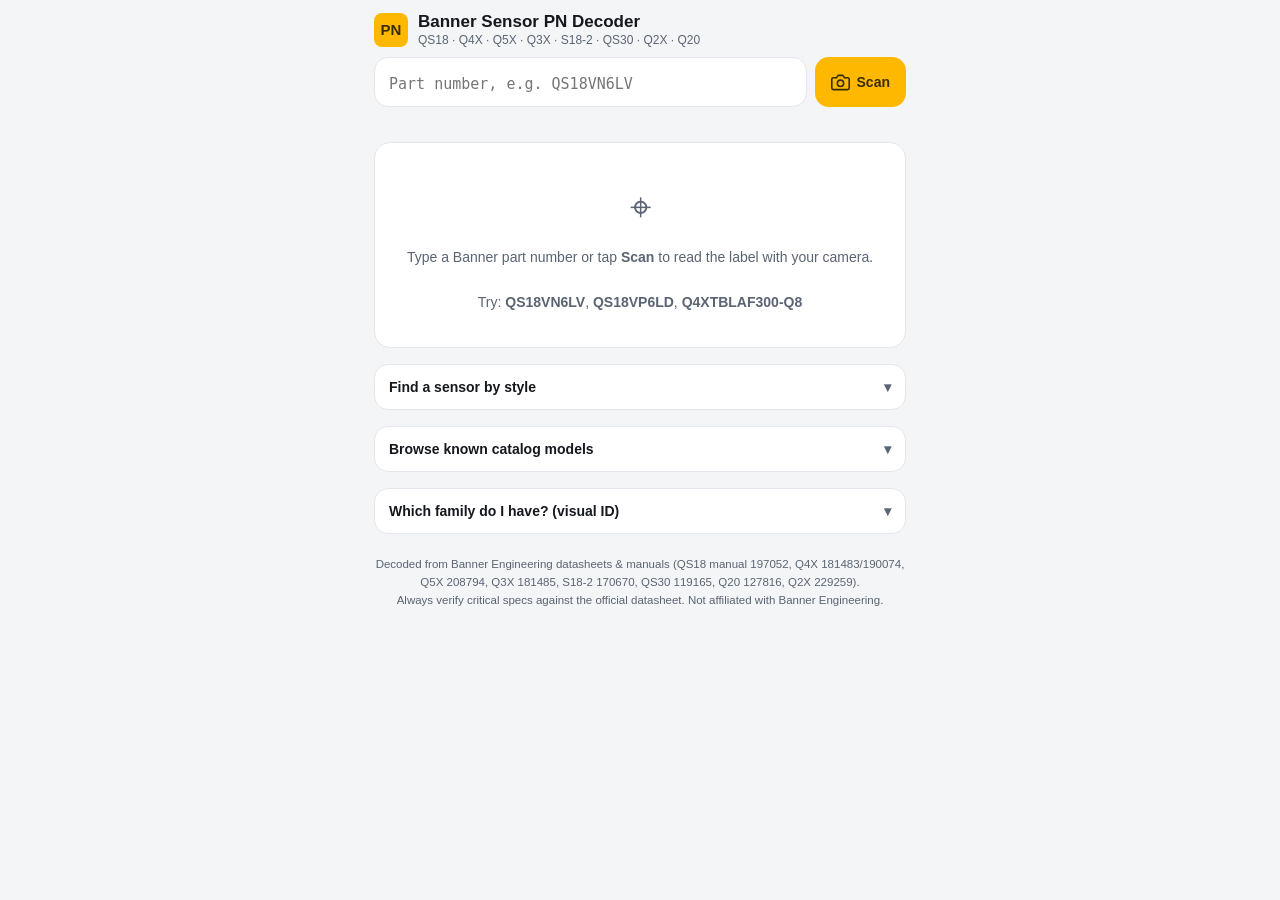
<file: index.html>
<!DOCTYPE html>
<html lang="en">
<head>
<meta charset="UTF-8">
<meta name="viewport" content="width=device-width, initial-scale=1.0, viewport-fit=cover">
<meta name="theme-color" content="#111418">
<meta name="apple-mobile-web-app-capable" content="yes">
<meta name="apple-mobile-web-app-status-bar-style" content="black-translucent">
<meta name="apple-mobile-web-app-title" content="PN Decoder">
<!-- Home-screen icon. Without these the phone invents a letter monogram from the
     app title. Paths are relative, so opening this file on its own still works —
     the icons simply aren't found. -->
<link rel="apple-touch-icon" href="icon-180.png">
<link rel="icon" type="image/png" href="icon-192.png">
<link rel="manifest" href="manifest.webmanifest">
<title>Banner Sensor PN Decoder</title>
<link rel="stylesheet" href="css/app.css">
</head>
<body>
<div class="wrap">
  <header>
    <div class="brand">
      <div class="logo">PN</div>
      <div>
        <h1>Banner Sensor PN Decoder</h1>
        <div class="sub">QS18 · Q4X · Q5X · Q3X · S18-2 · QS30 · Q2X · Q20</div>
      </div>
    </div>
    <div class="inputrow">
      <div class="field">
        <input id="pn" placeholder="Part number, e.g. QS18VN6LV" autocomplete="off" autocorrect="off" autocapitalize="characters" spellcheck="false">
        <button class="clearbtn" id="clearbtn" aria-label="Clear">✕</button>
      </div>
      <button class="scanbtn" id="scanopen">
        <svg viewBox="0 0 24 24" fill="none" stroke="currentColor" stroke-width="2" stroke-linecap="round" stroke-linejoin="round"><path d="M23 19a2 2 0 0 1-2 2H3a2 2 0 0 1-2-2V8a2 2 0 0 1 2-2h4l2-3h6l2 3h4a2 2 0 0 1 2 2z"/><circle cx="12" cy="13" r="4"/></svg>
        Scan
      </button>
    </div>
    <div class="hist" id="hist"></div>
    <div class="cmpbar" id="cmpbar"></div>
  </header>

  <div id="out"></div>

  <details id="finder">
    <summary>Find a sensor by style</summary>
    <div class="inner">
      <div class="grouplabel">Sensing style</div><div class="chips" data-group="style"></div>
      <div class="grouplabel">Light source</div><div class="chips" data-group="light"></div>
      <div class="grouplabel">Output</div><div class="chips" data-group="out"></div>
      <div class="grouplabel">Family</div><div class="chips" data-group="fam"></div>
      <div class="grouplabel">Connection</div><div class="chips" data-group="conn"></div>
      <div id="patternhint"></div>
      <div class="findercount" id="findercount"></div>
      <div id="finderresults"></div>
    </div>
  </details>

  <details id="browse">
    <summary>Browse known catalog models</summary>
    <div class="inner listwrap">
      <input class="searchbox" id="modelsearch" placeholder="Filter… e.g. laser, retro, QS18, FF" autocomplete="off">
      <div id="modellist"></div>
    </div>
  </details>

  <details>
    <summary>Which family do I have? (visual ID)</summary>
    <div class="inner famhelp">
      <p><b>QS18</b> — small rectangular “wedge” body with an 18 mm threaded lens nose (fits M18 brackets). No display. The workhorse mini photoelectric.</p>
      <p><b>S18-2</b> — smooth 18 mm threaded plastic <b>barrel/cylinder</b> with lock nuts, lens on the end face.</p>
      <p><b>Q4X</b> — blocky right-angle body in polished <b>stainless steel</b> with an angled face carrying a red digit display and 3 buttons.</p>
      <p><b>Q5X</b> — like a <b>larger black-plastic Q4X</b>: display + 3 buttons, bright laser spot, rotatable M12 base.</p>
      <p><b>Q3X</b> — the <b>smallest of the display trio</b>: compact metal-look rectangle, small red display, 2 buttons.</p>
      <p><b>QS30</b> — mid-size rectangular WORLD-BEAM “flat-pack”, big front lens pair, much larger than QS18, no display.</p>
      <p><b>Q2X</b> — <b>miniature</b> flat rectangle (thumbnail-size), thin cable or M8 pigtail, no display.</p>
      <p><b>Q20</b> — small flat low-cost rectangle, between Q2X and QS18 in size, side mounting holes, no display.</p>
    </div>
  </details>

  <footer>
    Decoded from Banner Engineering datasheets &amp; manuals (QS18 manual 197052, Q4X 181483/190074, Q5X 208794, Q3X 181485, S18-2 170670, QS30 119165, Q20 127816, Q2X 229259).<br>
    Always verify critical specs against the official datasheet. Not affiliated with Banner Engineering.
  </footer>
</div>

<div id="scanner">
  <video id="video" playsinline autoplay muted></video>
  <div class="shade top"></div><div class="shade bot"></div><div class="shade left"></div><div class="shade right"></div>
  <div class="guide"></div>
  <div class="scantip">Line the printed model number up inside the box and hold steady. Auto reads it for you; tap the button to force a capture.</div>
  <button class="closescan" id="scanclose">✕</button>
  <div class="scanui">
    <div id="scanstatus">Starting camera…</div>
    <div class="scanrow">
      <button class="scanaux" id="torch" hidden aria-label="Flashlight">🔦</button>
      <button class="snap" id="snap" aria-label="Capture"></button>
      <button class="scanaux" id="automode" aria-pressed="true">Auto: on</button>
    </div>
  </div>
</div>

<script src="js/data.js"></script>
<script src="js/decoder.js"></script>
<script src="js/companions.js"></script>
<script src="js/app.js"></script>
<script src="js/scanner.js"></script>
</body>
</html>
</file>
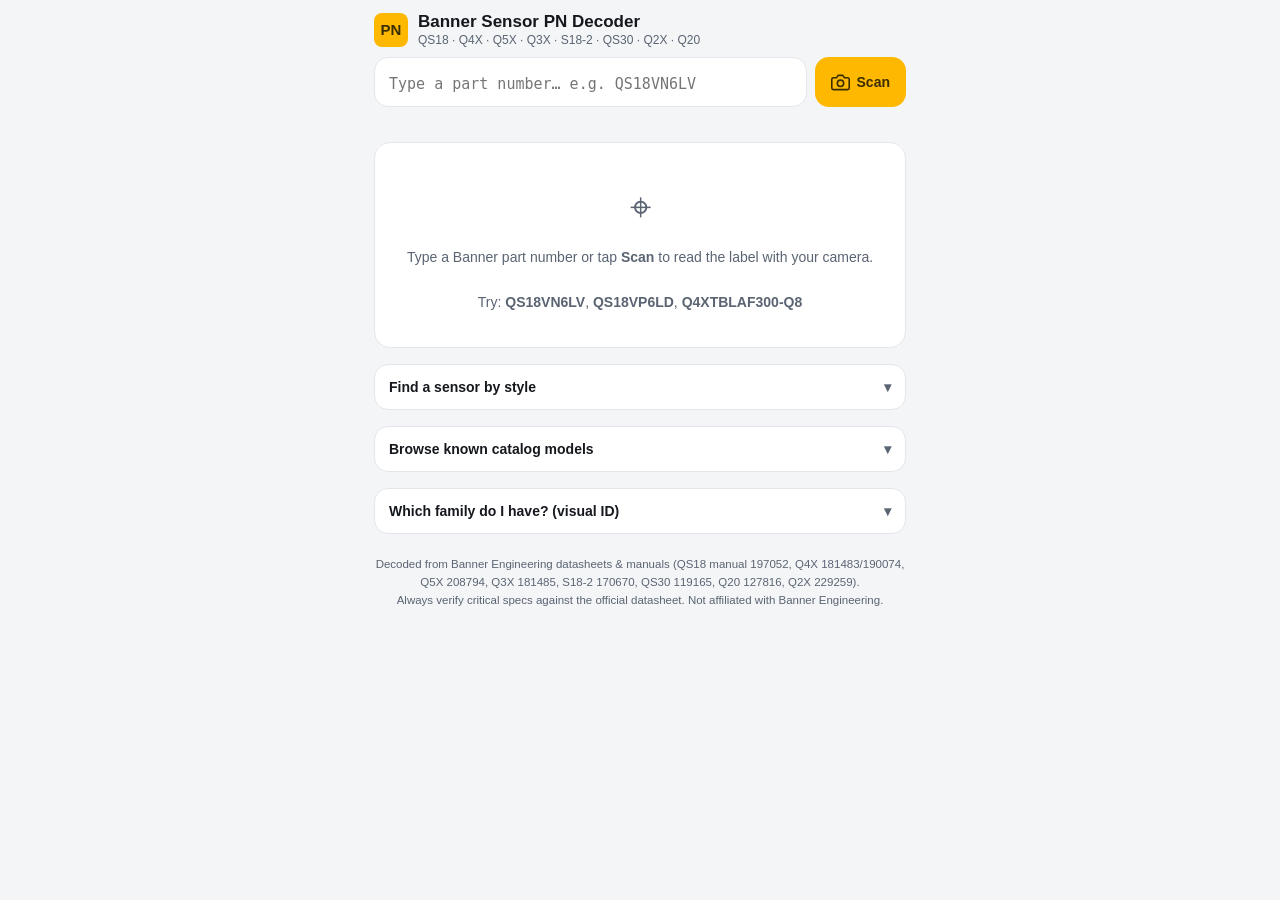
<file: banner-pn-decoder_2.html>
<!DOCTYPE html>
<html lang="en">
<head>
<meta charset="UTF-8">
<meta name="viewport" content="width=device-width, initial-scale=1.0, maximum-scale=1.0, user-scalable=no">
<meta name="theme-color" content="#111418">
<meta name="apple-mobile-web-app-capable" content="yes">
<meta name="apple-mobile-web-app-status-bar-style" content="black-translucent">
<meta name="apple-mobile-web-app-title" content="PN Decoder">
<title>Banner Sensor PN Decoder</title>
<style>
  :root{
    --bg:#f4f5f7; --card:#ffffff; --ink:#15181d; --ink2:#5a6472; --line:#e3e6ea;
    --accent:#ffb800; --accent-ink:#3a2e00;
    --laser:#d92f2f; --laser-bg:#fdeaea;
    --ir:#7a4fd3; --ir-bg:#f1ebfc;
    --red:#e06a10; --red-bg:#fdf0e4;
    --us:#0f7fa8; --us-bg:#e4f4fa;
    --unk:#5a6472; --unk-bg:#eef0f3;
    --ok:#1e8e4e; --warn:#b95000; --warn-bg:#fff3e8;
  }
  @media (prefers-color-scheme: dark){
    :root{
      --bg:#0f1216; --card:#191e25; --ink:#eef1f5; --ink2:#98a3b1; --line:#2a323c;
      --accent:#ffb800; --accent-ink:#3a2e00;
      --laser:#ff6b6b; --laser-bg:#3a1d1d;
      --ir:#b394f2; --ir-bg:#2a2140;
      --red:#ffa050; --red-bg:#3a2a18;
      --us:#5cc4e8; --us-bg:#15303c;
      --unk:#98a3b1; --unk-bg:#232a33;
      --ok:#4ecb7f; --warn:#ffb173; --warn-bg:#3a2a18;
    }
  }
  *{box-sizing:border-box; -webkit-tap-highlight-color:transparent;}
  html,body{margin:0; padding:0; background:var(--bg); color:var(--ink);
    font-family:-apple-system,BlinkMacSystemFont,"Segoe UI",Roboto,Helvetica,Arial,sans-serif;}
  .wrap{max-width:560px; margin:0 auto; padding:0 14px 60px;}
  header{position:sticky; top:0; z-index:10; background:var(--bg);
    padding:calc(env(safe-area-inset-top,0px) + 12px) 0 10px;}
  .brand{display:flex; align-items:center; gap:10px; margin-bottom:10px;}
  .logo{width:34px;height:34px;border-radius:8px;background:var(--accent);
    display:flex;align-items:center;justify-content:center;font-weight:800;color:var(--accent-ink);font-size:15px;}
  .brand h1{font-size:17px;margin:0;font-weight:700;}
  .brand .sub{font-size:12px;color:var(--ink2);margin-top:1px;}
  .inputrow{display:flex; gap:8px;}
  .field{flex:1; position:relative;}
  input#pn{width:100%; font-size:19px; font-weight:600; letter-spacing:.5px;
    padding:13px 38px 13px 14px; border-radius:14px; border:1.5px solid var(--line);
    background:var(--card); color:var(--ink); outline:none; text-transform:uppercase;
    font-family:ui-monospace,SFMono-Regular,Menlo,monospace;}
  input#pn:focus{border-color:var(--accent);}
  input#pn::placeholder{ text-transform:none; font-family:inherit; font-weight:400; font-size:15px; letter-spacing:0;}
  .clearbtn{position:absolute; right:6px; top:50%; transform:translateY(-50%);
    border:0; background:var(--unk-bg); color:var(--ink2); width:26px;height:26px;border-radius:50%;
    font-size:14px; display:none; align-items:center; justify-content:center;}
  .scanbtn{border:0; border-radius:14px; background:var(--accent); color:var(--accent-ink);
    font-weight:700; font-size:14px; padding:0 16px; display:flex; align-items:center; gap:7px;}
  .scanbtn svg{width:19px;height:19px;}
  .hint{font-size:12px; color:var(--ink2); margin:8px 2px 0;}
  .card{background:var(--card); border:1px solid var(--line); border-radius:16px;
    padding:16px; margin-top:14px;}
  .famline{display:flex; align-items:center; gap:8px; flex-wrap:wrap; margin-bottom:4px;}
  .famname{font-weight:700; font-size:15px;}
  .badge{font-size:11px; font-weight:700; padding:3px 8px; border-radius:20px;}
  .badge.ok{background:color-mix(in srgb, var(--ok) 15%, transparent); color:var(--ok);}
  .badge.gen{background:var(--unk-bg); color:var(--ink2);}
  .famdesc{font-size:12.5px; color:var(--ink2); margin-bottom:12px; line-height:1.45;}
  .tiles{display:grid; grid-template-columns:1fr; gap:8px;}
  @media(min-width:400px){ .tiles{grid-template-columns:1fr 1fr;} .tile.mode{grid-column:1 / -1;} }
  .tile{border-radius:13px; padding:11px 13px; background:var(--unk-bg); border:1px solid transparent;}
  .tile .k{font-size:10.5px; font-weight:700; letter-spacing:.8px; text-transform:uppercase; opacity:.75; margin-bottom:3px;}
  .tile .v{font-size:17px; font-weight:750; line-height:1.25;}
  .tile .d{font-size:12px; margin-top:2px; opacity:.8;}
  .tile.mode{background:color-mix(in srgb, var(--accent) 14%, var(--card)); border-color:color-mix(in srgb, var(--accent) 40%, transparent);}
  .tile.light-laser{background:var(--laser-bg); color:var(--laser);}
  .tile.light-ir{background:var(--ir-bg); color:var(--ir);}
  .tile.light-red{background:var(--red-bg); color:var(--red);}
  .tile.light-us{background:var(--us-bg); color:var(--us);}
  .tile.light-unk{background:var(--unk-bg); color:var(--ink2);}
  .rows{margin-top:12px; border-top:1px solid var(--line);}
  .row{display:flex; justify-content:space-between; gap:14px; padding:9px 2px; border-bottom:1px solid var(--line); font-size:13.5px;}
  .row .rk{color:var(--ink2); flex:0 0 auto;}
  .row .rv{text-align:right; font-weight:550;}
  .warnbox{margin-top:12px; background:var(--warn-bg); color:var(--warn);
    border-radius:12px; padding:10px 12px; font-size:13px; line-height:1.45;}
  .segs{display:flex; flex-wrap:wrap; gap:6px; margin-top:13px;}
  .seg{background:var(--unk-bg); border-radius:10px; padding:6px 9px; font-size:12px; line-height:1.3;}
  .seg b{font-family:ui-monospace,SFMono-Regular,Menlo,monospace; font-size:12.5px; display:block;}
  .seg span{color:var(--ink2); font-size:11px;}
  .empty{ text-align:center; color:var(--ink2); padding:34px 20px; font-size:14px; line-height:1.6;}
  .empty .big{font-size:38px; margin-bottom:8px;}
  .sugg h3, .listwrap h3{font-size:13px; margin:0 0 8px; color:var(--ink2); font-weight:650;}
  .suggitem, .modelitem{display:block; width:100%; text-align:left; border:1px solid var(--line);
    background:var(--card); border-radius:12px; padding:10px 12px; margin-bottom:7px; color:var(--ink);}
  .suggitem b, .modelitem b{font-family:ui-monospace,SFMono-Regular,Menlo,monospace; font-size:14px;}
  .suggitem span, .modelitem span{display:block; font-size:12px; color:var(--ink2); margin-top:2px;}
  details{margin-top:16px; background:var(--card); border:1px solid var(--line); border-radius:14px; padding:4px 14px;}
  details summary{font-size:14px; font-weight:650; padding:10px 0; cursor:pointer; list-style:none; display:flex; justify-content:space-between; align-items:center;}
  details summary::after{content:"▾"; color:var(--ink2);}
  details[open] summary::after{content:"▴";}
  details .inner{padding:2px 0 12px;}
  .famhelp p{font-size:13px; line-height:1.55; margin:0 0 10px; color:var(--ink);}
  .famhelp b{color:var(--ink);}
  .searchbox{width:100%; padding:9px 12px; font-size:14px; border-radius:10px; border:1px solid var(--line);
    background:var(--bg); color:var(--ink); outline:none; margin-bottom:9px;}
  footer{margin-top:22px; font-size:11.5px; color:var(--ink2); line-height:1.55; text-align:center;}
  /* doc links */
  .links{display:flex; gap:8px; margin-top:13px; flex-wrap:wrap;}
  .linkbtn{flex:1 1 45%; text-align:center; text-decoration:none; font-size:13px; font-weight:650;
    padding:11px 10px; border-radius:12px; background:var(--unk-bg); color:var(--ink);
    border:1px solid var(--line); white-space:nowrap;}
  /* finder chips */
  .chips{display:flex; flex-wrap:wrap; gap:6px; margin:4px 0 2px;}
  .chip{border:1px solid var(--line); background:var(--card); color:var(--ink2);
    border-radius:20px; padding:6px 12px; font-size:12.5px; font-weight:600;}
  .chip.on{background:var(--accent); color:var(--accent-ink); border-color:var(--accent);}
  .grouplabel{font-size:10.5px; font-weight:700; letter-spacing:.7px; text-transform:uppercase;
    color:var(--ink2); margin:12px 2px 5px;}
  .patternbox{background:var(--unk-bg); border-radius:12px; padding:10px 12px;
    font-size:12.5px; line-height:1.6; margin:12px 0 10px; color:var(--ink);}
  .patternbox code{font-family:ui-monospace,SFMono-Regular,Menlo,monospace; font-weight:700; font-size:12px;}
  .patternbox .pl{color:var(--ink2);}
  .findercount{font-size:12px; color:var(--ink2); margin:4px 2px 8px;}
  /* history chips */
  .hist{display:flex; gap:6px; overflow-x:auto; margin-top:9px; padding-bottom:2px; scrollbar-width:none;}
  .hist::-webkit-scrollbar{display:none;}
  .hist button{flex:0 0 auto; border:1px solid var(--line); background:var(--card); color:var(--ink2);
    border-radius:20px; padding:5px 11px; font-size:12px; font-family:ui-monospace,Menlo,monospace;}
  /* scanner overlay */
  #scanner{position:fixed; inset:0; background:#000; z-index:100; display:none; flex-direction:column;}
  #scanner.open{display:flex;}
  #scanner video{position:absolute; inset:0; width:100%; height:100%; object-fit:cover;}
  .shade{position:absolute; left:0; right:0; background:rgba(0,0,0,.55);}
  .shade.top{top:0; height:39%;}
  .shade.bot{bottom:0; height:39%;}
  .shade.left{top:39%; height:22%; left:0; width:5%;}
  .shade.right{top:39%; height:22%; right:0; width:5%; left:auto;}
  .guide{position:absolute; top:39%; left:5%; width:90%; height:22%;
    border:2.5px solid var(--accent); border-radius:12px;}
  .scanui{position:absolute; left:0; right:0; bottom:0; padding:0 20px calc(env(safe-area-inset-bottom,0px) + 26px);
    display:flex; flex-direction:column; align-items:center; gap:14px;}
  #scanstatus{color:#fff; font-size:13.5px; text-align:center; background:rgba(0,0,0,.55);
    padding:8px 14px; border-radius:20px; max-width:92%;}
  .snap{width:72px; height:72px; border-radius:50%; border:5px solid #fff; background:var(--accent);}
  .snap:disabled{opacity:.5;}
  .closescan{position:absolute; top:calc(env(safe-area-inset-top,0px) + 14px); right:16px;
    width:38px; height:38px; border-radius:50%; border:0; background:rgba(0,0,0,.55); color:#fff; font-size:17px;}
  .scantip{position:absolute; top:calc(env(safe-area-inset-top,0px) + 18px); left:16px; right:66px;
    color:#fff; font-size:13px; text-shadow:0 1px 3px rgba(0,0,0,.8);}
</style>
</head>
<body>
<div class="wrap">
  <header>
    <div class="brand">
      <div class="logo">PN</div>
      <div>
        <h1>Banner Sensor PN Decoder</h1>
        <div class="sub">QS18 · Q4X · Q5X · Q3X · S18-2 · QS30 · Q2X · Q20</div>
      </div>
    </div>
    <div class="inputrow">
      <div class="field">
        <input id="pn" placeholder="Type a part number… e.g. QS18VN6LV" autocomplete="off" autocorrect="off" autocapitalize="characters" spellcheck="false">
        <button class="clearbtn" id="clearbtn" aria-label="Clear">✕</button>
      </div>
      <button class="scanbtn" id="scanopen">
        <svg viewBox="0 0 24 24" fill="none" stroke="currentColor" stroke-width="2" stroke-linecap="round" stroke-linejoin="round"><path d="M23 19a2 2 0 0 1-2 2H3a2 2 0 0 1-2-2V8a2 2 0 0 1 2-2h4l2-3h6l2 3h4a2 2 0 0 1 2 2z"/><circle cx="12" cy="13" r="4"/></svg>
        Scan
      </button>
    </div>
    <div class="hist" id="hist"></div>
  </header>

  <div id="out"></div>

  <details id="finder">
    <summary>Find a sensor by style</summary>
    <div class="inner">
      <div class="grouplabel">Sensing style</div><div class="chips" data-group="style"></div>
      <div class="grouplabel">Light source</div><div class="chips" data-group="light"></div>
      <div class="grouplabel">Output</div><div class="chips" data-group="out"></div>
      <div class="grouplabel">Family</div><div class="chips" data-group="fam"></div>
      <div class="grouplabel">Connection</div><div class="chips" data-group="conn"></div>
      <div id="patternhint"></div>
      <div class="findercount" id="findercount"></div>
      <div id="finderresults"></div>
    </div>
  </details>

  <details id="browse">
    <summary>Browse known catalog models</summary>
    <div class="inner listwrap">
      <input class="searchbox" id="modelsearch" placeholder="Filter… e.g. laser, retro, QS18, FF" autocomplete="off">
      <div id="modellist"></div>
    </div>
  </details>

  <details>
    <summary>Which family do I have? (visual ID)</summary>
    <div class="inner famhelp">
      <p><b>QS18</b> — small rectangular “wedge” body with an 18 mm threaded lens nose (fits M18 brackets). No display. The workhorse mini photoelectric.</p>
      <p><b>S18-2</b> — smooth 18 mm threaded plastic <b>barrel/cylinder</b> with lock nuts, lens on the end face.</p>
      <p><b>Q4X</b> — blocky right-angle body in polished <b>stainless steel</b> with an angled face carrying a red digit display and 3 buttons.</p>
      <p><b>Q5X</b> — like a <b>larger black-plastic Q4X</b>: display + 3 buttons, bright laser spot, rotatable M12 base.</p>
      <p><b>Q3X</b> — the <b>smallest of the display trio</b>: compact metal-look rectangle, small red display, 2 buttons.</p>
      <p><b>QS30</b> — mid-size rectangular WORLD-BEAM “flat-pack”, big front lens pair, much larger than QS18, no display.</p>
      <p><b>Q2X</b> — <b>miniature</b> flat rectangle (thumbnail-size), thin cable or M8 pigtail, no display.</p>
      <p><b>Q20</b> — small flat low-cost rectangle, between Q2X and QS18 in size, side mounting holes, no display.</p>
    </div>
  </details>

  <footer>
    Decoded from Banner Engineering datasheets &amp; manuals (QS18 manual 197052, Q4X 181483/190074, Q5X 208794, Q3X 181485, S18-2 170670, QS30 119165, Q20 127816, Q2X 229259).<br>
    Always verify critical specs against the official datasheet. Not affiliated with Banner Engineering.
  </footer>
</div>

<div id="scanner">
  <video id="video" playsinline autoplay muted></video>
  <div class="shade top"></div><div class="shade bot"></div><div class="shade left"></div><div class="shade right"></div>
  <div class="guide"></div>
  <div class="scantip">Line the printed model number up inside the box, hold steady, then tap the button.</div>
  <button class="closescan" id="scanclose">✕</button>
  <div class="scanui">
    <div id="scanstatus">Starting camera…</div>
    <button class="snap" id="snap" aria-label="Capture"></button>
  </div>
</div>

<script>
"use strict";
/* ================= LIGHT SOURCE HELPERS ================= */
const L = {
  IR: (nm) => ({kind:'ir', label:'Infrared LED', detail:(nm?nm+' nm · ':'')+'invisible beam'}),
  RED: (nm) => ({kind:'red', label:'Visible red LED', detail:(nm?nm+' nm':'red LED')}),
  L1: (nm) => ({kind:'laser', label:'LASER · Class 1', detail:(nm||655)+' nm visible red'}),
  L2: (nm) => ({kind:'laser', label:'LASER · Class 2', detail:(nm||655)+' nm visible red'}),
  US: () => ({kind:'us', label:'Ultrasonic', detail:'sound waves — no light'}),
  UNK: () => ({kind:'unk', label:'See datasheet', detail:'light source varies'})
};

/* ================= QS18 DATA ================= */
const QS18_MODES = {
  R:    {m:'Opposed (through-beam) — receiver', r:'20 m', l:L.IR(940), note:'Pairs with QS186E / QS186EV / QS186LE emitter'},
  RB:   {m:'Opposed (through-beam) — short-range receiver', r:'3 m', l:L.IR(940), note:'Pairs with QS186EB emitter'},
  LV:   {m:'Retroreflective (non-polarized)', r:'6.5 m', l:L.RED(628)},
  LP:   {m:'Polarized retroreflective', r:'3.5 m', re:'3.5 m', l:L.RED(630)},
  LLP:  {m:'Polarized retroreflective — LASER', r:'0.1–10 m', l:L.L1(650)},
  XLP:  {m:'Clear object detection (coaxial polarized retro)', r:'3 m', l:L.RED(625)},
  XLPC: {m:'Clear object detection — TEACH', r:'3 m', l:L.RED(625), expertOnly:true},
  CV15: {m:'Convergent beam', r:'16 mm focus', l:L.RED(630)},
  CV45: {m:'Convergent beam', r:'43 mm focus', l:L.RED(630)},
  D:    {m:'Diffuse (proximity)', r:'450 mm', re:'800 mm', l:L.IR(940)},
  DB:   {m:'Diffuse — flush front lens', r:'450 mm', re:'500 mm', l:L.IR(940)},
  DL:   {m:'Diffuse — long range', r:'600 mm', l:L.IR(940)},
  DVS:  {m:'Diffuse — visible spot', r:'250 mm', l:L.RED(630)},
  DV:   {m:'Diffuse — visible red', r:'600 mm', l:L.RED(660), expertOnly:true},
  W:    {m:'Divergent diffuse (wide beam)', r:'100 mm', re:'300 mm', l:L.IR(940)},
  DXL:  {m:'Diffuse — extended range', r:'1 m', l:L.IR(850), wOnly:true},
  FF50: {m:'Fixed-field (background suppression)', r:'50 mm cutoff', l:L.RED(630)},
  FF100:{m:'Fixed-field (background suppression)', r:'100 mm cutoff', l:L.RED(630)},
  FF125:{m:'Fixed-field (background suppression)', r:'125 mm cutoff', l:L.RED(630), note:'Catalog models are PNP only'},
  FF150:{m:'Fixed-field (background suppression)', r:'150 mm cutoff', l:L.RED(630)},
  AF100:{m:'Adjustable-field background suppression', r:'cutoff adj. 20–100 mm', l:L.RED(660)},
  AF120:{m:'Adjustable-field background suppression', r:'cutoff adj. 30–120 mm', l:L.RED(640)},
  AF250:{m:'Adjustable-field background suppression', r:'cutoff adj. 30–250 mm', l:L.RED(640)},
  AF300:{m:'Adjustable-field background suppression', r:'cutoff adj. 30–300 mm', l:L.RED(640)},
  LAF250:{m:'Adjustable-field BGS — LASER', r:'cutoff adj. 50–250 mm', l:L.L2(658)},
  LAF:  {m:'Adjustable-field BGS — LASER', r:'cutoff adj. 30–150 mm', l:L.L1(650)},
  LD:   {m:'Diffuse — LASER', r:'300 mm (≈1 mm spot at focus)', l:L.L1(650)},
  F:    {m:'Fiber-optic amplifier — glass fibers', r:'depends on fiber', l:L.IR(940)},
  FP:   {m:'Fiber-optic amplifier — plastic fibers', r:'depends on fiber', l:L.RED(660)}
};
const QS18_MODE_ORDER = ['LAF250','XLPC','AF100','AF120','AF250','AF300','FF100','FF125','FF150','LLP','LAF','XLP','CV15','CV45','DVS','DXL','FF50','DB','DL','DV','LD','LP','LV','RB','FP','F','D','R','W'];
const QS18_EMITTERS = {
  E:  {m:'Opposed (through-beam) — emitter', r:'20 m beam', l:L.IR(940)},
  EV: {m:'Opposed — emitter, visible', r:'20 m beam', l:L.RED(624)},
  EB: {m:'Opposed — short-range emitter', r:'3 m beam', l:L.IR(940)},
  LE: {m:'Opposed — LASER emitter', r:'up to 30 m beam', l:L.L1(650), note:'Small precise spot'}
};
const QS18_OUT = {
  VN:'NPN (sinking) ×2 — complementary NO + NC',
  VP:'PNP (sourcing) ×2 — complementary NO + NC',
  EN:'NPN — Expert TEACH (button + remote teach)',
  EP:'PNP — Expert TEACH (button + remote teach)',
  EK:'IO-Link + push-pull — Expert TEACH',
  K :'IO-Link (smart sensor profile)',
  AB:'Bipolar (1 NPN + 1 PNP) — light operate',
  RB:'Bipolar (1 NPN + 1 PNP) — dark operate'
};
const QS18_EXPERT_OK = new Set(['D','DB','W','DV','LP','XLPC','CV15','CV45','FP','F','AF120','AF250']);
const QD = {
  '':'Integral 2 m PVC cable',
  'W/30':'Integral 9 m (30 ft) cable',
  Q:'150 mm pigtail → 4-pin M8 (Pico) QD',
  Q5:'150 mm pigtail → 4-pin M12 (Euro) QD',
  Q7:'Integral 4-pin M8 (Pico) QD',
  Q8:'Integral 4-pin M12 (Euro) QD',
  Q9:'Integral 4-pin M8 QD (snap-fit)',
  Q1:'Special-order connector variant',
  Q2:'150 mm pigtail → 4-pin ½"-20UNF QD',
  C1:'2 m 600 V-rated PVC cable',
  QPMA:'150 mm PUR pigtail → 4-pin M12 QD'
};

/* ================= OTHER FAMILY DATA ================= */
const S18_MODES = {
  EL:{m:'Opposed — emitter', r:'25 m beam', l:L.UNK(), na:true},
  ES:{m:'Opposed — emitter with power adjust', r:'25 m beam', l:L.UNK(), na:true},
  EJ:{m:'Opposed — emitter with beam-inhibit input', r:'25 m beam', l:L.UNK(), na:true},
  RL:{m:'Opposed — receiver', r:'25 m', l:L.UNK()},
  RS:{m:'Opposed — receiver with sensitivity pot', r:'25 m', l:L.UNK()},
  LPC:{m:'Polarized retroreflective (with pot)', r:'6 m', l:L.RED()},
  LP:{m:'Polarized retroreflective', r:'6 m', l:L.RED()},
  LV:{m:'Retroreflective (non-polarized, with adjust)', r:'7.5 m', l:L.RED()},
  DL:{m:'Diffuse — long range', r:'750 mm', l:L.UNK()},
  DS:{m:'Diffuse — short range (with pot)', r:'300 mm', l:L.UNK()},
  FF30:{m:'Fixed-field (background suppression)', r:'30 mm cutoff', l:L.RED()},
  FF50:{m:'Fixed-field (background suppression)', r:'50 mm cutoff', l:L.RED()},
  FF75:{m:'Fixed-field (background suppression)', r:'75 mm cutoff', l:L.RED()},
  FF100:{m:'Fixed-field (background suppression)', r:'100 mm cutoff', l:L.RED()},
  FF150:{m:'Fixed-field (background suppression)', r:'150 mm cutoff', l:L.RED()},
  FF200:{m:'Fixed-field (background suppression)', r:'200 mm cutoff', l:L.RED()}
};
const QS30_MODES = {
  ELVC:{m:'Clear object detection — retro, TEACH', r:'100 mm – 2 m', l:L.RED(660), note:'“Expert” TEACH model'},
  EXH2O:{m:'Opposed — high-power emitter, water detection', r:'213 m beam', l:L.IR(), na:true},
  LLPC:{m:'Polarized retro — LASER, low-contrast TEACH', r:'0.2–18 m', l:L.L1(), note:'For small / partial-beam targets, thread break'},
  AFF400:{m:'Adjustable foreground suppression', r:'400 mm', l:L.RED()},
  FF200:{m:'Fixed-field (background suppression)', r:'200 mm cutoff', l:L.RED()},
  FF400:{m:'Fixed-field (background suppression)', r:'400 mm cutoff', l:L.RED()},
  FF600:{m:'Fixed-field (background suppression)', r:'600 mm cutoff', l:L.RED()},
  AF600:{m:'Adjustable-field background suppression', r:'cutoff adj. 50–600 mm', l:L.RED()},
  EDV:{m:'Diffuse — visible red, TEACH', r:'≈1.4 m', l:L.RED(), note:'“Expert” TEACH model'},
  ARX:{m:'Opposed — high-power receiver (light operate)', r:'213 m', l:L.IR()},
  RRX:{m:'Opposed — high-power receiver (dark operate)', r:'213 m', l:L.IR()},
  LLP:{m:'Polarized retroreflective — LASER', r:'0.2–18 m', l:L.L1()},
  LDL:{m:'Diffuse — LASER, long range', r:'800 mm', l:L.L2()},
  EX:{m:'Opposed — high-power emitter', r:'213 m beam', l:L.IR(), na:true},
  LD:{m:'Diffuse — LASER', r:'400 mm', l:L.L1()},
  LP:{m:'Polarized retroreflective', r:'8 m', l:L.RED()},
  LV:{m:'Retroreflective (non-polarized)', r:'12 m', l:L.RED()},
  AF:{m:'Adjustable-field background suppression', r:'cutoff adj. 50–300 mm', l:L.RED()},
  E:{m:'Opposed — emitter', r:'60 m beam', l:L.IR(), na:true},
  R:{m:'Opposed — receiver', r:'60 m', l:L.IR()},
  D:{m:'Diffuse (proximity)', r:'1 m', l:L.IR()}
};
const QS30_ORDER = ['ELVC','EXH2O','LLPC','AFF400','FF200','FF400','FF600','AF600','EDV','ARX','RRX','LLP','LDL','EX','LD','LP','LV','AF','E','R','D'];
const Q2X_MODES = {
  FFVS30:{m:'Fixed-field BGS — small variable spot', r:'30 mm cutoff', l:L.RED(645)},
  FFVS50:{m:'Fixed-field BGS — small variable spot', r:'50 mm cutoff', l:L.RED(645)},
  FF15:{m:'Fixed-field (background suppression)', r:'15 mm cutoff', l:L.RED(645)},
  FF30:{m:'Fixed-field (background suppression)', r:'30 mm cutoff', l:L.RED(645)},
  FF50:{m:'Fixed-field (background suppression)', r:'50 mm cutoff', l:L.RED(645)},
  FF75:{m:'Fixed-field (background suppression)', r:'75 mm cutoff', l:L.RED(645)},
  AF150:{m:'Adjustable-field background suppression', r:'cutoff adj. 18–150 mm', l:L.RED()},
  LAF100:{m:'Adjustable-field BGS — LASER', r:'cutoff adj. 18–100 mm', l:L.L1()},
  LAF2IR:{m:'Laser measurement — infrared', r:'20–2000 mm', l:{kind:'laser', label:'LASER · Class 1 (IR)', detail:'940 nm — invisible'}},
  LAF3IR:{m:'Laser measurement — infrared', r:'20–3000 mm', l:{kind:'laser', label:'LASER · Class 1 (IR)', detail:'940 nm — invisible'}},
  LPF:{m:'Polarized retroreflective', r:'see datasheet', l:L.RED()},
  R:{m:'Opposed — receiver', r:'3 m', l:L.RED()}
};
const Q20_MODES = {
  RL:{m:'Opposed — receiver (long range)', r:'20 m', l:L.IR(), note:'Pairs with Q20EL emitter'},
  R:{m:'Opposed — receiver', r:'12 m', l:L.RED(), note:'Pairs with Q20E emitter'},
  LP:{m:'Polarized retroreflective', r:'4 m', l:L.RED()},
  LV:{m:'Retroreflective (non-polarized)', r:'6 m', l:L.RED()},
  DVS:{m:'Diffuse — small visible spot', r:'250 mm', l:L.RED()},
  DXL:{m:'Diffuse — extra-long range', r:'1.5 m', l:L.UNK()},
  DL:{m:'Diffuse — long range', r:'800 mm', l:L.UNK()},
  D:{m:'Diffuse (proximity)', r:'250 mm', l:L.UNK()},
  FF50:{m:'Fixed-field (background suppression)', r:'50 mm cutoff', l:L.RED()},
  FF100:{m:'Fixed-field (background suppression)', r:'100 mm cutoff', l:L.RED()},
  FF150:{m:'Fixed-field (background suppression)', r:'150 mm cutoff', l:L.RED()}
};

/* ================= KNOWN CATALOG MODELS ================= */
const KNOWN = new Set(("QS186E QS186EQ8 QS186EV QS186EB QS186LE QS186LEQ8 QS18VN6R QS18VP6R QS18VP6RQ8 QS18VN6RB QS18VP6RB "+
"QS18VN6LV QS18VP6LV QS18VN6LVQ8 QS18VP6LVQ8 QS18VN6LP QS18VP6LP QS18VN6LPQ8 QS18VP6LPQ5 QS18RB6LPQ8 "+
"QS18VN6LLP QS18VP6LLP QS18VN6LLPQ8 QS18VP6LLPQ8 QS18VN6LD QS18VP6LD QS18VN6LDQ8 QS18VN6LAF QS18VP6LAF QS18VP6LAF250Q "+
"QS18VN6D QS18VP6D QS18VP6DQ8 QS18VN6DL QS18VP6DL QS18VP6DLQ8 QS18VN6DVS QS18VP6DVS QS18VN6DB QS18VP6DB "+
"QS18VN6W QS18VP6W QS18VP6WQ8 QS18VN6FF50 QS18VP6FF50 QS18VP6FF50Q8 QS18VN6FF100 QS18VP6FF100 QS18VP6FF100Q9 "+
"QS18VP6FF125 QS18VN6FF150 QS18VP6FF150 QS18VP6FF150Q8 QS18VN6AF100 QS18VP6AF100 QS18VP6AF100Q5 QS18VN6AF250 "+
"QS18VP6AF250 QS18VP6AF250Q8 QS18K6AF250Q8 QS18K6AF120Q8 QS18VN6AF300 QS18VP6AF300 QS18AB6AF300 "+
"QS18VN6CV15 QS18VP6CV15 QS18VN6CV45 QS18VP6CV45 QS18VN6F QS18VP6F QS18VN6FP QS18VP6FP "+
"QS18VN6XLP QS18VP6XLP QS18VP6XLPQ8 QS18EN6XLPC QS18EP6XLPC QS18EK6XLPC QS18EN6D QS18EP6D QS18EP6DQ8 "+
"QS18EN6LP QS18EP6LP QS18EP6LPQ8 QS18EN6LPQ8 QS18EN6DV QS18EP6DV QS18EP6DVQ5 QS18EK6LPQ8 QS18EK6DQ8 QS18EK6DVQ8 "+
"QS18EK6CV15Q8 QS18EK6CV45Q8 QS18EK6FPQ8 QS18UNA QS18UPA QS18UPAQ8 QS18UNAE QS18UPAE QS18WE QS18APWR QS18RPWLPQ2 QS18APWDXL "+
"Q4XTBLAF100-Q8 Q4XTBLAF300-Q8 Q4XTBLAF500-Q8 Q4XTBCOD300-Q8 Q4XTILAF100-Q8 Q4XTILAF300-Q8 Q4XTILAF500-Q8 Q4XTILAF600-Q8 "+
"Q4XTULAF100-Q8 Q4XTULAF300-Q8 Q4XTULAF500-Q8 Q4XTULAF600-Q8 Q4XTKLAF100-Q8 Q4XTKLAF300-Q8 Q4XTKLAF600-Q8 "+
"Q4XFKLAF110-Q8 Q4XFKLAF310-Q8 Q4XFKLAF610-Q8 Q4XFPLAF110-Q8 Q4XFPLAF310-Q8 Q4XFNLAF110-Q8 Q4XFNLAF310-Q8 Q4XFPCOD310-Q8 "+
"Q5XKLAF2000-Q8 Q5XKLAF3000-Q8 Q5XKLAF5000-Q8 Q5XKLAF10000-Q8 Q5XKLAF2000-Q8-JAM Q5XKLAF2000-Q8-PFM "+
"Q3XTBLD-Q8 Q3XTBLD50-Q8 Q3XTBLD100-Q8 Q3XTBLD150-Q8 Q3XTBLD200-Q8 "+
"S18-2NAEL-2M S18-2NAEL-Q8 S18-2NAES-Q8 S18-2NAEJ-2M S18-2VNRL-Q8 S18-2VPRL-Q8 S18-2VNRS-Q8 S18-2VPRS-Q8 "+
"S18-2VPLP-Q8 S18-2VNLP-2M S18-2VPLPC-Q8 S18-2VNLPC-2M S18-2VPLV-Q8 S18-2VNLV-2M S18-2VPDL-2M S18-2VPDL-Q8 S18-2VNDL-2M "+
"S18-2VPDS-Q8 S18-2VNDS-2M S18-2VPFF50-Q8 S18-2VPFF100-Q8 S18-2VNFF200-2M "+
"QS30E QS30EQ QS30R QS30RQ QS30EX QS30EXQ QS30ARX QS30ARXQ QS30RRX QS30RRXQ QS30LV QS30LVQ QS30LP QS30LPQ "+
"QS30LLP QS30LLPQ QS30LLPC QS30LLPCQ QS30D QS30DQ QS30LD QS30LDQ QS30LDL QS30LDLQ QS30ELVC QS30ELVCQ QS30ELVCQ5 "+
"QS30FF200 QS30FF400 QS30FF600 QS30AF600Q "+
"Q2XABFF30-Q Q2XABAF150-Q5 Q2XRBAF150-Q5 Q2XABLAF100-Q5 Q2XKLAF2IR-Q Q2XKLAF3IR-Q5 Q2XAPR-Q3 Q2XAPLPF-Q3 Q2XRPAF150-2M "+
"Q20E Q20EL Q20PR Q20NR Q20PRL Q20NRL Q20PLP Q20NLV Q20PDL Q20NDL Q20PFF100 Q20PLPQ7").split(/\s+/));

/* ================= PARSER ================= */
function seg(text, meaning){ return {t:text, d:meaning}; }

function stripSuffixes(pn, connSet){
  let cable9 = false, special = null, conn = '';
  let m = pn.match(/-(\d{3,5})$/);
  if(m){ special = m[1]; pn = pn.slice(0, -m[0].length); }
  if(/W\/30$/.test(pn)){ cable9 = true; pn = pn.replace(/\s*W\/30$/,''); }
  for(const c of connSet){
    if(pn.endsWith(c)){ conn = c; pn = pn.slice(0, -c.length); break; }
  }
  return {pn, conn, cable9, special};
}

function parseQS18(raw){
  const fam = {family:'QS18', famName:'WORLD-BEAM QS18', famDesc:'Miniature universal-housing photoelectric — rectangular body with 18 mm threaded lens nose, 10–30 V DC, IP67.'};
  const S = stripSuffixes(raw, ['QPMA','Q8','Q9','Q7','Q5','Q2','Q1','C1','Q']);
  let pn = S.pn;
  const segs = [seg('QS18','WORLD-BEAM QS18 series')];
  const notes = [], warns = [];
  let out=null, supply='10–30 V DC', modeInfo=null, modeCode=null, expert=false;

  // Emitters QS186x
  let m = pn.match(/^QS186(LE|EV|EB|E)(\d+)?$/);
  if(m){
    modeCode = m[1]; modeInfo = QS18_EMITTERS[m[1]];
    segs.push(seg('6','DC family'), seg(m[1], modeInfo.m));
    if(m[2]) { notes.push('Factory variant “'+m[2]+'” — base model shown'); segs.push(seg(m[2],'factory variant')); }
    out = 'None — emitter only (2-wire); use with a matching receiver';
  }
  // Ultrasonic
  else if((m = pn.match(/^QS18(UN|UP)A(E)?$/))){
    modeCode='ULTRASONIC';
    modeInfo = {m:'Ultrasonic proximity (TEACH)', r:'50–500 mm', l:L.US()};
    out = (m[1]==='UN'?'NPN (sinking)':'PNP (sourcing)') + ' — TEACH-mode ultrasonic';
    segs.push(seg(m[1], m[1]==='UN'?'Ultrasonic, NPN output':'Ultrasonic, PNP output'), seg('A','TEACH model'));
    if(m[2]){ notes.push('E = epoxy-encapsulated electronics'); segs.push(seg('E','epoxy-encapsulated')); }
    fam.famName = 'QS18U (ultrasonic)';
  }
  // Universal voltage W-series
  else if((m = pn.match(/^QS18(A|R)(N|P)W(.*)$/))){
    supply = m[2]==='N' ? '20–270 V AC/DC (N-MOSFET)' : '20–140 V AC/DC (P-MOSFET)';
    out = (m[2]==='N'?'N-MOSFET (sinking)':'P-MOSFET (sourcing)') + ' — ' + (m[1]==='A'?'light operate':'dark operate') + ', 3-wire';
    segs.push(seg(m[1], m[1]==='A'?'Light operate':'Dark operate'), seg(m[2], m[2]==='N'?'N-MOSFET sinking':'P-MOSFET sourcing'), seg('W','universal voltage AC/DC family'));
    const rest = m[3];
    modeCode = rest || 'R';
    modeInfo = QS18_MODES[rest] || (rest===''?null:null);
    if(rest==='R'){ modeInfo = {m:'Opposed (through-beam) — receiver', r:'see datasheet', l:L.IR()}; }
    if(!modeInfo){ return fail(fam, raw, 'Unrecognized W-series mode “'+rest+'”'); }
    segs.push(seg(rest, modeInfo.m));
    fam.famName = 'QS18 (universal voltage)';
  }
  else if(pn === 'QS18WE'){
    modeCode='E'; modeInfo = {m:'Opposed — emitter (universal voltage)', r:'see datasheet', l:L.IR()};
    out='None — emitter only'; supply='20–270 V AC/DC';
    segs.push(seg('W','universal voltage family'), seg('E','emitter'));
  }
  // Standard DC
  else if((m = pn.match(/^QS18(VN|VP|EN|EP|EK|AB|RB|K)6(.+)$/))){
    const oc = m[1]; out = QS18_OUT[oc];
    expert = (oc==='EN'||oc==='EP'||oc==='EK');
    segs.push(seg(oc, out), seg('6','DC solid-state family'));
    const rest = m[2];
    for(const code of QS18_MODE_ORDER){
      if(rest === code){ modeCode = code; modeInfo = QS18_MODES[code]; break; }
    }
    if(!modeInfo) return fail(fam, raw, 'Unrecognized QS18 sensing-mode code “'+rest+'”');
    segs.push(seg(modeCode, modeInfo.m));
    if(expert){
      fam.famName = 'QS18 Expert (TEACH)';
      if(!QS18_EXPERT_OK.has(modeCode)) warns.push('Heads-up: “'+modeCode+'” is not a standard Expert-series catalog mode — double-check this part number. (Opposed receivers, for example, are QS18Vx6R, not QS18Ex6R.)');
      if(modeInfo.re) modeInfo = Object.assign({}, modeInfo, {r:modeInfo.re});
    }
    if(modeInfo.expertOnly && !expert) warns.push('“'+modeCode+'” is normally an Expert (QS18Ex6…) mode.');
    if(modeCode==='FF125' && oc==='VN') warns.push('FF125 catalog models are PNP only — QS18VN6FF125 may not exist.');
  }
  else return fail(fam, raw, 'This QS18 part number doesn’t match the known nomenclature');

  if(S.conn){ segs.push(seg(S.conn, QD[S.conn]||'connector')); }
  if(S.cable9) segs.push(seg('W/30','9 m (30 ft) cable'));
  if(S.special){ segs.push(seg('-'+S.special,'customer-special / factory-modified variant')); notes.push('“-'+S.special+'” = customer-special variant; base function shown, specifics may differ.'); }

  return {ok:true, fam, segs, notes, warns,
    mode:modeInfo.m, range:modeInfo.r, light:modeInfo.l,
    output:out, supply, conn: connText(S), modeNote: modeInfo.note};
}

function connText(S){
  if(S.cable9) return QD['W/30'];
  return QD[S.conn] || QD[''];
}

function parseQ4X(raw){
  const fam = {family:'Q4X', famName:'Q4X (stainless laser distance)', famDesc:'Rugged 316L stainless-steel laser distance sensor with display, 10–30 V DC.'};
  const m = raw.match(/^Q4X(T|F)(B|N|P|I|U|K)(LAF|COD)(\d{3})-?Q8$/);
  if(!m) return fail(fam, raw, 'This Q4X part number doesn’t match the known nomenclature');
  const [_, hs, oc, mode, rng] = m;
  const housing = hs==='T' ? 'Standard housing — angled display + 3 buttons' : 'Flush-mount housing — flat face, IP69K';
  const minR = hs==='T' ? 25 : 35;
  const validT = ['100','300','500','600'], validF=['110','310','610'];
  const warns=[], notes=[];
  if((hs==='T'&&!validT.includes(rng)) || (hs==='F'&&!validF.includes(rng)))
    warns.push('Range “'+rng+'” is not a standard catalog range for the '+(hs==='T'?'standard':'flush')+' housing ('+(hs==='T'?validT:validF).join('/')+' mm).');
  const OUT = {B:'Bipolar discrete (1 NPN + 1 PNP) · 5-pin M12', N:'NPN ×1 · 4-pin M12', P:'PNP ×1 · 4-pin M12',
    I:'Analog 4–20 mA + 1 discrete · 5-pin M12', U:'Analog 0–10 V + 1 discrete · 5-pin M12', K:'Dual discrete + IO-Link · 4-pin M12'};
  const MODE = {LAF:'Laser distance — adjustable field (BGS/FGS)', COD:'Clear object detection — laser distance'};
  return {ok:true, fam,
    segs:[seg('Q4X','Q4X series'), seg(hs,housing), seg(oc,OUT[oc]), seg(mode,MODE[mode]), seg(rng,'max range '+rng+' mm'), seg('-Q8','integral M12 QD')],
    notes, warns, mode:MODE[mode], range:minR+'–'+rng+' mm', light:L.L1(655),
    output:OUT[oc], supply:'10–30 V DC', conn:'Integral M12 (Euro) QD', housing};
}

function parseQ5X(raw){
  const fam = {family:'Q5X', famName:'Q5X (high-power laser distance)', famDesc:'High-excess-gain laser distance sensor with display; handles dark or shiny targets, 10–30 V DC.'};
  const m = raw.match(/^Q5XKLAF(2000|3000|5000|10000)-?Q8(-JAM|-PFM)?$/);
  if(!m) return fail(fam, raw, 'This Q5X part number doesn’t match the known nomenclature');
  const rng = m[1]; const minR = (rng==='5000'||rng==='10000') ? 50 : 95;
  const notes=[];
  if(m[2]==='-JAM') notes.push('Factory-preconfigured for jam detection (dual mode).');
  if(m[2]==='-PFM') notes.push('Factory-preconfigured pulse-frequency-modulated (PFM) output.');
  return {ok:true, fam,
    segs:[seg('Q5X','Q5X series'), seg('K','dual discrete + IO-Link'), seg('LAF','laser adjustable field'), seg(rng,'max range '+rng+' mm'), seg('-Q8','rotatable M12 QD')].concat(m[2]?[seg(m[2],'preconfigured variant')]:[]),
    notes, warns:[], mode:'Laser distance — adjustable field (BGS/FGS)', range:minR+' mm – '+(Number(rng)/1000)+' m',
    light:L.L2(655), output:'Dual discrete + IO-Link (Ch1 IO-Link/push-pull, Ch2 PNP/multifunction)',
    supply:'10–30 V DC', conn:'Integral 4-pin M12 QD (rotates 270°)'};
}

function parseQ3X(raw){
  const fam = {family:'Q3X', famName:'Q3X (high-speed laser contrast)', famDesc:'Compact high-speed (250 µs) laser contrast sensor with display, 10–30 V DC.'};
  const m = raw.match(/^Q3XTBLD(50|100|150|200)?-?Q8$/);
  if(!m) return fail(fam, raw, 'This Q3X part number doesn’t match the known nomenclature');
  const cut = {50:'60',100:'120',150:'190',200:'280'}[m[1]];
  const range = m[1] ? ('0–'+m[1]+' mm (BGS cutoff '+cut+' mm)') : '0–300 mm (contrast only, no BGS)';
  return {ok:true, fam,
    segs:[seg('Q3X','Q3X series'), seg('T','standard display housing'), seg('B','bipolar NPN + PNP'), seg('LD'+(m[1]||''), m[1]?'laser diffuse w/ background suppression':'laser diffuse — contrast/intensity'), seg('-Q8','integral 5-pin M12 QD')],
    notes:[], warns:[], mode:'Laser contrast / diffuse' + (m[1]?' with background suppression':''), range,
    light:L.L2(655), output:'Bipolar (1 NPN + 1 PNP)', supply:'10–30 V DC', conn:'Integral 5-pin M12 QD'};
}

function parseS18(raw){
  const fam = {family:'S18-2', famName:'WORLD-BEAM S18-2', famDesc:'18 mm threaded-barrel photoelectric (2nd generation), 10–30 V DC.'};
  const m = raw.match(/^S18-?2(NA|VN|VP)(EL|ES|EJ|RL|RS|LPC|LP|LV|DL|DS|FF30|FF50|FF75|FF100|FF150|FF200)(?:-(2M|9M|Q8|Q5|Q3))?$/);
  if(!m) return fail(fam, raw, 'This S18-2 part number doesn’t match the known nomenclature');
  const [_, oc, mode, cn] = m;
  const mi = S18_MODES[mode];
  const warns=[];
  if(oc==='NA' && !mi.na) warns.push('“NA” (no output) is only used on emitters — check this part number.');
  if(oc!=='NA' && mi.na) warns.push('Emitter modes normally use “NA” (no output) — check this part number.');
  const out = oc==='NA' ? 'None — emitter only' : (oc==='VN'?'NPN (sinking) ×2 — complementary':'PNP (sourcing) ×2 — complementary');
  const CONN = {'2M':'Integral 2 m PVC cable','9M':'Integral 9 m cable','Q8':'Integral 4-pin M12 (Euro) QD','Q5':'150 mm pigtail → 4-pin M12 QD','Q3':'M8 (Pico) QD variant'};
  return {ok:true, fam,
    segs:[seg('S18-2','WORLD-BEAM S18-2 barrel'), seg(oc, oc==='NA'?'no output (emitter)':(oc==='VN'?'NPN complementary':'PNP complementary')), seg(mode, mi.m)].concat(cn?[seg('-'+cn, CONN[cn])]:[]),
    notes: mi.note?[mi.note]:[], warns, mode:mi.m, range:mi.r, light:mi.l,
    output:out, supply:'10–30 V DC', conn: cn?CONN[cn]:'Integral 2 m cable'};
}

function parseQS30(raw){
  const fam = {family:'QS30', famName:'WORLD-BEAM QS30', famDesc:'Long-range rectangular photoelectric, 10–30 V DC, bipolar NPN + PNP outputs.'};
  const S = stripSuffixes(raw.replace(/^QS30/,''), []); // handle W/30 + special on remainder
  let rest = S.pn;
  let conn='';
  if(rest.endsWith('Q5')){ conn='Q5'; rest=rest.slice(0,-2); }
  else if(rest.endsWith('Q') && !QS30_MODES[rest]){ conn='Q'; rest=rest.slice(0,-1); }
  let mi=null, mc=null;
  for(const code of QS30_ORDER){ if(rest===code){ mc=code; mi=QS30_MODES[code]; break; } }
  if(!mi) return fail(fam, raw, 'This QS30 part number doesn’t match the known nomenclature');
  const out = mi.na ? 'None — emitter only' : 'Bipolar (1 NPN + 1 PNP)';
  const CONN = {'':'Integral 2 m cable (5-wire)','Q':'Integral 5-pin M12 (Euro) QD','Q5':'150 mm pigtail → M12 QD'};
  const segs=[seg('QS30','WORLD-BEAM QS30 series'), seg(mc, mi.m)];
  if(conn) segs.push(seg(conn, CONN[conn]));
  if(S.cable9) segs.push(seg('W/30','9 m (30 ft) cable'));
  return {ok:true, fam, segs, notes: mi.note?[mi.note]:[], warns:[],
    mode:mi.m, range:mi.r, light:mi.l, output:out, supply:'10–30 V DC',
    conn: S.cable9 ? 'Integral 9 m cable' : CONN[conn]};
}

function parseQ2X(raw){
  const fam = {family:'Q2X', famName:'Q2X (miniature)', famDesc:'Miniature flat-body photoelectric, 10–30 V DC.'};
  const m = raw.match(/^Q2X(?:(A|R)(B|P|N)|(K))(FFVS30|FFVS50|FF15|FF30|FF50|FF75|AF150|LAF100|LAF2IR|LAF3IR|LPF|R)(?:-(2M|Q5|Q3|Q))?$/);
  if(!m) return fail(fam, raw, 'This Q2X part number doesn’t match the known nomenclature');
  const lo = m[1], oc = m[2]||m[3], mode = m[4], cn = m[5];
  const mi = Q2X_MODES[mode];
  const OUT = {B:'Bipolar (1 NPN + 1 PNP)', P:'PNP ×1', N:'NPN ×1', K:'IO-Link + PNP dual channel'};
  const CONN = {'2M':'Integral 2 m cable','Q':'150 mm pigtail → 4-pin M8 QD','Q3':'150 mm pigtail → 3-pin M8 QD','Q5':'150 mm pigtail → 4-pin M12 QD'};
  const segs=[seg('Q2X','Q2X series')];
  if(lo) segs.push(seg(lo, lo==='A'?'light operate':'dark operate'));
  segs.push(seg(oc, OUT[oc]), seg(mode, mi.m));
  if(cn) segs.push(seg('-'+cn, CONN[cn]));
  return {ok:true, fam, segs, notes:[], warns:[], mode:mi.m, range:mi.r, light:mi.l,
    output:OUT[oc] + (lo ? (' — '+(lo==='A'?'light operate':'dark operate')) : ''), supply:'10–30 V DC',
    conn: cn?CONN[cn]:'Integral 2 m cable'};
}

function parseQ20(raw){
  const fam = {family:'Q20', famName:'WORLD-BEAM Q20', famDesc:'Compact low-cost flat-body photoelectric, 10–30 V DC, single output.'};
  const S = stripSuffixes(raw.replace(/^Q20/,''), ['QPMA','Q7','Q5','Q']);
  let rest = S.pn;
  let m = rest.match(/^(E|EL)$/);
  if(m){
    const em = m[1]==='E' ? {m:'Opposed — emitter (visible red)', r:'12 m beam', l:L.RED()} : {m:'Opposed — emitter (infrared)', r:'20 m beam', l:L.IR()};
    return {ok:true, fam, segs:[seg('Q20','WORLD-BEAM Q20'), seg(m[1], em.m)].concat(S.conn?[seg(S.conn, QD[S.conn])]:[]),
      notes:[], warns:[], mode:em.m, range:em.r, light:em.l, output:'None — emitter only', supply:'10–30 V DC', conn:connText(S)};
  }
  m = rest.match(/^(P|N)(RL|R|LP|LV|DVS|DXL|DL|D|FF50|FF100|FF150)$/);
  if(!m) return fail(fam, raw, 'This Q20 part number doesn’t match the known nomenclature');
  const mi = Q20_MODES[m[2]];
  return {ok:true, fam,
    segs:[seg('Q20','WORLD-BEAM Q20'), seg(m[1], m[1]==='P'?'PNP output':'NPN output'), seg(m[2], mi.m)].concat(S.conn?[seg(S.conn, QD[S.conn])]:[]).concat(S.cable9?[seg('W/30','9 m cable')]:[]),
    notes: mi.note?[mi.note]:[], warns:[], mode:mi.m, range:mi.r, light:mi.l,
    output:(m[1]==='P'?'PNP (sourcing) ×1':'NPN (sinking) ×1'), supply:'10–30 V DC', conn:connText(S)};
}

function fail(fam, raw, msg){ return {ok:false, fam, raw, msg}; }

function decodePN(input){
  let s = (input||'').toUpperCase().trim();
  const has930 = /W\/30/.test(s);
  s = s.replace(/[.,;]+$/,'');
  // normalize spaces: keep W/30 semantics, drop other whitespace
  s = s.replace(/\s+/g,' ');
  const compact = s.replace(/ /g,'');
  const c = has930 ? compact : compact; // W/30 survives compaction
  if(/^QS18/.test(c) || /^QS186/.test(c)) return parseQS18(c);
  if(/^QS30/.test(c)) return parseQS30(c);
  if(/^S18-?2/.test(c)) return parseS18(c);
  if(/^Q4X/.test(c)) return parseQ4X(c);
  if(/^Q5X/.test(c)) return parseQ5X(c);
  if(/^Q3X/.test(c)) return parseQ3X(c);
  if(/^Q2X/.test(c)) return parseQ2X(c);
  if(/^Q20/.test(c)) return parseQ20(c);
  return null; // not a recognized family
}

/* OCR-error tolerant decode: try raw, then common character-confusion fixes */
function decodeFuzzy(input){
  let r = decodePN(input);
  if(r && r.ok) return {res:r, used:input.toUpperCase().replace(/\s+/g,'')};
  const up = (input||'').toUpperCase();
  const variants = [];
  const maps = [ [/G/g,'6'], [/O/g,'0'], [/Z/g,'2'] ];
  if(!/IR/.test(up)) maps.push([/I/g,'1']);
  // prefix repairs
  variants.push(up.replace(/^QSI8/,'QS18').replace(/^0S18/,'QS18').replace(/^OS18/,'QS18').replace(/^QS1B/,'QS18').replace(/^Q518/,'QS18'));
  for(const [re,to] of maps){ variants.push(up.replace(re,to)); }
  // combined
  let all = up; for(const [re,to] of maps){ all = all.replace(re,to); }
  variants.push(all);
  for(const v of variants){
    const r2 = decodePN(v);
    if(r2 && r2.ok) return {res:r2, used:v.replace(/\s+/g,'')};
  }
  return {res:r, used:input.toUpperCase().replace(/\s+/g,'')};
}

/* ================= SUGGESTIONS ================= */
function lev(a,b){
  if(Math.abs(a.length-b.length)>4) return 99;
  const dp = Array.from({length:a.length+1},(_,i)=>[i].concat(Array(b.length).fill(0)));
  for(let j=1;j<=b.length;j++) dp[0][j]=j;
  for(let i=1;i<=a.length;i++) for(let j=1;j<=b.length;j++)
    dp[i][j] = Math.min(dp[i-1][j]+1, dp[i][j-1]+1, dp[i-1][j-1]+(a[i-1]===b[j-1]?0:1));
  return dp[a.length][b.length];
}
function suggestions(pn){
  const list = [];
  for(const k of KNOWN){
    const d = lev(pn, k);
    if(d<=3) list.push([d,k]);
  }
  list.sort((x,y)=>x[0]-y[0]);
  return list.slice(0,5).map(x=>x[1]);
}
function describeShort(pn){
  const r = decodePN(pn);
  if(r && r.ok) return r.mode + ' · ' + r.range + ' · ' + r.light.label;
  return '';
}

/* ================= DOCUMENTATION LINKS ================= */
function docFor(r){
  const lit = n => 'https://info.bannerengineering.com/cs/groups/public/documents/literature/'+n+'.pdf';
  const f = r.fam.family, fn = r.fam.famName, m = r.mode||'', rng = r.range||'', o = r.output||'';
  switch(f){
    case 'QS18':
      if(/ultrasonic/i.test(fn)) return lit(119287);
      if(/universal voltage/i.test(fn)) return lit(136003);
      if(/Expert/i.test(fn)) return /IO-Link/i.test(o) ? lit(196872) : lit(136564);
      if(/Adjustable-field/i.test(m)){
        if(/LASER/i.test(m)) return lit(66981);
        if(/20–100/.test(rng)) return lit(66981);
        if(/30–120|30–250/.test(rng)) return lit(201339);
        if(/30–300/.test(rng)) return lit(146923);
      }
      if(/Diffuse — LASER/i.test(m)) return lit(118899);
      return lit(197052);
    case 'Q4X':
      if(/Analog/i.test(o)) return lit(185624);
      if(/IO-Link/i.test(o)) return lit(190074);
      return lit(181483);
    case 'Q5X':
      return (r.notes||[]).join(' ').toLowerCase().includes('jam') ? lit(218902) : lit(208794);
    case 'Q3X': return lit(181485);
    case 'S18-2': return lit(170670);
    case 'QS30':
      if(/Polarized/i.test(m) && /LASER/i.test(m)) return lit(112355);
      if(/Diffuse — LASER/i.test(m)) return lit(109027);
      if(/high-power/i.test(m)) return lit(115011);
      return lit(119165);
    case 'Q2X': return /Fixed-field/i.test(m) ? lit(235660) : lit(229259);
    case 'Q20': return lit(127816);
  }
  return null;
}
function bannerSearchUrl(pn){
  return 'https://www.google.com/search?q=' + encodeURIComponent('"'+pn+'" site:bannerengineering.com');
}

/* ================= RENDER ================= */
const outEl = document.getElementById('out');
const pnEl = document.getElementById('pn');
const clearBtn = document.getElementById('clearbtn');
const histEl = document.getElementById('hist');
function loadHist(){ try{ const v = JSON.parse(localStorage.getItem('bannerpn_hist')||'[]'); return Array.isArray(v)?v:[]; }catch(e){ return []; } }
function saveHist(){ try{ localStorage.setItem('bannerpn_hist', JSON.stringify(history)); }catch(e){} }
let history = loadHist();
let histTimer = null;

function esc(s){ return (s==null?'':String(s)).replace(/&/g,'&amp;').replace(/</g,'&lt;'); }

function render(){
  const q = pnEl.value.trim();
  clearBtn.style.display = q ? 'flex' : 'none';
  if(!q){
    outEl.innerHTML = '<div class="card empty"><div class="big">⌖</div>Type a Banner part number or tap <b>Scan</b> to read the label with your camera.<br><br>Try: <b>QS18VN6LV</b>, <b>QS18VP6LD</b>, <b>Q4XTBLAF300-Q8</b></div>';
    return;
  }
  // keyword search mode if it doesn't look like a PN
  if(!/^(QS18|QS186|QS30|S18|Q4X|Q5X|Q3X|Q2X|Q20)/i.test(q.replace(/\s+/g,''))){
    renderSearch(q); return;
  }
  const {res} = decodeFuzzy(q);
  if(!res){ outEl.innerHTML = '<div class="card empty">Not a recognized Banner family prefix.</div>'; return; }
  if(!res.ok){ renderFail(res, q); return; }
  renderResult(res, q);
}

function lightTile(l){
  return '<div class="tile light-'+l.kind+'"><div class="k">Light source</div><div class="v">'+esc(l.label)+'</div><div class="d">'+esc(l.detail)+'</div></div>';
}

function renderResult(r, q){
  const norm = q.toUpperCase().replace(/\s+(?!W\/30)/g,'').replace(/\s+/g,' ');
  const known = KNOWN.has(norm) || KNOWN.has(norm.replace(/ /g,''));
  let html = '<div class="card">';
  html += '<div class="famline"><span class="famname">'+esc(r.fam.famName)+'</span>';
  html += known ? '<span class="badge ok">✓ catalog model</span>' : '<span class="badge gen">decoded from nomenclature</span>';
  html += '</div><div class="famdesc">'+esc(r.fam.famDesc)+'</div>';
  html += '<div class="tiles">';
  html += '<div class="tile mode"><div class="k">Sensing mode</div><div class="v">'+esc(r.mode)+'</div>'+(r.modeNote?'<div class="d">'+esc(r.modeNote)+'</div>':'')+'</div>';
  html += lightTile(r.light);
  html += '<div class="tile"><div class="k">Range</div><div class="v">'+esc(r.range)+'</div></div>';
  html += '</div>';
  html += '<div class="rows">';
  html += '<div class="row"><span class="rk">Output</span><span class="rv">'+esc(r.output)+'</span></div>';
  html += '<div class="row"><span class="rk">Supply</span><span class="rv">'+esc(r.supply)+'</span></div>';
  html += '<div class="row"><span class="rk">Connection</span><span class="rv">'+esc(r.conn)+'</span></div>';
  if(r.housing) html += '<div class="row"><span class="rk">Housing</span><span class="rv">'+esc(r.housing)+'</span></div>';
  html += '</div>';
  for(const w of (r.warns||[])) html += '<div class="warnbox">⚠ '+esc(w)+'</div>';
  for(const n of (r.notes||[])) html += '<div class="warnbox" style="background:var(--unk-bg);color:var(--ink2)">ℹ '+esc(n)+'</div>';
  html += '<div class="segs">'+r.segs.map(s=>'<div class="seg"><b>'+esc(s.t)+'</b><span>'+esc(s.d)+'</span></div>').join('')+'</div>';
  const doc = docFor(r);
  html += '<div class="links">';
  if(doc) html += '<a class="linkbtn" href="'+esc(doc)+'" target="_blank" rel="noopener">📄 Datasheet / manual (PDF)</a>';
  html += '<a class="linkbtn" href="'+esc(bannerSearchUrl(norm))+'" target="_blank" rel="noopener">🔍 Find on Banner.com</a>';
  html += '</div>';
  html += '</div>';
  outEl.innerHTML = html;
  pushHistory(norm);
}

function renderFail(res, q){
  const norm = q.toUpperCase().replace(/\s+/g,'');
  let html = '<div class="card">';
  html += '<div class="famline"><span class="famname">'+esc(res.fam.famName)+'</span><span class="badge gen">family recognized</span></div>';
  html += '<div class="famdesc">'+esc(res.fam.famDesc)+'</div>';
  html += '<div class="warnbox">⚠ '+esc(res.msg)+'. Check for typos — or it may be a customer-special.</div></div>';
  const sug = suggestions(norm);
  if(sug.length){
    html += '<div class="card sugg"><h3>Did you mean</h3>';
    for(const s of sug) html += '<button class="suggitem" data-pn="'+esc(s)+'"><b>'+esc(s)+'</b><span>'+esc(describeShort(s))+'</span></button>';
    html += '</div>';
  }
  outEl.innerHTML = html;
}

function renderSearch(q){
  const terms = q.toLowerCase().split(/\s+/).filter(Boolean);
  const hits = [];
  for(const k of KNOWN){
    const desc = (k+' '+describeShort(k)).toLowerCase();
    if(terms.every(t=>desc.includes(t))) hits.push(k);
    if(hits.length>=30) break;
  }
  let html = '<div class="card listwrap"><h3>'+(hits.length?'Models matching “'+esc(q)+'”':'No known models match “'+esc(q)+'” — try “laser”, “retro”, “diffuse”, “clear”…')+'</h3>';
  for(const h of hits) html += '<button class="modelitem" data-pn="'+esc(h)+'"><b>'+esc(h)+'</b><span>'+esc(describeShort(h))+'</span></button>';
  html += '</div>';
  outEl.innerHTML = html;
}

function pushHistory(pn){
  // debounce so half-typed part numbers don't pollute history
  clearTimeout(histTimer);
  histTimer = setTimeout(()=>{
    history = [pn].concat(history.filter(h=>h!==pn)).slice(0,15);
    saveHist();
    renderHist();
  }, 1000);
}
function renderHist(){
  histEl.innerHTML = history.map(h=>'<button data-pn="'+esc(h)+'">'+esc(h)+'</button>').join('')
    + (history.length ? '<button data-histclear="1" style="color:var(--warn)">✕ clear</button>' : '');
}
renderHist();

document.addEventListener('click', e=>{
  if(e.target.closest('[data-histclear]')){ history=[]; saveHist(); renderHist(); return; }
  const b = e.target.closest('[data-pn]');
  if(b){ pnEl.value = b.dataset.pn; render(); window.scrollTo({top:0,behavior:'smooth'}); }
});
pnEl.addEventListener('input', render);
clearBtn.addEventListener('click', ()=>{ pnEl.value=''; render(); pnEl.focus(); });

/* model browser */
const modelList = document.getElementById('modellist');
const modelSearch = document.getElementById('modelsearch');
function renderModelList(){
  const f = modelSearch.value.toLowerCase().split(/\s+/).filter(Boolean);
  const items = [];
  for(const k of Array.from(KNOWN).sort()){
    const desc = describeShort(k);
    if(f.length && !f.every(t=>(k+' '+desc).toLowerCase().includes(t))) continue;
    items.push('<button class="modelitem" data-pn="'+esc(k)+'"><b>'+esc(k)+'</b><span>'+esc(desc)+'</span></button>');
    if(items.length>=60) break;
  }
  modelList.innerHTML = items.join('') || '<div class="empty">No matches.</div>';
}
modelSearch.addEventListener('input', renderModelList);
document.getElementById('browse').addEventListener('toggle', e=>{ if(e.target.open) renderModelList(); });

/* ================= FIND BY STYLE ================= */
const FINDER_GROUPS = {
  style: ['Any','Diffuse','Polarized retro','Retro (any)','Opposed','Fixed-field BGS','Adjustable-field','Laser distance','Clear object','Convergent','Fiber','Ultrasonic','Contrast'],
  light: ['Any','Laser','Red LED','Infrared'],
  out:   ['Any','PNP','NPN','Bipolar','IO-Link','TEACH','Analog','Emitter only'],
  fam:   ['Any','QS18','S18-2','QS30','Q4X','Q5X','Q3X','Q2X','Q20'],
  conn:  ['Any','Cable','M12 QD','M8 QD','Pigtail']
};
const finderState = {style:'Any', light:'Any', out:'Any', fam:'Any', conn:'Any'};
let CATALOG = null;
function catalog(){
  if(CATALOG) return CATALOG;
  CATALOG = [];
  for(const pn of Array.from(KNOWN).sort()){
    const r = decodePN(pn);
    if(r && r.ok) CATALOG.push({pn, r});
  }
  return CATALOG;
}
function styleMatch(modeStr, s){
  const m = modeStr.toLowerCase();
  switch(s){
    case 'Diffuse': return m.includes('diffuse');
    case 'Polarized retro': return m.includes('polarized');
    case 'Retro (any)': return m.includes('retroreflective');
    case 'Opposed': return m.includes('opposed');
    case 'Fixed-field BGS': return m.includes('fixed-field');
    case 'Adjustable-field': return m.includes('adjustable');
    case 'Laser distance': return m.includes('laser distance') || m.includes('laser measurement');
    case 'Clear object': return m.includes('clear object');
    case 'Convergent': return m.includes('convergent');
    case 'Fiber': return m.includes('fiber');
    case 'Ultrasonic': return m.includes('ultrasonic');
    case 'Contrast': return m.includes('contrast');
    default: return true;
  }
}
function lightMatch(r, s){
  if(s==='Any') return true;
  return r.light.kind === {Laser:'laser','Red LED':'red',Infrared:'ir'}[s];
}
function outMatch(r, s){
  const o = r.output || '';
  switch(s){
    case 'Any': return true;
    case 'PNP': return /PNP|sourcing/i.test(o) && !/Bipolar/i.test(o);
    case 'NPN': return /NPN|sinking/i.test(o) && !/Bipolar/i.test(o);
    case 'Bipolar': return /Bipolar/i.test(o);
    case 'IO-Link': return /IO-Link/i.test(o);
    case 'TEACH': return /TEACH/i.test(o) || /TEACH/i.test(r.fam.famName);
    case 'Analog': return /Analog/i.test(o);
    case 'Emitter only': return /None/i.test(o);
    default: return true;
  }
}
function connMatch(r, s){
  const c = r.conn || '';
  switch(s){
    case 'Any': return true;
    case 'Cable': return /cable/i.test(c);
    case 'M12 QD': return /M12/i.test(c);
    case 'M8 QD': return /M8/i.test(c);
    case 'Pigtail': return /pigtail/i.test(c);
    default: return true;
  }
}
function findMatches(st){
  return catalog().filter(({r}) =>
    styleMatch(r.mode, st.style) && lightMatch(r, st.light) &&
    outMatch(r, st.out) && connMatch(r, st.conn) &&
    (st.fam==='Any' || r.fam.family===st.fam)
  ).map(x=>x.pn);
}
/* PN pattern hints, generated from the mode tables */
function codesForStyle(table, style, lightSel){
  const out = [];
  for(const [code, e] of Object.entries(table)){
    if(!styleMatch(e.m, style)) continue;
    if(lightSel && lightSel!=='Any'){
      const k = (typeof e.l==='object') ? e.l.kind : null;
      if(k !== {Laser:'laser','Red LED':'red',Infrared:'ir'}[lightSel]) continue;
    }
    out.push('<code>'+code+'</code> '+esc(shortR(e)));
  }
  return out;
}
function shortR(e){
  const lk = e.l && e.l.kind;
  const lt = lk==='laser'?'laser':lk==='ir'?'IR':lk==='red'?'red':'';
  return (e.r||'').replace(' cutoff','').replace('cutoff adj. ','adj ') + (lt?' · '+lt:'');
}
const FAM_STRUCT = {
  'QS18': 'QS18 + output <code>[VN</code><span class="pl">=NPN</span> <code>VP</code><span class="pl">=PNP</span> <code>EN/EP</code><span class="pl">=TEACH</span> <code>EK</code><span class="pl">=TEACH+IO-Link</span> <code>AB/RB</code><span class="pl">=bipolar LO/DO]</span> + <code>6</code> + mode + connector <span class="pl">(none=2 m cable,</span> <code>Q</code><span class="pl">=M8 pigtail,</span> <code>Q5</code><span class="pl">=M12 pigtail,</span> <code>Q7</code><span class="pl">=M8,</span> <code>Q8</code><span class="pl">=M12,</span> <code>W/30</code><span class="pl">=9 m cable)</span>',
  'S18-2': 'S18-2 + <code>[VN</code><span class="pl">=NPN</span> <code>VP</code><span class="pl">=PNP</span> <code>NA</code><span class="pl">=emitter]</span> + mode + <code>[-2M</code><span class="pl">=cable</span> <code>-Q8</code><span class="pl">=M12</span> <code>-Q5</code><span class="pl">=M12 pigtail]</span>',
  'QS30': 'QS30 + mode + <code>[Q</code><span class="pl">=M12 QD,</span> <code>Q5</code><span class="pl">=M12 pigtail,</span> <span class="pl">none=2 m cable]</span> — <span class="pl">all DC models are bipolar NPN+PNP</span>',
  'Q2X': 'Q2X + <code>[A</code><span class="pl">=light-op</span> <code>R</code><span class="pl">=dark-op]</span> + <code>[B</code><span class="pl">=bipolar</span> <code>P</code><span class="pl">=PNP</span> <code>N</code><span class="pl">=NPN</span> <code>K</code><span class="pl">=IO-Link]</span> + mode + <code>[-2M -Q -Q3 -Q5]</code>',
  'Q20': 'Q20 + <code>[P</code><span class="pl">=PNP</span> <code>N</code><span class="pl">=NPN]</span> + mode + <code>[Q7</code><span class="pl">=M8,</span> <code>Q/Q5</code><span class="pl">=pigtail,</span> <span class="pl">none=cable]</span>',
  'Q4X': 'Q4X + <code>[T</code><span class="pl">=display housing</span> <code>F</code><span class="pl">=flush]</span> + <code>[B N P I U K]</code><span class="pl"> output</span> + <code>[LAF|COD]</code> + range mm + <code>-Q8</code> — <span class="pl">all Class 1 laser</span>',
  'Q5X': 'Q5X + <code>K</code><span class="pl">=IO-Link</span> + <code>LAF</code> + <code>[2000 3000 5000 10000]</code> + <code>-Q8</code> — <span class="pl">Class 2 laser</span>',
  'Q3X': 'Q3X + <code>TB</code> + <code>LD</code> + <code>[— 50 100 150 200]</code> + <code>-Q8</code> — <span class="pl">Class 2 laser, bipolar</span>'
};
const FAM_TABLES = {'QS18':QS18_MODES, 'S18-2':S18_MODES, 'QS30':QS30_MODES, 'Q2X':Q2X_MODES, 'Q20':Q20_MODES};
function renderPatternHint(){
  const el = document.getElementById('patternhint');
  const fams = finderState.fam==='Any' ? ['QS18'] : [finderState.fam];
  let html = '';
  for(const f of fams){
    html += '<div class="patternbox"><b>'+esc(f)+' pattern:</b><br>' + (FAM_STRUCT[f]||'');
    if(finderState.style!=='Any' && FAM_TABLES[f]){
      const codes = codesForStyle(FAM_TABLES[f], finderState.style, finderState.light);
      if(codes.length) html += '<br><b>'+esc(finderState.style)+' mode codes:</b> ' + codes.join(' &nbsp;·&nbsp; ');
      else html += '<br><span class="pl">No '+esc(finderState.style.toLowerCase())+' modes in this family.</span>';
    }
    html += '</div>';
  }
  if(finderState.fam==='Any') html += '<div class="findercount">Showing the QS18 pattern — pick a family chip for others.</div>';
  el.innerHTML = html;
}
function renderFinder(){
  for(const [group, opts] of Object.entries(FINDER_GROUPS)){
    const box = document.querySelector('.chips[data-group="'+group+'"]');
    box.innerHTML = opts.map(o=>'<button class="chip'+(finderState[group]===o?' on':'')+'" data-fgroup="'+group+'" data-fval="'+esc(o)+'">'+esc(o)+'</button>').join('');
  }
  renderPatternHint();
  const pns = findMatches(finderState);
  document.getElementById('findercount').textContent = pns.length + ' matching catalog model' + (pns.length===1?'':'s');
  document.getElementById('finderresults').innerHTML = pns.slice(0,50).map(p=>
    '<button class="modelitem" data-pn="'+esc(p)+'"><b>'+esc(p)+'</b><span>'+esc(describeShort(p))+'</span></button>').join('');
}
document.addEventListener('click', e=>{
  const c = e.target.closest('[data-fgroup]');
  if(c){ finderState[c.dataset.fgroup] = c.dataset.fval; renderFinder(); }
});
document.getElementById('finder').addEventListener('toggle', e=>{ if(e.target.open) renderFinder(); });
window.__find = findMatches;

/* ================= SCANNER (camera + OCR) ================= */
const scanner = document.getElementById('scanner');
const video = document.getElementById('video');
const snapBtn = document.getElementById('snap');
const scanStatus = document.getElementById('scanstatus');
let stream = null, tessWorker = null, tessLoading = null;

function loadTesseract(){
  if(window.Tesseract) return Promise.resolve();
  if(tessLoading) return tessLoading;
  tessLoading = new Promise((res, rej)=>{
    const s = document.createElement('script');
    s.src = 'https://cdnjs.cloudflare.com/ajax/libs/tesseract.js/5.1.0/tesseract.min.js';
    s.onload = res; s.onerror = ()=>rej(new Error('Could not load the OCR engine (needs internet).'));
    document.head.appendChild(s);
  });
  return tessLoading;
}
async function getWorker(){
  if(tessWorker) return tessWorker;
  await loadTesseract();
  tessWorker = await Tesseract.createWorker('eng');
  await tessWorker.setParameters({
    tessedit_char_whitelist: 'ABCDEFGHIJKLMNOPQRSTUVWXYZ0123456789-/. ',
    tessedit_pageseg_mode: '6'
  });
  return tessWorker;
}

document.getElementById('scanopen').addEventListener('click', async ()=>{
  scanner.classList.add('open');
  scanStatus.textContent = 'Starting camera…';
  snapBtn.disabled = true;
  try{
    stream = await navigator.mediaDevices.getUserMedia({video:{facingMode:{ideal:'environment'}, width:{ideal:1920}, height:{ideal:1080}}});
    video.srcObject = stream;
    await video.play();
    scanStatus.textContent = 'Line up the model number in the box, then tap the button.';
    snapBtn.disabled = false;
    getWorker().catch(()=>{}); // preload OCR in background
  }catch(err){
    scanStatus.textContent = 'Camera unavailable: ' + (err && err.message ? err.message : err) + ' — you can still type the part number.';
  }
});
function closeScanner(){
  scanner.classList.remove('open');
  if(stream){ stream.getTracks().forEach(t=>t.stop()); stream=null; }
  video.srcObject = null;
}
document.getElementById('scanclose').addEventListener('click', closeScanner);

snapBtn.addEventListener('click', async ()=>{
  if(!video.videoWidth) return;
  snapBtn.disabled = true;
  scanStatus.textContent = 'Reading label…';
  try{
    // crop the guide-box region of the raw frame (guide: left 5%, top 39%, w 90%, h 22%)
    const vw = video.videoWidth, vh = video.videoHeight;
    const sx = vw*0.05, sy = vh*0.39, sw = vw*0.90, sh = vh*0.22;
    const scale = Math.max(1, Math.min(3, 1600/sw));
    const cv = document.createElement('canvas');
    cv.width = Math.round(sw*scale); cv.height = Math.round(sh*scale);
    const cx = cv.getContext('2d');
    cx.drawImage(video, sx, sy, sw, sh, 0, 0, cv.width, cv.height);
    // grayscale + contrast stretch
    const img = cx.getImageData(0,0,cv.width,cv.height);
    const d = img.data; let mn=255, mx=0;
    for(let i=0;i<d.length;i+=4){
      const g = 0.299*d[i]+0.587*d[i+1]+0.114*d[i+2];
      d[i]=d[i+1]=d[i+2]=g;
      if(g<mn)mn=g; if(g>mx)mx=g;
    }
    const span = Math.max(1, mx-mn);
    for(let i=0;i<d.length;i+=4){
      const v = Math.max(0, Math.min(255, (d[i]-mn)*255/span));
      d[i]=d[i+1]=d[i+2]=v;
    }
    cx.putImageData(img,0,0);
    const worker = await getWorker();
    const {data} = await worker.recognize(cv);
    const text = (data.text||'').toUpperCase();
    const cands = extractCandidates(text);
    if(!cands.length){
      scanStatus.textContent = 'No part number found — move closer, add light, and try again.';
      snapBtn.disabled = false; return;
    }
    // pick first candidate that decodes; else the longest
    let best = null, bestUsed = null;
    for(const c of cands){
      const {res, used} = decodeFuzzy(c);
      if(res && res.ok){ best = c; bestUsed = used; break; }
    }
    if(!best){ cands.sort((a,b)=>b.length-a.length); best = cands[0]; bestUsed = best; }
    pnEl.value = bestUsed;
    closeScanner();
    render();
    window.scrollTo({top:0});
  }catch(err){
    scanStatus.textContent = 'OCR failed: ' + (err && err.message ? err.message : err);
    snapBtn.disabled = false;
  }
});

function extractCandidates(text){
  const found = new Set();
  const lines = text.split(/\n+/);
  for(const lineRaw of lines){
    for(const s of [lineRaw, lineRaw.replace(/\s+/g,'')]){
      const re = /(?:QS18|QS30|S18-?2|Q4X|Q5X|Q3X|Q2X|Q20)[A-Z0-9\-\/]{1,18}/g;
      let m;
      while((m = re.exec(s))){
        let t = m[0].replace(/[-\/.]+$/,'');
        if(t.length >= 5) found.add(t);
      }
      // repair common prefix misreads then rescan
      const fixed = s.replace(/QSI8|0S18|OS18|QS1B|Q518/g,'QS18');
      if(fixed !== s){
        let m2; const re2 = /QS18[A-Z0-9\-\/]{1,14}/g;
        while((m2 = re2.exec(fixed))) found.add(m2[0].replace(/[-\/.]+$/,''));
      }
    }
  }
  return Array.from(found);
}

/* expose for testing */
window.__decode = decodePN;
window.__decodeFuzzy = decodeFuzzy;
window.__extract = extractCandidates;

render();
</script>
</body>
</html>
</file>
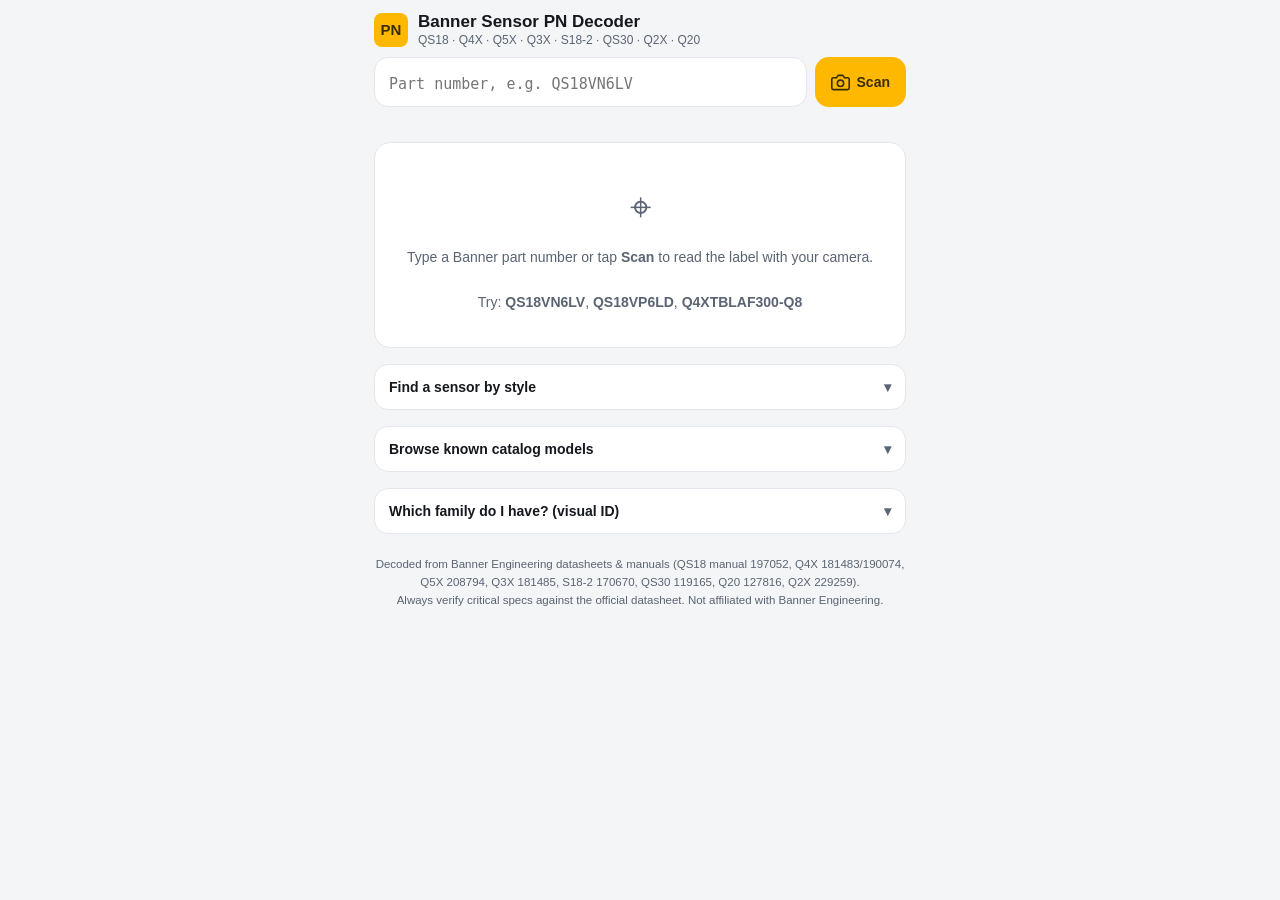
<file: SensorDecoder.html>
<!DOCTYPE html>
<html lang="en">
<head>
<meta charset="UTF-8">
<meta name="viewport" content="width=device-width, initial-scale=1.0, maximum-scale=1.0, user-scalable=no">
<meta name="theme-color" content="#111418">
<meta name="apple-mobile-web-app-capable" content="yes">
<meta name="apple-mobile-web-app-status-bar-style" content="black-translucent">
<meta name="apple-mobile-web-app-title" content="PN Decoder">
<title>Banner Sensor PN Decoder</title>
<style>
  :root{
    --bg:#f4f5f7; --card:#ffffff; --ink:#15181d; --ink2:#5a6472; --line:#e3e6ea;
    --accent:#ffb800; --accent-ink:#3a2e00;
    --laser:#d92f2f; --laser-bg:#fdeaea;
    --ir:#7a4fd3; --ir-bg:#f1ebfc;
    --red:#e06a10; --red-bg:#fdf0e4;
    --us:#0f7fa8; --us-bg:#e4f4fa;
    --unk:#5a6472; --unk-bg:#eef0f3;
    --ok:#1e8e4e; --warn:#b95000; --warn-bg:#fff3e8;
  }
  @media (prefers-color-scheme: dark){
    :root{
      --bg:#0f1216; --card:#191e25; --ink:#eef1f5; --ink2:#98a3b1; --line:#2a323c;
      --accent:#ffb800; --accent-ink:#3a2e00;
      --laser:#ff6b6b; --laser-bg:#3a1d1d;
      --ir:#b394f2; --ir-bg:#2a2140;
      --red:#ffa050; --red-bg:#3a2a18;
      --us:#5cc4e8; --us-bg:#15303c;
      --unk:#98a3b1; --unk-bg:#232a33;
      --ok:#4ecb7f; --warn:#ffb173; --warn-bg:#3a2a18;
    }
  }
  *{box-sizing:border-box; -webkit-tap-highlight-color:transparent;}
  html,body{margin:0; padding:0; background:var(--bg); color:var(--ink);
    font-family:-apple-system,BlinkMacSystemFont,"Segoe UI",Roboto,Helvetica,Arial,sans-serif;}
  .wrap{max-width:560px; margin:0 auto; padding:0 14px 60px;}
  header{position:sticky; top:0; z-index:10; background:var(--bg);
    padding:calc(env(safe-area-inset-top,0px) + 12px) 0 10px;}
  .brand{display:flex; align-items:center; gap:10px; margin-bottom:10px;}
  .logo{width:34px;height:34px;border-radius:8px;background:var(--accent);
    display:flex;align-items:center;justify-content:center;font-weight:800;color:var(--accent-ink);font-size:15px;}
  .brand h1{font-size:17px;margin:0;font-weight:700;}
  .brand .sub{font-size:12px;color:var(--ink2);margin-top:1px;}
  .inputrow{display:flex; gap:8px;}
  .field{flex:1; position:relative;}
  input#pn{width:100%; font-size:19px; font-weight:600; letter-spacing:.5px;
    padding:13px 38px 13px 14px; border-radius:14px; border:1.5px solid var(--line);
    background:var(--card); color:var(--ink); outline:none; text-transform:uppercase;
    font-family:ui-monospace,SFMono-Regular,Menlo,monospace;}
  input#pn:focus{border-color:var(--accent);}
  input#pn::placeholder{ text-transform:none; font-family:inherit; font-weight:400; font-size:15px; letter-spacing:0;}
  .clearbtn{position:absolute; right:6px; top:50%; transform:translateY(-50%);
    border:0; background:var(--unk-bg); color:var(--ink2); width:26px;height:26px;border-radius:50%;
    font-size:14px; display:none; align-items:center; justify-content:center;}
  .scanbtn{border:0; border-radius:14px; background:var(--accent); color:var(--accent-ink);
    font-weight:700; font-size:14px; padding:0 16px; display:flex; align-items:center; gap:7px;}
  .scanbtn svg{width:19px;height:19px;}
  .hint{font-size:12px; color:var(--ink2); margin:8px 2px 0;}
  .card{background:var(--card); border:1px solid var(--line); border-radius:16px;
    padding:16px; margin-top:14px;}
  .famline{display:flex; align-items:center; gap:8px; flex-wrap:wrap; margin-bottom:4px;}
  .famname{font-weight:700; font-size:15px;}
  .badge{font-size:11px; font-weight:700; padding:3px 8px; border-radius:20px;}
  .badge.ok{background:color-mix(in srgb, var(--ok) 15%, transparent); color:var(--ok);}
  .badge.gen{background:var(--unk-bg); color:var(--ink2);}
  .famdesc{font-size:12.5px; color:var(--ink2); margin-bottom:12px; line-height:1.45;}
  .fixedpn{font-size:12px; color:var(--ink2); margin-bottom:6px;}
  .fixedpn b{font-family:ui-monospace,SFMono-Regular,Menlo,monospace; color:var(--ink);}
  .tiles{display:grid; grid-template-columns:1fr; gap:8px;}
  @media(min-width:400px){ .tiles{grid-template-columns:1fr 1fr;} .tile.mode{grid-column:1 / -1;} }
  .tile{border-radius:13px; padding:11px 13px; background:var(--unk-bg); border:1px solid transparent;}
  .tile .k{font-size:10.5px; font-weight:700; letter-spacing:.8px; text-transform:uppercase; opacity:.75; margin-bottom:3px;}
  .tile .v{font-size:17px; font-weight:750; line-height:1.25;}
  .tile .d{font-size:12px; margin-top:2px; opacity:.8;}
  .tile.mode{background:color-mix(in srgb, var(--accent) 14%, var(--card)); border-color:color-mix(in srgb, var(--accent) 40%, transparent);}
  .tile.light-laser{background:var(--laser-bg); color:var(--laser);}
  .tile.light-ir{background:var(--ir-bg); color:var(--ir);}
  .tile.light-red{background:var(--red-bg); color:var(--red);}
  .tile.light-us{background:var(--us-bg); color:var(--us);}
  .tile.light-unk{background:var(--unk-bg); color:var(--ink2);}
  .rows{margin-top:12px; border-top:1px solid var(--line);}
  .row{display:flex; justify-content:space-between; gap:14px; padding:9px 2px; border-bottom:1px solid var(--line); font-size:13.5px;}
  .row .rk{color:var(--ink2); flex:0 0 auto;}
  .row .rv{text-align:right; font-weight:550;}
  .warnbox{margin-top:12px; background:var(--warn-bg); color:var(--warn);
    border-radius:12px; padding:10px 12px; font-size:13px; line-height:1.45;}
  .segs{display:flex; flex-wrap:wrap; gap:6px; margin-top:13px;}
  .seg{background:var(--unk-bg); border-radius:10px; padding:6px 9px; font-size:12px; line-height:1.3;}
  .seg b{font-family:ui-monospace,SFMono-Regular,Menlo,monospace; font-size:12.5px; display:block;}
  .seg span{color:var(--ink2); font-size:11px;}
  .empty{ text-align:center; color:var(--ink2); padding:34px 20px; font-size:14px; line-height:1.6;}
  .empty .big{font-size:38px; margin-bottom:8px;}
  .sugg h3, .listwrap h3{font-size:13px; margin:0 0 8px; color:var(--ink2); font-weight:650;}
  .suggitem, .modelitem{display:block; width:100%; text-align:left; border:1px solid var(--line);
    background:var(--card); border-radius:12px; padding:10px 12px; margin-bottom:7px; color:var(--ink);}
  .suggitem b, .modelitem b{font-family:ui-monospace,SFMono-Regular,Menlo,monospace; font-size:14px;}
  .suggitem span, .modelitem span{display:block; font-size:12px; color:var(--ink2); margin-top:2px;}
  details{margin-top:16px; background:var(--card); border:1px solid var(--line); border-radius:14px; padding:4px 14px;}
  details summary{font-size:14px; font-weight:650; padding:10px 0; cursor:pointer; list-style:none; display:flex; justify-content:space-between; align-items:center;}
  details summary::after{content:"▾"; color:var(--ink2);}
  details[open] summary::after{content:"▴";}
  details .inner{padding:2px 0 12px;}
  .famhelp p{font-size:13px; line-height:1.55; margin:0 0 10px; color:var(--ink);}
  .famhelp b{color:var(--ink);}
  .searchbox{width:100%; padding:9px 12px; font-size:14px; border-radius:10px; border:1px solid var(--line);
    background:var(--bg); color:var(--ink); outline:none; margin-bottom:9px;}
  footer{margin-top:22px; font-size:11.5px; color:var(--ink2); line-height:1.55; text-align:center;}
  /* doc links */
  .links{display:flex; gap:8px; margin-top:13px; flex-wrap:wrap;}
  .linkbtn{flex:1 1 45%; text-align:center; text-decoration:none; font-size:13px; font-weight:650;
    padding:11px 10px; border-radius:12px; background:var(--unk-bg); color:var(--ink);
    border:1px solid var(--line); white-space:nowrap;}
  /* finder chips */
  .chips{display:flex; flex-wrap:wrap; gap:6px; margin:4px 0 2px;}
  .chip{border:1px solid var(--line); background:var(--card); color:var(--ink2);
    border-radius:20px; padding:6px 12px; font-size:12.5px; font-weight:600;}
  .chip.on{background:var(--accent); color:var(--accent-ink); border-color:var(--accent);}
  .grouplabel{font-size:10.5px; font-weight:700; letter-spacing:.7px; text-transform:uppercase;
    color:var(--ink2); margin:12px 2px 5px;}
  .patternbox{background:var(--unk-bg); border-radius:12px; padding:10px 12px;
    font-size:12.5px; line-height:1.6; margin:12px 0 10px; color:var(--ink);}
  .patternbox code{font-family:ui-monospace,SFMono-Regular,Menlo,monospace; font-weight:700; font-size:12px;}
  .patternbox .pl{color:var(--ink2);}
  .findercount{font-size:12px; color:var(--ink2); margin:4px 2px 8px;}
  /* history chips */
  .hist{display:flex; gap:6px; overflow-x:auto; margin-top:9px; padding-bottom:2px; scrollbar-width:none;}
  .hist::-webkit-scrollbar{display:none;}
  .hist button{flex:0 0 auto; border:1px solid var(--line); background:var(--card); color:var(--ink2);
    border-radius:20px; padding:5px 11px; font-size:12px; font-family:ui-monospace,Menlo,monospace;}
  /* scanner overlay */
  #scanner{position:fixed; inset:0; background:#000; z-index:100; display:none; flex-direction:column;}
  #scanner.open{display:flex;}
  #scanner video{position:absolute; inset:0; width:100%; height:100%; object-fit:cover;}
  .shade{position:absolute; left:0; right:0; background:rgba(0,0,0,.55);}
  .shade.top{top:0; height:39%;}
  .shade.bot{bottom:0; height:39%;}
  .shade.left{top:39%; height:22%; left:0; width:5%;}
  .shade.right{top:39%; height:22%; right:0; width:5%; left:auto;}
  .guide{position:absolute; top:39%; left:5%; width:90%; height:22%;
    border:2.5px solid var(--accent); border-radius:12px;}
  .scanui{position:absolute; left:0; right:0; bottom:0; padding:0 20px calc(env(safe-area-inset-bottom,0px) + 26px);
    display:flex; flex-direction:column; align-items:center; gap:14px;}
  #scanstatus{color:#fff; font-size:13.5px; text-align:center; background:rgba(0,0,0,.55);
    padding:8px 14px; border-radius:20px; max-width:92%;}
  .snap{width:72px; height:72px; border-radius:50%; border:5px solid #fff; background:var(--accent);}
  .snap:disabled{opacity:.5;}
  .closescan{position:absolute; top:calc(env(safe-area-inset-top,0px) + 14px); right:16px;
    width:38px; height:38px; border-radius:50%; border:0; background:rgba(0,0,0,.55); color:#fff; font-size:17px;}
  .scantip{position:absolute; top:calc(env(safe-area-inset-top,0px) + 18px); left:16px; right:66px;
    color:#fff; font-size:13px; text-shadow:0 1px 3px rgba(0,0,0,.8);}
</style>
</head>
<body>
<div class="wrap">
  <header>
    <div class="brand">
      <div class="logo">PN</div>
      <div>
        <h1>Banner Sensor PN Decoder</h1>
        <div class="sub">QS18 · Q4X · Q5X · Q3X · S18-2 · QS30 · Q2X · Q20</div>
      </div>
    </div>
    <div class="inputrow">
      <div class="field">
        <input id="pn" placeholder="Part number, e.g. QS18VN6LV" autocomplete="off" autocorrect="off" autocapitalize="characters" spellcheck="false">
        <button class="clearbtn" id="clearbtn" aria-label="Clear">✕</button>
      </div>
      <button class="scanbtn" id="scanopen">
        <svg viewBox="0 0 24 24" fill="none" stroke="currentColor" stroke-width="2" stroke-linecap="round" stroke-linejoin="round"><path d="M23 19a2 2 0 0 1-2 2H3a2 2 0 0 1-2-2V8a2 2 0 0 1 2-2h4l2-3h6l2 3h4a2 2 0 0 1 2 2z"/><circle cx="12" cy="13" r="4"/></svg>
        Scan
      </button>
    </div>
    <div class="hist" id="hist"></div>
  </header>

  <div id="out"></div>

  <details id="finder">
    <summary>Find a sensor by style</summary>
    <div class="inner">
      <div class="grouplabel">Sensing style</div><div class="chips" data-group="style"></div>
      <div class="grouplabel">Light source</div><div class="chips" data-group="light"></div>
      <div class="grouplabel">Output</div><div class="chips" data-group="out"></div>
      <div class="grouplabel">Family</div><div class="chips" data-group="fam"></div>
      <div class="grouplabel">Connection</div><div class="chips" data-group="conn"></div>
      <div id="patternhint"></div>
      <div class="findercount" id="findercount"></div>
      <div id="finderresults"></div>
    </div>
  </details>

  <details id="browse">
    <summary>Browse known catalog models</summary>
    <div class="inner listwrap">
      <input class="searchbox" id="modelsearch" placeholder="Filter… e.g. laser, retro, QS18, FF" autocomplete="off">
      <div id="modellist"></div>
    </div>
  </details>

  <details>
    <summary>Which family do I have? (visual ID)</summary>
    <div class="inner famhelp">
      <p><b>QS18</b> — small rectangular “wedge” body with an 18 mm threaded lens nose (fits M18 brackets). No display. The workhorse mini photoelectric.</p>
      <p><b>S18-2</b> — smooth 18 mm threaded plastic <b>barrel/cylinder</b> with lock nuts, lens on the end face.</p>
      <p><b>Q4X</b> — blocky right-angle body in polished <b>stainless steel</b> with an angled face carrying a red digit display and 3 buttons.</p>
      <p><b>Q5X</b> — like a <b>larger black-plastic Q4X</b>: display + 3 buttons, bright laser spot, rotatable M12 base.</p>
      <p><b>Q3X</b> — the <b>smallest of the display trio</b>: compact metal-look rectangle, small red display, 2 buttons.</p>
      <p><b>QS30</b> — mid-size rectangular WORLD-BEAM “flat-pack”, big front lens pair, much larger than QS18, no display.</p>
      <p><b>Q2X</b> — <b>miniature</b> flat rectangle (thumbnail-size), thin cable or M8 pigtail, no display.</p>
      <p><b>Q20</b> — small flat low-cost rectangle, between Q2X and QS18 in size, side mounting holes, no display.</p>
    </div>
  </details>

  <footer>
    Decoded from Banner Engineering datasheets &amp; manuals (QS18 manual 197052, Q4X 181483/190074, Q5X 208794, Q3X 181485, S18-2 170670, QS30 119165, Q20 127816, Q2X 229259).<br>
    Always verify critical specs against the official datasheet. Not affiliated with Banner Engineering.
  </footer>
</div>

<div id="scanner">
  <video id="video" playsinline autoplay muted></video>
  <div class="shade top"></div><div class="shade bot"></div><div class="shade left"></div><div class="shade right"></div>
  <div class="guide"></div>
  <div class="scantip">Line the printed model number up inside the box, hold steady, then tap the button.</div>
  <button class="closescan" id="scanclose">✕</button>
  <div class="scanui">
    <div id="scanstatus">Starting camera…</div>
    <button class="snap" id="snap" aria-label="Capture"></button>
  </div>
</div>

<script>
"use strict";
/* ================= LIGHT SOURCE HELPERS ================= */
const L = {
  IR: (nm) => ({kind:'ir', label:'Infrared LED', detail:(nm?nm+' nm · ':'')+'invisible beam'}),
  RED: (nm) => ({kind:'red', label:'Visible red LED', detail:(nm?nm+' nm · visible beam':'visible beam')}),
  L1: (nm) => ({kind:'laser', label:'LASER · Class 1', detail:(nm||655)+' nm visible red'}),
  L2: (nm) => ({kind:'laser', label:'LASER · Class 2', detail:(nm||655)+' nm visible red'}),
  US: () => ({kind:'us', label:'Ultrasonic', detail:'sound waves — no light'}),
  UNK: () => ({kind:'unk', label:'See datasheet', detail:'light source varies'})
};

/* ================= QS18 DATA ================= */
const QS18_MODES = {
  R:    {m:'Opposed (through-beam) — receiver', r:'20 m', l:L.IR(940), note:'Pairs with QS186E / QS186EV / QS186LE emitter'},
  RB:   {m:'Opposed (through-beam) — short-range receiver', r:'3 m', l:L.IR(940), note:'Pairs with QS186EB emitter'},
  LV:   {m:'Retroreflective (non-polarized)', r:'6.5 m', l:L.RED(628)},
  LP:   {m:'Polarized retroreflective', r:'3.5 m', re:'3.5 m', l:L.RED(630)},
  LLP:  {m:'Polarized retroreflective — LASER', r:'0.1–10 m', l:L.L1(650)},
  XLP:  {m:'Clear object detection (coaxial polarized retro)', r:'3 m', l:L.RED(625)},
  XLPC: {m:'Clear object detection — TEACH', r:'3 m', l:L.RED(625), expertOnly:true},
  CV15: {m:'Convergent beam', r:'16 mm focus', l:L.RED(630)},
  CV45: {m:'Convergent beam', r:'43 mm focus', l:L.RED(630)},
  D:    {m:'Diffuse (proximity)', r:'450 mm', re:'800 mm', l:L.IR(940)},
  DB:   {m:'Diffuse — flush front lens', r:'450 mm', re:'500 mm', l:L.IR(940)},
  DL:   {m:'Diffuse — long range', r:'600 mm', l:L.IR(940)},
  DVS:  {m:'Diffuse — visible spot', r:'250 mm', l:L.RED(630)},
  DV:   {m:'Diffuse — visible red', r:'600 mm', l:L.RED(660), expertOnly:true},
  W:    {m:'Divergent diffuse (wide beam)', r:'100 mm', re:'300 mm', l:L.IR(940)},
  DXL:  {m:'Diffuse — extended range', r:'1 m', l:L.IR(850), wOnly:true},
  FF50: {m:'Fixed-field (background suppression)', r:'50 mm cutoff', l:L.RED(630)},
  FF100:{m:'Fixed-field (background suppression)', r:'100 mm cutoff', l:L.RED(630)},
  FF125:{m:'Fixed-field (background suppression)', r:'125 mm cutoff', l:L.RED(630), note:'Catalog models are PNP only'},
  FF150:{m:'Fixed-field (background suppression)', r:'150 mm cutoff', l:L.RED(630)},
  AF100:{m:'Adjustable-field background suppression', r:'cutoff adj. 20–100 mm', l:L.RED(660)},
  AF120:{m:'Adjustable-field background suppression', r:'cutoff adj. 30–120 mm', l:L.RED(640)},
  AF250:{m:'Adjustable-field background suppression', r:'cutoff adj. 30–250 mm', l:L.RED(640)},
  AF300:{m:'Adjustable-field background suppression', r:'cutoff adj. 30–300 mm', l:L.RED(640)},
  LAF250:{m:'Adjustable-field BGS — LASER', r:'cutoff adj. 50–250 mm', l:L.L2(658)},
  LAF:  {m:'Adjustable-field BGS — LASER', r:'cutoff adj. 30–150 mm', l:L.L1(650)},
  LD:   {m:'Diffuse — LASER', r:'300 mm (≈1 mm spot at focus)', l:L.L1(650)},
  F:    {m:'Fiber-optic amplifier — glass fibers', r:'depends on fiber', l:L.IR(940)},
  FP:   {m:'Fiber-optic amplifier — plastic fibers', r:'depends on fiber', l:L.RED(660)}
};
const QS18_MODE_ORDER = ['LAF250','XLPC','AF100','AF120','AF250','AF300','FF100','FF125','FF150','LLP','LAF','XLP','CV15','CV45','DVS','DXL','FF50','DB','DL','DV','LD','LP','LV','RB','FP','F','D','R','W'];
const QS18_EMITTERS = {
  E:  {m:'Opposed (through-beam) — emitter', r:'20 m beam', l:L.IR(940)},
  EV: {m:'Opposed — emitter, visible', r:'20 m beam', l:L.RED(624)},
  EB: {m:'Opposed — short-range emitter', r:'3 m beam', l:L.IR(940)},
  LE: {m:'Opposed — LASER emitter', r:'up to 30 m beam', l:L.L1(650), note:'Small precise spot'}
};
const QS18_OUT = {
  VN:'NPN (sinking) ×2 — complementary NO + NC',
  VP:'PNP (sourcing) ×2 — complementary NO + NC',
  EN:'NPN — Expert TEACH (button + remote teach)',
  EP:'PNP — Expert TEACH (button + remote teach)',
  EK:'IO-Link + push-pull — Expert TEACH',
  K :'IO-Link (smart sensor profile)',
  AB:'Bipolar (1 NPN + 1 PNP) — light operate',
  RB:'Bipolar (1 NPN + 1 PNP) — dark operate'
};
const QS18_EXPERT_OK = new Set(['D','DB','W','DV','LP','XLPC','CV15','CV45','FP','F','AF120','AF250']);
/* Expert IO-Link opposed-mode pairs — QS18EK6E/EV emitters, QS18EK6R/RV receivers (p/n 196872) */
const QS18_EK_OPPOSED = {
  E:  {m:'Opposed (through-beam) — emitter', r:'20 m beam', l:L.IR(), emitter:true},
  EV: {m:'Opposed — emitter, visible red',   r:'20 m beam', l:L.RED(), emitter:true},
  R:  {m:'Opposed (through-beam) — receiver', r:'20 m', l:L.IR(),  note:'Pairs with the QS18EK6E emitter'},
  RV: {m:'Opposed — receiver, visible red',   r:'20 m', l:L.RED(), note:'Pairs with the QS18EK6EV emitter'}
};
const QD = {
  '':'Integral 2 m PVC cable',
  Q:'150 mm pigtail → 4-pin M8 (Pico) QD',
  Q5:'150 mm pigtail → 4-pin M12 (Euro) QD',
  Q7:'Integral 4-pin M8 (Pico) QD',
  Q8:'Integral 4-pin M12 (Euro) QD',
  Q9:'Integral 4-pin M8 QD (snap-fit)',
  Q1:'Special-order connector variant',
  Q2:'150 mm pigtail → 4-pin ½"-20UNF QD',
  C1:'2 m 600 V-rated PVC cable',
  QPMA:'150 mm PUR pigtail → 4-pin M12 QD'
};

/* ================= OTHER FAMILY DATA ================= */
/* Every S18-2 model uses a visible red emitter LED (p/n 170670 — "Emitter LED: Visible Red");
   the manual does not publish a wavelength. */
const S18_MODES = {
  EL:{m:'Opposed — emitter', r:'25 m beam', l:L.RED(), na:true},
  ES:{m:'Opposed — emitter with power adjust', r:'25 m beam', l:L.RED(), na:true},
  EJ:{m:'Opposed — emitter with beam-inhibit input', r:'25 m beam', l:L.RED(), na:true},
  RL:{m:'Opposed — receiver', r:'25 m', l:L.RED()},
  RS:{m:'Opposed — receiver with sensitivity pot', r:'25 m', l:L.RED()},
  LPC:{m:'Polarized retroreflective (with pot)', r:'6 m', l:L.RED(), note:'Range specified with a BRT-84 reflector'},
  LP:{m:'Polarized retroreflective', r:'6 m', l:L.RED(), note:'Range specified with a BRT-84 reflector'},
  LV:{m:'Retroreflective (non-polarized, with adjust)', r:'7.5 m', l:L.RED(), note:'Range specified with a BRT-84 reflector'},
  DL:{m:'Diffuse — long range (with adjust)', r:'750 mm', l:L.RED()},
  DS:{m:'Diffuse — short range (with pot)', r:'300 mm', l:L.RED()},
  FF30:{m:'Fixed-field (background suppression)', r:'30 mm cutoff', l:L.RED()},
  FF50:{m:'Fixed-field (background suppression)', r:'50 mm cutoff', l:L.RED()},
  FF75:{m:'Fixed-field (background suppression)', r:'75 mm cutoff', l:L.RED()},
  FF100:{m:'Fixed-field (background suppression)', r:'100 mm cutoff', l:L.RED()},
  FF150:{m:'Fixed-field (background suppression)', r:'150 mm cutoff', l:L.RED()},
  FF200:{m:'Fixed-field (background suppression)', r:'200 mm cutoff', l:L.RED()}
};
const QS30_MODES = {
  ELVC:{m:'Clear object detection — retro, TEACH', r:'100 mm – 2 m', l:L.RED(660), note:'“Expert” TEACH model'},
  EXH2O:{m:'Opposed — high-power emitter, water detection', r:'213 m beam', l:L.IR(), na:true},
  LLPC:{m:'Polarized retro — LASER, low-contrast TEACH', r:'0.2–18 m', l:L.L1(), note:'For small / partial-beam targets, thread break'},
  AFF400:{m:'Adjustable foreground suppression', r:'400 mm', l:L.RED()},
  FF200:{m:'Fixed-field (background suppression)', r:'200 mm cutoff', l:L.RED(680)},
  FF400:{m:'Fixed-field (background suppression)', r:'400 mm cutoff', l:L.RED(680)},
  FF600:{m:'Fixed-field (background suppression)', r:'600 mm cutoff', l:L.RED(680)},
  AF600:{m:'Adjustable-field background suppression', r:'cutoff adj. 50–600 mm', l:L.RED()},
  EDV:{m:'Diffuse — visible red, TEACH', r:'≈1.4 m', l:L.RED(), note:'“Expert” TEACH model'},
  ARX:{m:'Opposed — high-power receiver (light operate)', r:'213 m', l:L.IR()},
  RRX:{m:'Opposed — high-power receiver (dark operate)', r:'213 m', l:L.IR()},
  LLP:{m:'Polarized retroreflective — LASER', r:'0.2–18 m', l:L.L1()},
  LDL:{m:'Diffuse — LASER, long range', r:'800 mm', l:L.L2()},
  EX:{m:'Opposed — high-power emitter', r:'213 m beam', l:L.IR(), na:true},
  LD:{m:'Diffuse — LASER', r:'400 mm', l:L.L1()},
  LP:{m:'Polarized retroreflective', r:'8 m', l:L.RED(630)},
  LV:{m:'Retroreflective (non-polarized)', r:'12 m', l:L.RED(630)},
  AF:{m:'Adjustable-field background suppression', r:'cutoff adj. 50–300 mm', l:L.RED()},
  E:{m:'Opposed — emitter', r:'60 m beam', l:L.IR(875), na:true},
  R:{m:'Opposed — receiver', r:'60 m', l:L.IR(875)},
  D:{m:'Diffuse (proximity)', r:'1 m', l:L.IR(940)}
};
const QS30_ORDER = ['ELVC','EXH2O','LLPC','AFF400','FF200','FF400','FF600','AF600','EDV','ARX','RRX','LLP','LDL','EX','LD','LP','LV','AF','E','R','D'];
const Q2X_MODES = {
  FFVS30:{m:'Fixed-field BGS — small variable spot', r:'30 mm cutoff', l:L.RED(645)},
  FFVS50:{m:'Fixed-field BGS — small variable spot', r:'50 mm cutoff', l:L.RED(645)},
  FF15:{m:'Fixed-field (background suppression)', r:'15 mm cutoff', l:L.RED(645)},
  FF30:{m:'Fixed-field (background suppression)', r:'30 mm cutoff', l:L.RED(645)},
  FF50:{m:'Fixed-field (background suppression)', r:'50 mm cutoff', l:L.RED(645)},
  FF75:{m:'Fixed-field (background suppression)', r:'75 mm cutoff', l:L.RED(645)},
  AF150:{m:'Adjustable-field background suppression', r:'cutoff adj. 18–150 mm', l:L.RED()},
  LAF100:{m:'Adjustable-field BGS — LASER', r:'cutoff adj. 18–100 mm', l:L.L1()},
  LAF2IR:{m:'Laser measurement — infrared', r:'20–2000 mm', l:{kind:'laser', label:'LASER · Class 1 (IR)', detail:'infrared — invisible beam'}},
  LAF3IR:{m:'Laser measurement — infrared', r:'20–3000 mm', l:{kind:'laser', label:'LASER · Class 1 (IR)', detail:'infrared — invisible beam'}},
  LPF:{m:'Polarized retroreflective', r:'see datasheet', l:L.RED()},
  R:{m:'Opposed — receiver', r:'3 m', l:L.RED()}
};
const Q20_MODES = {
  RL:{m:'Opposed — receiver (long range)', r:'20 m', l:L.IR(850), note:'Pairs with Q20EL emitter'},
  R:{m:'Opposed — receiver', r:'12 m', l:L.RED(624), note:'Pairs with Q20E emitter'},
  LP:{m:'Polarized retroreflective', r:'4 m', l:L.RED(645), note:'Range specified with a BRT-84 reflector'},
  LV:{m:'Retroreflective (non-polarized)', r:'6 m', l:L.RED(645), note:'Range specified with a BRT-84 reflector'},
  DVS:{m:'Diffuse — small visible spot', r:'250 mm', l:L.RED(660)},
  DXL:{m:'Diffuse — extra-long range', r:'1.5 m', l:L.IR(850)},
  DL:{m:'Diffuse — long range', r:'800 mm', l:L.RED(624)},
  D:{m:'Diffuse (proximity)', r:'250 mm', l:L.RED(624)},
  FF50:{m:'Fixed-field (background suppression)', r:'50 mm cutoff', l:L.RED(655)},
  FF100:{m:'Fixed-field (background suppression)', r:'100 mm cutoff', l:L.RED(655)},
  FF150:{m:'Fixed-field (background suppression)', r:'150 mm cutoff', l:L.RED(655)}
};

/* ================= KNOWN CATALOG MODELS ================= */
/* Catalog models pulled from the Banner product manuals linked in the footer.
   Comma-separated because cable-length suffixes contain a space ("QS18VP6LV W/30"). */
const KNOWN = new Set((
  "Q20E,Q20EL,Q20EQ5,Q20EQ7,Q20EQPMA,Q20NDL,Q20NDVS,Q20NDXL,Q20NFF100,Q20NFF150,Q20NFF50,Q20NLP,Q20NLV,Q20NR,"+
  "Q20NRL,Q20PDL,Q20PDVS,Q20PDXL,Q20PFF100,Q20PFF150,Q20PFF50,Q20PLP,Q20PLPQ7,Q20PLV,Q20PR,Q20PRL,"+
  "Q2XABAF150-Q5,Q2XABFF15-Q,Q2XABFF30-Q,Q2XABFF50-Q,Q2XABFF75-Q,Q2XABFFVS30-Q,Q2XABFFVS50-Q,Q2XABLAF100-Q5,"+
  "Q2XAPLPF-Q3,Q2XAPR-Q3,Q2XKLAF2IR-Q,Q2XKLAF2IR-Q5,Q2XKLAF3IR-Q,Q2XKLAF3IR-Q5,Q2XNLAF2IR-Q,Q2XNLAF3IR-Q,"+
  "Q2XRBAF150-Q5,Q2XRPAF150-2M,Q3XTBLD-Q8,Q3XTBLD100-Q8,Q3XTBLD150-Q8,Q3XTBLD200-Q8,Q3XTBLD50-Q8,"+
  "Q4XFILAF110-Q8,Q4XFILAF310-Q8,Q4XFILAF610-Q8,Q4XFKLAF110-Q8,Q4XFKLAF310-Q8,Q4XFKLAF610-Q8,Q4XFNLAF110-Q8,"+
  "Q4XFNLAF310-Q8,Q4XFPCOD310-Q8,Q4XFPLAF110-Q8,Q4XFPLAF310-Q8,Q4XFULAF110-Q8,Q4XFULAF310-Q8,Q4XFULAF610-Q8,"+
  "Q4XTBCOD300-Q8,Q4XTBLAF100-Q8,Q4XTBLAF300-Q8,Q4XTBLAF500-Q8,Q4XTILAF100-Q8,Q4XTILAF300-Q8,Q4XTILAF500-Q8,"+
  "Q4XTILAF600-Q8,Q4XTKLAF100-Q8,Q4XTKLAF300-Q8,Q4XTKLAF600-Q8,Q4XTULAF100-Q8,Q4XTULAF300-Q8,Q4XTULAF500-Q8,"+
  "Q4XTULAF600-Q8,Q5XKLAF10000-Q8,Q5XKLAF2000-Q8,Q5XKLAF2000-Q8-JAM,Q5XKLAF2000-Q8-PFM,Q5XKLAF3000-Q8,"+
  "Q5XKLAF5000-Q8,QS186E,QS186E W/30,QS186EB,QS186EB W/30,QS186EBQ,QS186EBQ5,QS186EBQ7,QS186EBQ8,QS186EQ,"+
  "QS186EQ5,QS186EQ7,QS186EQ8,QS186EV,QS186EV W/30,QS186EVQ,QS186EVQ5,QS186EVQ7,QS186EVQ8,QS186LE,QS186LEQ8,"+
  "QS18AB6AF300,QS18ANWDLQ2,QS18ANWDXL,QS18ANWDXLQ2,QS18ANWLP,QS18ANWLPQ2,QS18ANWLV,QS18ANWLV W/30,QS18ANWLVQ2,"+
  "QS18ANWR,QS18APWDL,QS18APWDL W/30,QS18APWDLC1,QS18APWDLQ2,QS18APWDXL,QS18APWDXL W/30,QS18APWDXLQ2,QS18APWLP,"+
  "QS18APWLPC1,QS18APWLPQ2,QS18APWLV,QS18APWLV W/30,QS18APWLVC1 W/30,QS18APWLVQ2,QS18APWR,QS18APWR W/30,"+
  "QS18APWRC1,QS18APWRQ2,QS18EK6CV15Q,QS18EK6CV15Q5,QS18EK6CV15Q7,QS18EK6CV15Q8,QS18EK6CV45Q,QS18EK6CV45Q5,"+
  "QS18EK6CV45Q7,QS18EK6CV45Q8,QS18EK6DQ,QS18EK6DQ5,QS18EK6DQ7,QS18EK6DQ8,QS18EK6DVQ,QS18EK6DVQ5,QS18EK6DVQ7,"+
  "QS18EK6DVQ8,QS18EK6E,QS18EK6EV,QS18EK6FPQ,QS18EK6FPQ5,QS18EK6FPQ7,QS18EK6FPQ8,QS18EK6LPQ,QS18EK6LPQ5,"+
  "QS18EK6LPQ7,QS18EK6LPQ8,QS18EK6R,QS18EK6RV,QS18EK6XLPC,QS18EN6CV15,QS18EN6CV45,QS18EN6D,QS18EN6DB,QS18EN6DV,"+
  "QS18EN6FP,QS18EN6FP W/30,QS18EN6FPQ,QS18EN6FPQ5,QS18EN6FPQ7,QS18EN6FPQ8,QS18EN6LP,QS18EN6LPQ8,QS18EN6W,"+
  "QS18EN6XLPC,QS18EP6CV15,QS18EP6CV45,QS18EP6D,QS18EP6DB,QS18EP6DQ8,QS18EP6DV,QS18EP6DVQ5,QS18EP6FP,QS18EP6LP,"+
  "QS18EP6LPQ8,QS18EP6W,QS18EP6XLPC,QS18K6AF120Q,QS18K6AF120Q5,QS18K6AF120Q7,QS18K6AF120Q8,QS18K6AF250Q,"+
  "QS18K6AF250Q5,QS18K6AF250Q7,QS18K6AF250Q8,QS18RB6LPQ8,QS18RNWDL,QS18RNWDXL,QS18RNWDXL W/30,QS18RNWLP,"+
  "QS18RNWLP W/30,QS18RNWLPQ2,QS18RNWLV,QS18RNWR,QS18RNWRQ2,QS18RPWDL,QS18RPWDL W/30,QS18RPWDLQ2,QS18RPWDXL,"+
  "QS18RPWDXL W/30,QS18RPWDXLQ2,QS18RPWLP,QS18RPWLP W/30,QS18RPWLPQ2,QS18RPWLV,QS18RPWLVQ2,QS18RPWR,"+
  "QS18RPWR W/30,QS18RPWRQ2,QS18UNA,QS18UNA W/30,QS18UNAE,QS18UNAEQ7,QS18UNAQ,QS18UNAQ5,QS18UNAQ7,QS18UNAQ8,"+
  "QS18UPA,QS18UPAE,QS18UPAE W/30,QS18UPAEQ7,QS18UPAQ8,QS18VN6AF100,QS18VN6AF100Q,QS18VN6AF100Q5,QS18VN6AF120,"+
  "QS18VN6AF120 W/30,QS18VN6AF250,QS18VN6AF250 W/30,QS18VN6AF250Q,QS18VN6AF250Q5,QS18VN6AF250Q7,QS18VN6AF250Q8,"+
  "QS18VN6AF300,QS18VN6AF300 W/30,QS18VN6AF300Q,QS18VN6AF300Q5,QS18VN6CV15,QS18VN6CV15 W/30,QS18VN6CV15Q,"+
  "QS18VN6CV15Q5,QS18VN6CV15Q7,QS18VN6CV15Q8,QS18VN6CV45,QS18VN6CV45 W/30,QS18VN6CV45Q,QS18VN6CV45Q5,"+
  "QS18VN6CV45Q7,QS18VN6CV45Q8,QS18VN6D,QS18VN6D W/30,QS18VN6DB,QS18VN6DB W/30,QS18VN6DBQ,QS18VN6DBQ5,"+
  "QS18VN6DBQ7,QS18VN6DBQ8,QS18VN6DL,QS18VN6DL W/30,QS18VN6DLQ,QS18VN6DLQ5,QS18VN6DLQ7,QS18VN6DLQ8,QS18VN6DQ,"+
  "QS18VN6DQ5,QS18VN6DQ7,QS18VN6DQ8,QS18VN6DVS,QS18VN6DVS W/30,QS18VN6DVSQ,QS18VN6DVSQ5,QS18VN6DVSQ7,"+
  "QS18VN6DVSQ8,QS18VN6F,QS18VN6F W/30,QS18VN6FF100,QS18VN6FF100 W/30,QS18VN6FF100Q,QS18VN6FF100Q5,"+
  "QS18VN6FF100Q7,QS18VN6FF100Q8,QS18VN6FF150,QS18VN6FF150 W/30,QS18VN6FF150Q,QS18VN6FF150Q5,QS18VN6FF150Q7,"+
  "QS18VN6FF150Q8,QS18VN6FF50,QS18VN6FF50 W/30,QS18VN6FF50Q,QS18VN6FF50Q5,QS18VN6FF50Q7,QS18VN6FF50Q8,"+
  "QS18VN6FP,QS18VN6FP W/30,QS18VN6FPQ,QS18VN6FPQ5,QS18VN6FPQ7,QS18VN6FPQ8,QS18VN6FQ,QS18VN6FQ5,QS18VN6FQ7,"+
  "QS18VN6LAF,QS18VN6LAF250,QS18VN6LD,QS18VN6LD W/30,QS18VN6LDQ,QS18VN6LDQ5,QS18VN6LDQ7,QS18VN6LDQ8,QS18VN6LLP,"+
  "QS18VN6LLPQ8,QS18VN6LP,QS18VN6LP W/30,QS18VN6LPQ,QS18VN6LPQ5,QS18VN6LPQ7,QS18VN6LPQ8,QS18VN6LV,"+
  "QS18VN6LV W/30,QS18VN6LVQ,QS18VN6LVQ5,QS18VN6LVQ7,QS18VN6LVQ8,QS18VN6R,QS18VN6R W/30,QS18VN6RB,"+
  "QS18VN6RB W/30,QS18VN6RBQ,QS18VN6RBQ5,QS18VN6RBQ7,QS18VN6RBQ8,QS18VN6RQ,QS18VN6RQ5,QS18VN6RQ7,QS18VN6RQ8,"+
  "QS18VN6W,QS18VN6W W/30,QS18VN6WQ,QS18VN6WQ5,QS18VN6WQ7,QS18VN6WQ8,QS18VN6XLP,QS18VP6AF100,QS18VP6AF100Q5,"+
  "QS18VP6AF120,QS18VP6AF250,QS18VP6AF250 W/30,QS18VP6AF250Q8,QS18VP6AF300,QS18VP6CV15,QS18VP6CV15 W/30,"+
  "QS18VP6CV15Q,QS18VP6CV15Q5,QS18VP6CV15Q7,QS18VP6CV15Q8,QS18VP6CV45,QS18VP6CV45Q,QS18VP6CV45Q5,QS18VP6CV45Q7,"+
  "QS18VP6CV45Q8,QS18VP6D,QS18VP6D W/30,QS18VP6DB,QS18VP6DB W/30,QS18VP6DBQ,QS18VP6DBQ5,QS18VP6DBQ7,"+
  "QS18VP6DBQ8,QS18VP6DL,QS18VP6DL W/30,QS18VP6DLQ,QS18VP6DLQ5,QS18VP6DLQ7,QS18VP6DLQ8,QS18VP6DQ,QS18VP6DQ7,"+
  "QS18VP6DQ8,QS18VP6DVS,QS18VP6DVS W/30,QS18VP6DVSQ,QS18VP6DVSQ5,QS18VP6DVSQ7,QS18VP6DVSQ8,QS18VP6F,"+
  "QS18VP6F W/30,QS18VP6FF100,QS18VP6FF100Q9,QS18VP6FF125,QS18VP6FF150,QS18VP6FF150 W/30,QS18VP6FF150Q,"+
  "QS18VP6FF150Q5,QS18VP6FF150Q7,QS18VP6FF150Q8,QS18VP6FF50,QS18VP6FF50 W/30,QS18VP6FF50Q,QS18VP6FF50Q5,"+
  "QS18VP6FF50Q7,QS18VP6FF50Q8,QS18VP6FP,QS18VP6FP W/30,QS18VP6FPQ,QS18VP6FPQ5,QS18VP6FPQ7,QS18VP6FPQ8,"+
  "QS18VP6FQ,QS18VP6FQ5,QS18VP6FQ8,QS18VP6LAF,QS18VP6LAF250,QS18VP6LAF250Q,QS18VP6LD,QS18VP6LD W/30,QS18VP6LLP,"+
  "QS18VP6LLPQ8,QS18VP6LP,QS18VP6LP W/30,QS18VP6LPQ,QS18VP6LPQ5,QS18VP6LPQ7,QS18VP6LPQ8,QS18VP6LV,"+
  "QS18VP6LV W/10,QS18VP6LV W/30,QS18VP6LVQ,QS18VP6LVQ5,QS18VP6LVQ7,QS18VP6LVQ8,QS18VP6R,QS18VP6R W/30,"+
  "QS18VP6RB,QS18VP6RBQ,QS18VP6RBQ5,QS18VP6RBQ7,QS18VP6RBQ8,QS18VP6RQ,QS18VP6RQ5,QS18VP6RQ7,QS18VP6RQ8,"+
  "QS18VP6W,QS18VP6W W/30,QS18VP6WQ,QS18VP6WQ5,QS18VP6WQ7,QS18VP6WQ8,QS18VP6XLP,QS18VP6XLPQ8,QS18WE,"+
  "QS18WE W/30,QS18WEC1,QS18WEC1 W/30,QS18WEQ2,QS30AF600Q,QS30ARX,QS30ARXQ,QS30D,QS30DQ,QS30E,QS30E W/30,"+
  "QS30ELVC,QS30ELVCQ,QS30ELVCQ5,QS30EQ,QS30EX,QS30EX W/30,QS30EXQ,QS30FF200,QS30FF400,QS30FF600,QS30LD,"+
  "QS30LDL,QS30LDLQ,QS30LDQ,QS30LLP,QS30LLP W/30,QS30LLPC,QS30LLPCQ,QS30LLPQ,QS30LP,QS30LPQ,QS30LV,QS30LVQ,"+
  "QS30R,QS30RQ,QS30RRX,QS30RRXQ,S18-2NAEJ-2M,S18-2NAEJ-9M,S18-2NAEJ-Q3,S18-2NAEJ-Q5,S18-2NAEJ-Q8,S18-2NAEL-2M,"+
  "S18-2NAEL-9M,S18-2NAEL-Q3,S18-2NAEL-Q5,S18-2NAEL-Q8,S18-2NAES-2M,S18-2NAES-9M,S18-2NAES-Q3,S18-2NAES-Q5,"+
  "S18-2NAES-Q8,S18-2VNDL-2M,S18-2VNDL-9M,S18-2VNDL-Q3,S18-2VNDL-Q5,S18-2VNDL-Q8,S18-2VNDS-2M,S18-2VNDS-9M,"+
  "S18-2VNDS-Q3,S18-2VNDS-Q5,S18-2VNDS-Q8,S18-2VNFF100-2M,S18-2VNFF100-9M,S18-2VNFF100-Q3,S18-2VNFF100-Q5,"+
  "S18-2VNFF100-Q8,S18-2VNFF150-2M,S18-2VNFF150-9M,S18-2VNFF150-Q3,S18-2VNFF150-Q5,S18-2VNFF150-Q8,"+
  "S18-2VNFF200-2M,S18-2VNFF200-9M,S18-2VNFF200-Q3,S18-2VNFF200-Q5,S18-2VNFF200-Q8,S18-2VNFF30-2M,"+
  "S18-2VNFF30-9M,S18-2VNFF30-Q3,S18-2VNFF30-Q5,S18-2VNFF30-Q8,S18-2VNFF50-2M,S18-2VNFF50-9M,S18-2VNFF50-Q3,"+
  "S18-2VNFF50-Q5,S18-2VNFF50-Q8,S18-2VNFF75-2M,S18-2VNFF75-9M,S18-2VNFF75-Q3,S18-2VNFF75-Q5,S18-2VNFF75-Q8,"+
  "S18-2VNLP-2M,S18-2VNLP-9M,S18-2VNLP-Q3,S18-2VNLP-Q5,S18-2VNLP-Q8,S18-2VNLPC-2M,S18-2VNLPC-9M,S18-2VNLPC-Q3,"+
  "S18-2VNLPC-Q5,S18-2VNLPC-Q8,S18-2VNLV-2M,S18-2VNLV-9M,S18-2VNLV-Q3,S18-2VNLV-Q5,S18-2VNLV-Q8,S18-2VNRL-2M,"+
  "S18-2VNRL-9M,S18-2VNRL-Q3,S18-2VNRL-Q5,S18-2VNRL-Q8,S18-2VNRS-2M,S18-2VNRS-9M,S18-2VNRS-Q3,S18-2VNRS-Q5,"+
  "S18-2VNRS-Q8,S18-2VPDL-2M,S18-2VPDL-9M,S18-2VPDL-Q3,S18-2VPDL-Q5,S18-2VPDL-Q8,S18-2VPDS-2M,S18-2VPDS-9M,"+
  "S18-2VPDS-Q3,S18-2VPDS-Q5,S18-2VPDS-Q8,S18-2VPFF100-2M,S18-2VPFF100-9M,S18-2VPFF100-Q3,S18-2VPFF100-Q5,"+
  "S18-2VPFF100-Q8,S18-2VPFF150-2M,S18-2VPFF150-9M,S18-2VPFF150-Q3,S18-2VPFF150-Q5,S18-2VPFF150-Q8,"+
  "S18-2VPFF200-2M,S18-2VPFF200-9M,S18-2VPFF200-Q3,S18-2VPFF200-Q5,S18-2VPFF200-Q8,S18-2VPFF30-2M,"+
  "S18-2VPFF30-9M,S18-2VPFF30-Q3,S18-2VPFF30-Q5,S18-2VPFF30-Q8,S18-2VPFF50-2M,S18-2VPFF50-9M,S18-2VPFF50-Q3,"+
  "S18-2VPFF50-Q5,S18-2VPFF50-Q8,S18-2VPFF75-2M,S18-2VPFF75-9M,S18-2VPFF75-Q3,S18-2VPFF75-Q5,S18-2VPFF75-Q8,"+
  "S18-2VPLP-2M,S18-2VPLP-9M,S18-2VPLP-Q3,S18-2VPLP-Q5,S18-2VPLP-Q8,S18-2VPLPC-2M,S18-2VPLPC-9M,S18-2VPLPC-Q3,"+
  "S18-2VPLPC-Q5,S18-2VPLPC-Q8,S18-2VPLV-2M,S18-2VPLV-9M,S18-2VPLV-Q3,S18-2VPLV-Q5,S18-2VPLV-Q8,S18-2VPRL-2M,"+
  "S18-2VPRL-9M,S18-2VPRL-Q3,S18-2VPRL-Q5,S18-2VPRL-Q8,S18-2VPRS-2M,S18-2VPRS-9M,S18-2VPRS-Q3,S18-2VPRS-Q5,"+
  "S18-2VPRS-Q8"
).split(/,/));

/* ================= PARSER ================= */
function seg(text, meaning){ return {t:text, d:meaning}; }

/* Cable-length suffix: Banner writes "W/30" (9 m / 30 ft), and also "W/10" (3 m)
   — plus the odd "W30" without the slash. Convert feet → metres generically. */
const CABLE_FT = {10:'3 m', 20:'6 m', 30:'9 m', 50:'15 m'};
function cableText(ft){
  const m = CABLE_FT[ft] || (Math.round(ft*0.3048*10)/10)+' m';
  return m + ' ('+ft+' ft) cable';
}
function stripSuffixes(pn, connSet){
  let cableFt = null, special = null, conn = '';
  let m = pn.match(/-(\d{3,5})$/);
  if(m){ special = m[1]; pn = pn.slice(0, -m[0].length); }
  m = pn.match(/\s*W\/?(\d{1,3})$/);
  if(m){ cableFt = Number(m[1]); pn = pn.slice(0, -m[0].length); }
  for(const c of connSet){
    if(pn.endsWith(c)){ conn = c; pn = pn.slice(0, -c.length); break; }
  }
  return {pn, conn, cableFt, special};
}

function parseQS18(raw){
  const fam = {family:'QS18', famName:'WORLD-BEAM QS18', famDesc:'Miniature universal-housing photoelectric — rectangular body with 18 mm threaded lens nose, 10–30 V DC, IP67.'};
  const S = stripSuffixes(raw, ['QPMA','Q8','Q9','Q7','Q5','Q2','Q1','C1','Q']);
  let pn = S.pn;
  const segs = [seg('QS18','WORLD-BEAM QS18 series')];
  const notes = [], warns = [];
  let out=null, supply='10–30 V DC', modeInfo=null, modeCode=null, expert=false;

  // Emitters QS186x
  let m = pn.match(/^QS186(LE|EV|EB|E)(\d+)?$/);
  if(m){
    modeCode = m[1]; modeInfo = QS18_EMITTERS[m[1]];
    segs.push(seg('6','DC family'), seg(m[1], modeInfo.m));
    if(m[2]) { notes.push('Factory variant “'+m[2]+'” — base model shown'); segs.push(seg(m[2],'factory variant')); }
    out = 'None — emitter only (2-wire); use with a matching receiver';
  }
  // Ultrasonic
  else if((m = pn.match(/^QS18(UN|UP)A(E)?$/))){
    modeCode='ULTRASONIC';
    modeInfo = {m:'Ultrasonic proximity (TEACH)', r:'50–500 mm', l:L.US()};
    out = (m[1]==='UN'?'NPN (sinking)':'PNP (sourcing)') + ' — TEACH-mode ultrasonic';
    segs.push(seg(m[1], m[1]==='UN'?'Ultrasonic, NPN output':'Ultrasonic, PNP output'), seg('A','TEACH model'));
    if(m[2]){ notes.push('E = epoxy-encapsulated electronics'); segs.push(seg('E','epoxy-encapsulated')); }
    fam.famName = 'QS18U (ultrasonic)';
  }
  // Universal voltage W-series
  else if((m = pn.match(/^QS18(A|R)(N|P)W(.*)$/))){
    supply = m[2]==='N' ? '20–270 V AC/DC (N-MOSFET)' : '20–140 V AC/DC (P-MOSFET)';
    out = (m[2]==='N'?'N-MOSFET (sinking)':'P-MOSFET (sourcing)') + ' — ' + (m[1]==='A'?'light operate':'dark operate') + ', 3-wire';
    segs.push(seg(m[1], m[1]==='A'?'Light operate':'Dark operate'), seg(m[2], m[2]==='N'?'N-MOSFET sinking':'P-MOSFET sourcing'), seg('W','universal voltage AC/DC family'));
    const rest = m[3];
    modeCode = rest || 'R';
    modeInfo = QS18_MODES[rest] || null;
    // W-series optics differ from the DC series (p/n 136003): opposed 20 m @ 940 nm,
    // polarized retro 3.5 m @ 660 nm, retro 6.5 m, visible diffuse 450 mm, IR diffuse 1 m.
    if(rest==='R'){ modeInfo = {m:'Opposed (through-beam) — receiver', r:'20 m', l:L.IR(940)}; }
    if(rest==='LP'){ modeInfo = {m:'Polarized retroreflective', r:'3.5 m', l:L.RED(660)}; }
    if(!modeInfo){ return fail(fam, raw, 'Unrecognized W-series mode “'+rest+'”'); }
    segs.push(seg(rest, modeInfo.m));
    fam.famName = 'QS18 (universal voltage)';
  }
  else if(pn === 'QS18WE'){
    modeCode='E'; modeInfo = {m:'Opposed — emitter (universal voltage)', r:'20 m beam', l:L.IR(940)};
    out='None — emitter only'; supply='20–270 V AC/DC';
    segs.push(seg('W','universal voltage family'), seg('E','emitter'));
  }
  // Standard DC
  else if((m = pn.match(/^QS18(VN|VP|EN|EP|EK|AB|RB|K)6(.+)$/))){
    const oc = m[1]; out = QS18_OUT[oc];
    expert = (oc==='EN'||oc==='EP'||oc==='EK');
    segs.push(seg(oc, out), seg('6','DC solid-state family'));
    const rest = m[2];
    // Expert IO-Link opposed pairs are their own nomenclature (QS18EK6E ↔ QS18EK6R)
    if(oc==='EK' && QS18_EK_OPPOSED[rest]){
      modeCode = rest; modeInfo = QS18_EK_OPPOSED[rest];
      segs.push(seg(rest, modeInfo.m));
      fam.famName = 'QS18 Expert (TEACH + IO-Link)';
      if(modeInfo.emitter) out = 'None — emitter only; IO-Link configurable, pairs with a matching receiver';
    } else {
    for(const code of QS18_MODE_ORDER){
      if(rest === code){ modeCode = code; modeInfo = QS18_MODES[code]; break; }
    }
    if(!modeInfo) return fail(fam, raw, 'Unrecognized QS18 sensing-mode code “'+rest+'”');
    segs.push(seg(modeCode, modeInfo.m));
    if(expert){
      fam.famName = 'QS18 Expert (TEACH)';
      if(!QS18_EXPERT_OK.has(modeCode)) warns.push('Heads-up: “'+modeCode+'” is not a standard Expert-series catalog mode — double-check this part number. (Expert opposed-mode pairs exist only as QS18EK6E/QS18EK6R and QS18EK6EV/QS18EK6RV.)');
      if(modeInfo.re) modeInfo = Object.assign({}, modeInfo, {r:modeInfo.re});
    }
    }
    if(modeInfo.expertOnly && !expert) warns.push('“'+modeCode+'” is normally an Expert (QS18Ex6…) mode.');
    if(modeCode==='FF125' && oc==='VN') warns.push('FF125 catalog models are PNP only — QS18VN6FF125 may not exist.');
  }
  else return fail(fam, raw, 'This QS18 part number doesn’t match the known nomenclature');

  if(S.conn){ segs.push(seg(S.conn, QD[S.conn]||'connector')); }
  if(S.cableFt) segs.push(seg('W/'+S.cableFt, cableText(S.cableFt)));
  if(S.special){ segs.push(seg('-'+S.special,'customer-special / factory-modified variant')); notes.push('“-'+S.special+'” = customer-special variant; base function shown, specifics may differ.'); }

  return {ok:true, fam, segs, notes, warns,
    mode:modeInfo.m, range:modeInfo.r, light:modeInfo.l,
    output:out, supply, conn: connText(S), modeNote: modeInfo.note};
}

function connText(S){
  if(S.cableFt) return 'Integral ' + cableText(S.cableFt);
  return QD[S.conn] || QD[''];
}

function parseQ4X(raw){
  const fam = {family:'Q4X', famName:'Q4X (stainless laser distance)', famDesc:'Rugged 316L stainless-steel laser distance sensor with display, 10–30 V DC.'};
  const m = raw.match(/^Q4X(T|F)(B|N|P|I|U|K)(LAF|COD)(\d{3})-?Q8$/);
  if(!m) return fail(fam, raw, 'This Q4X part number doesn’t match the known nomenclature');
  const [_, hs, oc, mode, rng] = m;
  const housing = hs==='T' ? 'Threaded-barrel housing — angled display + 3 buttons' : 'Flush-mount housing — flat face, IP69K';
  const minR = hs==='T' ? 25 : 35;
  const validT = ['100','300','500','600'], validF=['110','310','610'];
  const warns=[], notes=[];
  if((hs==='T'&&!validT.includes(rng)) || (hs==='F'&&!validF.includes(rng)))
    warns.push('Range “'+rng+'” is not a standard catalog range for the '+(hs==='T'?'standard':'flush')+' housing ('+(hs==='T'?validT:validF).join('/')+' mm).');
  // Analog (I/U) models have no discrete output at all — pin 4 is analog ground and
  // pin 5 is a remote-teach input (p/n 185624 wiring diagram).
  const OUT = {B:'Bipolar discrete (1 NPN + 1 PNP) · 5-pin M12', N:'NPN ×1 · 4-pin M12', P:'PNP ×1 · 4-pin M12',
    I:'Analog current 4–20 mA only · 5-pin M12 (pin 5 = remote input)',
    U:'Analog voltage 0–10 V only · 5-pin M12 (pin 5 = remote input)',
    K:'Dual channel: IO-Link/push-pull + PNP or PFM · 4-pin M12'};
  const MODE = {LAF:'Laser distance — adjustable field (BGS/FGS)', COD:'Clear object detection — laser distance'};
  return {ok:true, fam,
    segs:[seg('Q4X','Q4X series'), seg(hs,housing), seg(oc,OUT[oc]), seg(mode,MODE[mode]), seg(rng,'max range '+rng+' mm'), seg('-Q8','integral M12 QD')],
    notes, warns, mode:MODE[mode], range:minR+'–'+rng+' mm', light:L.L1(655),
    output:OUT[oc], supply:'10–30 V DC',
    conn:'Integral ' + (/5-pin/.test(OUT[oc]) ? '5' : '4') + '-pin M12 (Euro) QD', housing};
}

function parseQ5X(raw){
  const fam = {family:'Q5X', famName:'Q5X (high-power laser distance)', famDesc:'High-excess-gain laser distance sensor with display; handles dark or shiny targets, 10–30 V DC.'};
  const m = raw.match(/^Q5XKLAF(2000|3000|5000|10000)-?Q8(-JAM|-PFM)?$/);
  if(!m) return fail(fam, raw, 'This Q5X part number doesn’t match the known nomenclature');
  const rng = m[1]; const minR = (rng==='5000'||rng==='10000') ? 50 : 95;
  const notes=[];
  if(m[2]==='-JAM') notes.push('Factory-preconfigured for jam detection (dual mode).');
  if(m[2]==='-PFM') notes.push('Factory-preconfigured pulse-frequency-modulated (PFM) output.');
  return {ok:true, fam,
    segs:[seg('Q5X','Q5X series'), seg('K','dual discrete + IO-Link'), seg('LAF','laser adjustable field'), seg(rng,'max range '+rng+' mm'), seg('-Q8','rotatable M12 QD')].concat(m[2]?[seg(m[2],'preconfigured variant')]:[]),
    notes, warns:[], mode:'Laser distance — adjustable field (BGS/FGS)', range:minR+' mm – '+(Number(rng)/1000)+' m',
    light:L.L2(650), output:'Dual discrete + IO-Link (Ch1 IO-Link/push-pull, Ch2 PNP/multifunction)',
    supply:'10–30 V DC', conn:'Integral 4-pin M12 QD (rotates 270°)'};
}

function parseQ3X(raw){
  const fam = {family:'Q3X', famName:'Q3X (high-speed laser contrast)', famDesc:'Compact high-speed (250 µs) laser contrast sensor with display, 10–30 V DC.'};
  const m = raw.match(/^Q3XTBLD(50|100|150|200)?-?Q8$/);
  if(!m) return fail(fam, raw, 'This Q3X part number doesn’t match the known nomenclature');
  const cut = {50:'60',100:'120',150:'190',200:'280'}[m[1]];
  const range = m[1] ? ('0–'+m[1]+' mm (BGS cutoff '+cut+' mm)') : '0–300 mm (contrast only, no BGS)';
  return {ok:true, fam,
    segs:[seg('Q3X','Q3X series'), seg('T','standard display housing'), seg('B','bipolar NPN + PNP'), seg('LD'+(m[1]||''), m[1]?'laser diffuse w/ background suppression':'laser diffuse — contrast/intensity'), seg('-Q8','integral 5-pin M12 QD')],
    notes:[], warns:[], mode:'Laser contrast / diffuse' + (m[1]?' with background suppression':''), range,
    light:L.L2(655), output:'Bipolar (1 NPN + 1 PNP)', supply:'10–30 V DC', conn:'Integral 5-pin M12 QD'};
}

function parseS18(raw){
  const fam = {family:'S18-2', famName:'WORLD-BEAM S18-2', famDesc:'18 mm threaded-barrel photoelectric (2nd generation), 10–30 V DC.'};
  const m = raw.match(/^S18-?2(NA|VN|VP)(EL|ES|EJ|RL|RS|LPC|LP|LV|DL|DS|FF30|FF50|FF75|FF100|FF150|FF200)(?:-(2M|9M|Q8|Q5|Q3))?$/);
  if(!m) return fail(fam, raw, 'This S18-2 part number doesn’t match the known nomenclature');
  const [_, oc, mode, cn] = m;
  const mi = S18_MODES[mode];
  const warns=[];
  if(oc==='NA' && !mi.na) warns.push('“NA” (no output) is only used on emitters — check this part number.');
  if(oc!=='NA' && mi.na) warns.push('Emitter modes normally use “NA” (no output) — check this part number.');
  const out = oc==='NA' ? 'None — emitter only' : (oc==='VN'?'NPN (sinking) ×2 — complementary':'PNP (sourcing) ×2 — complementary');
  const CONN = {'2M':'Integral 2 m PVC cable','9M':'Integral 9 m cable','Q8':'Integral 4-pin M12 (Euro) QD','Q5':'150 mm pigtail → 4-pin M12 QD','Q3':'M8 (Pico) QD variant'};
  return {ok:true, fam,
    segs:[seg('S18-2','WORLD-BEAM S18-2 barrel'), seg(oc, oc==='NA'?'no output (emitter)':(oc==='VN'?'NPN complementary':'PNP complementary')), seg(mode, mi.m)].concat(cn?[seg('-'+cn, CONN[cn])]:[]),
    notes: mi.note?[mi.note]:[], warns, mode:mi.m, range:mi.r, light:mi.l,
    output:out, supply:'10–30 V DC', conn: cn?CONN[cn]:'Integral 2 m cable'};
}

function parseQS30(raw){
  const fam = {family:'QS30', famName:'WORLD-BEAM QS30', famDesc:'Long-range rectangular photoelectric, 10–30 V DC, bipolar NPN + PNP outputs.'};
  const S = stripSuffixes(raw.replace(/^QS30/,''), []); // handle W/30 + special on remainder
  let rest = S.pn;
  let conn='';
  if(rest.endsWith('Q5')){ conn='Q5'; rest=rest.slice(0,-2); }
  else if(rest.endsWith('Q') && !QS30_MODES[rest]){ conn='Q'; rest=rest.slice(0,-1); }
  let mi=null, mc=null;
  for(const code of QS30_ORDER){ if(rest===code){ mc=code; mi=QS30_MODES[code]; break; } }
  if(!mi) return fail(fam, raw, 'This QS30 part number doesn’t match the known nomenclature');
  const out = mi.na ? 'None — emitter only' : 'Bipolar (1 NPN + 1 PNP)';
  const CONN = {'':'Integral 2 m cable (5-wire)','Q':'Integral 5-pin M12 (Euro) QD','Q5':'150 mm pigtail → M12 QD'};
  const segs=[seg('QS30','WORLD-BEAM QS30 series'), seg(mc, mi.m)];
  if(conn) segs.push(seg(conn, CONN[conn]));
  if(S.cableFt) segs.push(seg('W/'+S.cableFt, cableText(S.cableFt)));
  return {ok:true, fam, segs, notes: mi.note?[mi.note]:[], warns:[],
    mode:mi.m, range:mi.r, light:mi.l, output:out, supply:'10–30 V DC',
    conn: S.cableFt ? 'Integral ' + cableText(S.cableFt) : CONN[conn]};
}

function parseQ2X(raw){
  const fam = {family:'Q2X', famName:'Q2X (miniature)', famDesc:'Miniature flat-body photoelectric, 10–30 V DC.'};
  // The light-operate/dark-operate letter is optional: the laser measurement models are
  // Q2XKLAF…/Q2XNLAF… with no A/R prefix (p/n 229259).
  const m = raw.match(/^Q2X(A|R)?(B|P|N|K)(FFVS30|FFVS50|FF15|FF30|FF50|FF75|AF150|LAF100|LAF2IR|LAF3IR|LPF|R)(?:-(2M|Q5|Q3|Q))?$/);
  if(!m) return fail(fam, raw, 'This Q2X part number doesn’t match the known nomenclature');
  const lo = m[1], oc = m[2], mode = m[3], cn = m[4];
  const mi = Q2X_MODES[mode];
  const OUT = {B:'Bipolar (1 NPN + 1 PNP)', P:'PNP ×1', N:'NPN ×1',
    K:'Dual channel: IO-Link/PNP + selectable remote input, PNP or PFM'};
  const CONN = {'2M':'Integral 2 m cable','Q':'150 mm pigtail → 4-pin M8 QD','Q3':'150 mm pigtail → 3-pin M8 QD','Q5':'150 mm pigtail → 4-pin M12 QD'};
  const segs=[seg('Q2X','Q2X series')];
  if(lo) segs.push(seg(lo, lo==='A'?'light operate':'dark operate'));
  segs.push(seg(oc, OUT[oc]), seg(mode, mi.m));
  if(cn) segs.push(seg('-'+cn, CONN[cn]));
  return {ok:true, fam, segs, notes:[], warns:[], mode:mi.m, range:mi.r, light:mi.l,
    output:OUT[oc] + (lo ? (' — '+(lo==='A'?'light operate':'dark operate')) : ''), supply:'10–30 V DC',
    conn: cn?CONN[cn]:'Integral 2 m cable'};
}

function parseQ20(raw){
  const fam = {family:'Q20', famName:'WORLD-BEAM Q20', famDesc:'Compact low-cost flat-body photoelectric, 10–30 V DC, single output.'};
  const S = stripSuffixes(raw.replace(/^Q20/,''), ['QPMA','Q7','Q5','Q']);
  let rest = S.pn;
  let m = rest.match(/^(E|EL)$/);
  if(m){
    const em = m[1]==='E' ? {m:'Opposed — emitter (visible red)', r:'12 m beam', l:L.RED(624)} : {m:'Opposed — emitter (infrared)', r:'20 m beam', l:L.IR(850)};
    return {ok:true, fam, segs:[seg('Q20','WORLD-BEAM Q20'), seg(m[1], em.m)].concat(S.conn?[seg(S.conn, QD[S.conn])]:[]),
      notes:[], warns:[], mode:em.m, range:em.r, light:em.l, output:'None — emitter only', supply:'10–30 V DC', conn:connText(S)};
  }
  m = rest.match(/^(P|N)(RL|R|LP|LV|DVS|DXL|DL|D|FF50|FF100|FF150)$/);
  if(!m) return fail(fam, raw, 'This Q20 part number doesn’t match the known nomenclature');
  const mi = Q20_MODES[m[2]];
  return {ok:true, fam,
    segs:[seg('Q20','WORLD-BEAM Q20'), seg(m[1], m[1]==='P'?'PNP output':'NPN output'), seg(m[2], mi.m)].concat(S.conn?[seg(S.conn, QD[S.conn])]:[]).concat(S.cableFt?[seg('W/'+S.cableFt, cableText(S.cableFt))]:[]),
    notes: mi.note?[mi.note]:[], warns:[], mode:mi.m, range:mi.r, light:mi.l,
    output:(m[1]==='P'?'PNP (sourcing) ×1':'NPN (sinking) ×1'), supply:'10–30 V DC', conn:connText(S)};
}

function fail(fam, raw, msg){ return {ok:false, fam, raw, msg}; }

function decodePN(input){
  let s = (input||'').toUpperCase().trim();
  s = s.replace(/[.,;]+$/,'');
  // spaces are cosmetic in Banner PNs (the "W/30" cable suffix survives compaction)
  const c = s.replace(/\s+/g,'');
  if(/^QS18/.test(c) || /^QS186/.test(c)) return parseQS18(c);
  if(/^QS30/.test(c)) return parseQS30(c);
  if(/^S18-?2/.test(c)) return parseS18(c);
  if(/^Q4X/.test(c)) return parseQ4X(c);
  if(/^Q5X/.test(c)) return parseQ5X(c);
  if(/^Q3X/.test(c)) return parseQ3X(c);
  if(/^Q2X/.test(c)) return parseQ2X(c);
  if(/^Q20/.test(c)) return parseQ20(c);
  return null; // not a recognized family
}

/* OCR-error tolerant decode: try raw, then common character-confusion fixes */
function decodeFuzzy(input){
  let r = decodePN(input);
  if(r && r.ok) return {res:r, used:input.toUpperCase().replace(/\s+/g,'')};
  const up = (input||'').toUpperCase();
  const variants = [];
  const maps = [ [/G/g,'6'], [/O/g,'0'], [/Z/g,'2'] ];
  if(!/IR/.test(up)) maps.push([/I/g,'1']);
  // prefix repairs
  variants.push(up.replace(/^QSI8/,'QS18').replace(/^0S18/,'QS18').replace(/^OS18/,'QS18').replace(/^QS1B/,'QS18').replace(/^Q518/,'QS18'));
  for(const [re,to] of maps){ variants.push(up.replace(re,to)); }
  // combined
  let all = up; for(const [re,to] of maps){ all = all.replace(re,to); }
  variants.push(all);
  for(const v of variants){
    const r2 = decodePN(v);
    if(r2 && r2.ok) return {res:r2, used:v.replace(/\s+/g,'')};
  }
  return {res:r, used:input.toUpperCase().replace(/\s+/g,'')};
}

/* ================= SUGGESTIONS ================= */
function lev(a,b){
  if(Math.abs(a.length-b.length)>4) return 99;
  const dp = Array.from({length:a.length+1},(_,i)=>[i].concat(Array(b.length).fill(0)));
  for(let j=1;j<=b.length;j++) dp[0][j]=j;
  for(let i=1;i<=a.length;i++) for(let j=1;j<=b.length;j++)
    dp[i][j] = Math.min(dp[i-1][j]+1, dp[i][j-1]+1, dp[i-1][j-1]+(a[i-1]===b[j-1]?0:1));
  return dp[a.length][b.length];
}
function suggestions(pn){
  const list = [];
  for(const k of KNOWN){
    const d = lev(pn, k);
    if(d<=3) list.push([d,k]);
  }
  list.sort((x,y)=>x[0]-y[0]);
  return list.slice(0,5).map(x=>x[1]);
}
function describeShort(pn){
  const r = decodePN(pn);
  if(r && r.ok) return r.mode + ' · ' + r.range + ' · ' + r.light.label;
  return '';
}

/* ================= DOCUMENTATION LINKS ================= */
function docFor(r){
  const lit = n => 'https://info.bannerengineering.com/cs/groups/public/documents/literature/'+n+'.pdf';
  const f = r.fam.family, fn = r.fam.famName, m = r.mode||'', rng = r.range||'', o = r.output||'';
  switch(f){
    case 'QS18':
      if(/ultrasonic/i.test(fn)) return lit(119287);
      if(/universal voltage/i.test(fn)) return lit(136003);
      if(/Expert/i.test(fn)) return /IO-Link/i.test(o) ? lit(196872) : lit(136564);
      if(/Adjustable-field/i.test(m)){
        if(/LASER/i.test(m)) return lit(66981);
        if(/20–100/.test(rng)) return lit(66981);
        if(/30–120|30–250/.test(rng)) return lit(201339);
        if(/30–300/.test(rng)) return lit(146923);
      }
      if(/Diffuse — LASER/i.test(m)) return lit(118899);
      return lit(197052);
    case 'Q4X':
      if(/Analog/i.test(o)) return lit(185624);
      if(/IO-Link/i.test(o)) return lit(190074);
      return lit(181483);
    case 'Q5X':
      return (r.notes||[]).join(' ').toLowerCase().includes('jam') ? lit(218902) : lit(208794);
    case 'Q3X': return lit(181485);
    case 'S18-2': return lit(170670);
    case 'QS30':
      if(/Polarized/i.test(m) && /LASER/i.test(m)) return lit(112355);
      if(/Diffuse — LASER/i.test(m)) return lit(109027);
      if(/high-power/i.test(m)) return lit(115011);
      return lit(119165);
    case 'Q2X': return /Fixed-field/i.test(m) ? lit(235660) : lit(229259);
    case 'Q20': return lit(127816);
  }
  return null;
}
function bannerSearchUrl(pn){
  return 'https://www.google.com/search?q=' + encodeURIComponent('"'+pn+'" site:bannerengineering.com');
}

/* ================= RENDER ================= */
const outEl = document.getElementById('out');
const pnEl = document.getElementById('pn');
const clearBtn = document.getElementById('clearbtn');
const histEl = document.getElementById('hist');
function loadHist(){ try{ const v = JSON.parse(localStorage.getItem('bannerpn_hist')||'[]'); return Array.isArray(v)?v:[]; }catch(e){ return []; } }
function saveHist(){ try{ localStorage.setItem('bannerpn_hist', JSON.stringify(history)); }catch(e){} }
let history = loadHist();
let histTimer = null;

function esc(s){ return (s==null?'':String(s)).replace(/&/g,'&amp;').replace(/</g,'&lt;'); }

function render(){
  const q = pnEl.value.trim();
  clearBtn.style.display = q ? 'flex' : 'none';
  if(!q){
    outEl.innerHTML = '<div class="card empty"><div class="big">⌖</div>Type a Banner part number or tap <b>Scan</b> to read the label with your camera.<br><br>Try: <b>QS18VN6LV</b>, <b>QS18VP6LD</b>, <b>Q4XTBLAF300-Q8</b></div>';
    return;
  }
  // Decode first — decodeFuzzy repairs OCR/typo prefixes such as QSI8 → QS18, which
  // a prefix test on the raw text would reject before it ever got a chance.
  const {res, used} = decodeFuzzy(q);
  if(res && res.ok){ renderResult(res, used, q); return; }
  // keyword search mode if it doesn't look like a PN
  if(!/^(QS18|QS30|S18|Q4X|Q5X|Q3X|Q2X|Q20)/i.test(q.replace(/\s+/g,''))){
    renderSearch(q); return;
  }
  if(!res){ outEl.innerHTML = '<div class="card empty">Not a recognized Banner family prefix.</div>'; return; }
  renderFail(res, q);
}

function lightTile(l){
  return '<div class="tile light-'+l.kind+'"><div class="k">Light source</div><div class="v">'+esc(l.label)+'</div><div class="d">'+esc(l.detail)+'</div></div>';
}

function renderResult(r, q, typed){
  const compact = q.toUpperCase().replace(/\s+/g,'');
  // Banner prints the cable-length suffix with a space: "QS18VP6LP W/30"
  const norm = compact.replace(/(W\/?\d+)$/,' $1');
  const known = KNOWN.has(norm) || KNOWN.has(compact);
  let html = '<div class="card">';
  // say so when the fuzzy pass repaired what was typed or scanned
  if(typed && norm !== typed.toUpperCase().trim().replace(/\s+/g,' ')) html += '<div class="fixedpn">Read as <b>'+esc(norm)+'</b></div>';
  html += '<div class="famline"><span class="famname">'+esc(r.fam.famName)+'</span>';
  html += known ? '<span class="badge ok">✓ catalog model</span>' : '<span class="badge gen">decoded from nomenclature</span>';
  html += '</div><div class="famdesc">'+esc(r.fam.famDesc)+'</div>';
  html += '<div class="tiles">';
  html += '<div class="tile mode"><div class="k">Sensing mode</div><div class="v">'+esc(r.mode)+'</div>'+(r.modeNote?'<div class="d">'+esc(r.modeNote)+'</div>':'')+'</div>';
  html += lightTile(r.light);
  html += '<div class="tile"><div class="k">Range</div><div class="v">'+esc(r.range)+'</div></div>';
  html += '</div>';
  html += '<div class="rows">';
  html += '<div class="row"><span class="rk">Output</span><span class="rv">'+esc(r.output)+'</span></div>';
  html += '<div class="row"><span class="rk">Supply</span><span class="rv">'+esc(r.supply)+'</span></div>';
  html += '<div class="row"><span class="rk">Connection</span><span class="rv">'+esc(r.conn)+'</span></div>';
  if(r.housing) html += '<div class="row"><span class="rk">Housing</span><span class="rv">'+esc(r.housing)+'</span></div>';
  html += '</div>';
  for(const w of (r.warns||[])) html += '<div class="warnbox">⚠ '+esc(w)+'</div>';
  for(const n of (r.notes||[])) html += '<div class="warnbox" style="background:var(--unk-bg);color:var(--ink2)">ℹ '+esc(n)+'</div>';
  html += '<div class="segs">'+r.segs.map(s=>'<div class="seg"><b>'+esc(s.t)+'</b><span>'+esc(s.d)+'</span></div>').join('')+'</div>';
  const doc = docFor(r);
  html += '<div class="links">';
  if(doc) html += '<a class="linkbtn" href="'+esc(doc)+'" target="_blank" rel="noopener">📄 Datasheet / manual (PDF)</a>';
  html += '<a class="linkbtn" href="'+esc(bannerSearchUrl(norm))+'" target="_blank" rel="noopener">🔍 Find on Banner.com</a>';
  html += '</div>';
  html += '</div>';
  outEl.innerHTML = html;
  pushHistory(norm);
}

function renderFail(res, q){
  const norm = q.toUpperCase().replace(/\s+/g,'');
  let html = '<div class="card">';
  html += '<div class="famline"><span class="famname">'+esc(res.fam.famName)+'</span><span class="badge gen">family recognized</span></div>';
  html += '<div class="famdesc">'+esc(res.fam.famDesc)+'</div>';
  html += '<div class="warnbox">⚠ '+esc(res.msg)+'. Check for typos — or it may be a customer-special.</div></div>';
  const sug = suggestions(norm);
  if(sug.length){
    html += '<div class="card sugg"><h3>Did you mean</h3>';
    for(const s of sug) html += '<button class="suggitem" data-pn="'+esc(s)+'"><b>'+esc(s)+'</b><span>'+esc(describeShort(s))+'</span></button>';
    html += '</div>';
  }
  outEl.innerHTML = html;
}

function renderSearch(q){
  const terms = q.toLowerCase().split(/\s+/).filter(Boolean);
  const hits = [];
  for(const k of KNOWN){
    const desc = (k+' '+describeShort(k)).toLowerCase();
    if(terms.every(t=>desc.includes(t))) hits.push(k);
    if(hits.length>=30) break;
  }
  let html = '<div class="card listwrap"><h3>'+(hits.length?'Models matching “'+esc(q)+'”':'No known models match “'+esc(q)+'” — try “laser”, “retro”, “diffuse”, “clear”…')+'</h3>';
  for(const h of hits) html += '<button class="modelitem" data-pn="'+esc(h)+'"><b>'+esc(h)+'</b><span>'+esc(describeShort(h))+'</span></button>';
  html += '</div>';
  outEl.innerHTML = html;
}

function pushHistory(pn){
  // debounce so half-typed part numbers don't pollute history
  clearTimeout(histTimer);
  histTimer = setTimeout(()=>{
    history = [pn].concat(history.filter(h=>h!==pn)).slice(0,15);
    saveHist();
    renderHist();
  }, 1000);
}
function renderHist(){
  histEl.innerHTML = history.map(h=>'<button data-pn="'+esc(h)+'">'+esc(h)+'</button>').join('')
    + (history.length ? '<button data-histclear="1" style="color:var(--warn)">✕ clear</button>' : '');
}
renderHist();

document.addEventListener('click', e=>{
  if(e.target.closest('[data-histclear]')){ history=[]; saveHist(); renderHist(); return; }
  const b = e.target.closest('[data-pn]');
  if(b){ pnEl.value = b.dataset.pn; render(); window.scrollTo({top:0,behavior:'smooth'}); }
});
pnEl.addEventListener('input', render);
clearBtn.addEventListener('click', ()=>{ pnEl.value=''; render(); pnEl.focus(); });

/* model browser */
const modelList = document.getElementById('modellist');
const modelSearch = document.getElementById('modelsearch');
function renderModelList(){
  const f = modelSearch.value.toLowerCase().split(/\s+/).filter(Boolean);
  const items = []; let matched = 0;
  for(const k of Array.from(KNOWN).sort()){
    const desc = describeShort(k);
    if(f.length && !f.every(t=>(k+' '+desc).toLowerCase().includes(t))) continue;
    matched++;
    if(items.length<60) items.push('<button class="modelitem" data-pn="'+esc(k)+'"><b>'+esc(k)+'</b><span>'+esc(desc)+'</span></button>');
  }
  if(matched>items.length) items.push('<div class="findercount">Showing the first '+items.length+' of '+matched+' — type to narrow it down.</div>');
  modelList.innerHTML = items.join('') || '<div class="empty">No matches.</div>';
}
modelSearch.addEventListener('input', renderModelList);
document.getElementById('browse').addEventListener('toggle', e=>{ if(e.target.open) renderModelList(); });

/* ================= FIND BY STYLE ================= */
const FINDER_GROUPS = {
  style: ['Any','Diffuse','Polarized retro','Retro (any)','Opposed','Fixed-field BGS','Adjustable-field','Laser distance','Clear object','Convergent','Fiber','Ultrasonic','Contrast'],
  light: ['Any','Laser','Red LED','Infrared'],
  out:   ['Any','PNP','NPN','Bipolar','IO-Link','TEACH','Analog','Emitter only'],
  fam:   ['Any','QS18','S18-2','QS30','Q4X','Q5X','Q3X','Q2X','Q20'],
  conn:  ['Any','Cable','M12 QD','M8 QD','Pigtail']
};
const finderState = {style:'Any', light:'Any', out:'Any', fam:'Any', conn:'Any'};
let CATALOG = null;
function catalog(){
  if(CATALOG) return CATALOG;
  CATALOG = [];
  for(const pn of Array.from(KNOWN).sort()){
    const r = decodePN(pn);
    if(r && r.ok) CATALOG.push({pn, r});
  }
  return CATALOG;
}
function styleMatch(modeStr, s){
  const m = modeStr.toLowerCase();
  switch(s){
    case 'Diffuse': return m.includes('diffuse');
    case 'Polarized retro': return m.includes('polarized');
    case 'Retro (any)': return m.includes('retroreflective');
    case 'Opposed': return m.includes('opposed');
    case 'Fixed-field BGS': return m.includes('fixed-field');
    case 'Adjustable-field': return m.includes('adjustable');
    case 'Laser distance': return m.includes('laser distance') || m.includes('laser measurement');
    case 'Clear object': return m.includes('clear object');
    case 'Convergent': return m.includes('convergent');
    case 'Fiber': return m.includes('fiber');
    case 'Ultrasonic': return m.includes('ultrasonic');
    case 'Contrast': return m.includes('contrast');
    default: return true;
  }
}
function lightMatch(r, s){
  if(s==='Any') return true;
  return r.light.kind === {Laser:'laser','Red LED':'red',Infrared:'ir'}[s];
}
function outMatch(r, s){
  const o = r.output || '';
  switch(s){
    case 'Any': return true;
    case 'PNP': return /PNP|sourcing/i.test(o) && !/Bipolar/i.test(o);
    case 'NPN': return /NPN|sinking/i.test(o) && !/Bipolar/i.test(o);
    case 'Bipolar': return /Bipolar/i.test(o);
    case 'IO-Link': return /IO-Link/i.test(o);
    case 'TEACH': return /TEACH/i.test(o) || /TEACH/i.test(r.fam.famName);
    case 'Analog': return /Analog/i.test(o);
    case 'Emitter only': return /None/i.test(o);
    default: return true;
  }
}
function connMatch(r, s){
  const c = r.conn || '';
  switch(s){
    case 'Any': return true;
    case 'Cable': return /cable/i.test(c);
    case 'M12 QD': return /M12/i.test(c);
    case 'M8 QD': return /M8/i.test(c);
    case 'Pigtail': return /pigtail/i.test(c);
    default: return true;
  }
}
function findMatches(st){
  return catalog().filter(({r}) =>
    styleMatch(r.mode, st.style) && lightMatch(r, st.light) &&
    outMatch(r, st.out) && connMatch(r, st.conn) &&
    (st.fam==='Any' || r.fam.family===st.fam)
  ).map(x=>x.pn);
}
/* PN pattern hints, generated from the mode tables */
function codesForStyle(table, style, lightSel){
  const out = [];
  for(const [code, e] of Object.entries(table)){
    if(!styleMatch(e.m, style)) continue;
    if(lightSel && lightSel!=='Any'){
      const k = (typeof e.l==='object') ? e.l.kind : null;
      if(k !== {Laser:'laser','Red LED':'red',Infrared:'ir'}[lightSel]) continue;
    }
    out.push('<code>'+code+'</code> '+esc(shortR(e)));
  }
  return out;
}
function shortR(e){
  const lk = e.l && e.l.kind;
  const lt = lk==='laser'?'laser':lk==='ir'?'IR':lk==='red'?'red':'';
  return (e.r||'').replace(' cutoff','').replace('cutoff adj. ','adj ') + (lt?' · '+lt:'');
}
const FAM_STRUCT = {
  'QS18': 'QS18 + output <code>[VN</code><span class="pl">=NPN</span> <code>VP</code><span class="pl">=PNP</span> <code>EN/EP</code><span class="pl">=TEACH</span> <code>EK</code><span class="pl">=TEACH+IO-Link</span> <code>AB/RB</code><span class="pl">=bipolar LO/DO]</span> + <code>6</code> + mode + connector <span class="pl">(none=2 m cable,</span> <code>Q</code><span class="pl">=M8 pigtail,</span> <code>Q5</code><span class="pl">=M12 pigtail,</span> <code>Q7</code><span class="pl">=M8,</span> <code>Q8</code><span class="pl">=M12,</span> <code>W/30</code><span class="pl">=9 m cable)</span>',
  'S18-2': 'S18-2 + <code>[VN</code><span class="pl">=NPN</span> <code>VP</code><span class="pl">=PNP</span> <code>NA</code><span class="pl">=emitter]</span> + mode + <code>[-2M</code><span class="pl">=cable</span> <code>-Q8</code><span class="pl">=M12</span> <code>-Q5</code><span class="pl">=M12 pigtail]</span>',
  'QS30': 'QS30 + mode + <code>[Q</code><span class="pl">=M12 QD,</span> <code>Q5</code><span class="pl">=M12 pigtail,</span> <span class="pl">none=2 m cable]</span> — <span class="pl">all DC models are bipolar NPN+PNP</span>',
  'Q2X': 'Q2X + <code>[A</code><span class="pl">=light-op</span> <code>R</code><span class="pl">=dark-op</span> <span class="pl">— omitted on the laser models]</span> + <code>[B</code><span class="pl">=bipolar</span> <code>P</code><span class="pl">=PNP</span> <code>N</code><span class="pl">=NPN</span> <code>K</code><span class="pl">=IO-Link]</span> + mode + <code>[-2M -Q -Q3 -Q5]</code>',
  'Q20': 'Q20 + <code>[P</code><span class="pl">=PNP</span> <code>N</code><span class="pl">=NPN]</span> + mode + <code>[Q7</code><span class="pl">=M8,</span> <code>Q/Q5</code><span class="pl">=pigtail,</span> <span class="pl">none=cable]</span>',
  'Q4X': 'Q4X + <code>[T</code><span class="pl">=threaded barrel</span> <code>F</code><span class="pl">=flush mount]</span> + <code>[B N P I U K]</code><span class="pl"> output</span> + <code>[LAF|COD]</code> + range mm <span class="pl">(T: 100/300/500/600, F: 110/310/610)</span> + <code>-Q8</code> — <span class="pl">all Class 1 laser</span>',
  'Q5X': 'Q5X + <code>K</code><span class="pl">=IO-Link</span> + <code>LAF</code> + <code>[2000 3000 5000 10000]</code> + <code>-Q8</code> — <span class="pl">Class 2 laser, 650 nm</span>',
  'Q3X': 'Q3X + <code>TB</code> + <code>LD</code> + <code>[— 50 100 150 200]</code> + <code>-Q8</code> — <span class="pl">Class 2 laser, bipolar</span>'
};
const FAM_TABLES = {'QS18':QS18_MODES, 'S18-2':S18_MODES, 'QS30':QS30_MODES, 'Q2X':Q2X_MODES, 'Q20':Q20_MODES};
function renderPatternHint(){
  const el = document.getElementById('patternhint');
  const fams = finderState.fam==='Any' ? ['QS18'] : [finderState.fam];
  let html = '';
  for(const f of fams){
    html += '<div class="patternbox"><b>'+esc(f)+' pattern:</b><br>' + (FAM_STRUCT[f]||'');
    if(finderState.style!=='Any' && FAM_TABLES[f]){
      const codes = codesForStyle(FAM_TABLES[f], finderState.style, finderState.light);
      if(codes.length) html += '<br><b>'+esc(finderState.style)+' mode codes:</b> ' + codes.join(' &nbsp;·&nbsp; ');
      else html += '<br><span class="pl">No '+esc(finderState.style.toLowerCase())+' modes in this family.</span>';
    }
    html += '</div>';
  }
  if(finderState.fam==='Any') html += '<div class="findercount">Showing the QS18 pattern — pick a family chip for others.</div>';
  el.innerHTML = html;
}
function renderFinder(){
  for(const [group, opts] of Object.entries(FINDER_GROUPS)){
    const box = document.querySelector('.chips[data-group="'+group+'"]');
    box.innerHTML = opts.map(o=>'<button class="chip'+(finderState[group]===o?' on':'')+'" data-fgroup="'+group+'" data-fval="'+esc(o)+'">'+esc(o)+'</button>').join('');
  }
  renderPatternHint();
  const pns = findMatches(finderState);
  const shown = pns.slice(0,50);
  document.getElementById('findercount').textContent = pns.length + ' matching catalog model' + (pns.length===1?'':'s')
    + (pns.length>shown.length ? ' — showing the first '+shown.length : '');
  document.getElementById('finderresults').innerHTML = shown.map(p=>
    '<button class="modelitem" data-pn="'+esc(p)+'"><b>'+esc(p)+'</b><span>'+esc(describeShort(p))+'</span></button>').join('');
}
document.addEventListener('click', e=>{
  const c = e.target.closest('[data-fgroup]');
  if(c){ finderState[c.dataset.fgroup] = c.dataset.fval; renderFinder(); }
});
document.getElementById('finder').addEventListener('toggle', e=>{ if(e.target.open) renderFinder(); });
window.__find = findMatches;

/* ================= SCANNER (camera + OCR) ================= */
const scanner = document.getElementById('scanner');
const video = document.getElementById('video');
const snapBtn = document.getElementById('snap');
const scanStatus = document.getElementById('scanstatus');
let stream = null, tessWorker = null, tessLoading = null;

function loadTesseract(){
  if(window.Tesseract) return Promise.resolve();
  if(tessLoading) return tessLoading;
  tessLoading = new Promise((res, rej)=>{
    const s = document.createElement('script');
    s.src = 'https://cdnjs.cloudflare.com/ajax/libs/tesseract.js/5.1.0/tesseract.min.js';
    s.onload = res; s.onerror = ()=>rej(new Error('Could not load the OCR engine (needs internet).'));
    document.head.appendChild(s);
  });
  return tessLoading;
}
async function getWorker(){
  if(tessWorker) return tessWorker;
  await loadTesseract();
  tessWorker = await Tesseract.createWorker('eng');
  await tessWorker.setParameters({
    tessedit_char_whitelist: 'ABCDEFGHIJKLMNOPQRSTUVWXYZ0123456789-/. ',
    tessedit_pageseg_mode: '6'
  });
  return tessWorker;
}

document.getElementById('scanopen').addEventListener('click', async ()=>{
  scanner.classList.add('open');
  scanStatus.textContent = 'Starting camera…';
  snapBtn.disabled = true;
  try{
    stream = await navigator.mediaDevices.getUserMedia({video:{facingMode:{ideal:'environment'}, width:{ideal:1920}, height:{ideal:1080}}});
    video.srcObject = stream;
    await video.play();
    scanStatus.textContent = 'Line up the model number in the box, then tap the button.';
    snapBtn.disabled = false;
    getWorker().catch(()=>{}); // preload OCR in background
  }catch(err){
    scanStatus.textContent = 'Camera unavailable: ' + (err && err.message ? err.message : err) + ' — you can still type the part number.';
  }
});
function closeScanner(){
  scanner.classList.remove('open');
  if(stream){ stream.getTracks().forEach(t=>t.stop()); stream=null; }
  video.srcObject = null;
}
document.getElementById('scanclose').addEventListener('click', closeScanner);

snapBtn.addEventListener('click', async ()=>{
  if(!video.videoWidth) return;
  snapBtn.disabled = true;
  scanStatus.textContent = 'Reading label…';
  try{
    // crop the guide-box region of the raw frame (guide: left 5%, top 39%, w 90%, h 22%)
    const vw = video.videoWidth, vh = video.videoHeight;
    const sx = vw*0.05, sy = vh*0.39, sw = vw*0.90, sh = vh*0.22;
    const scale = Math.max(1, Math.min(3, 1600/sw));
    const cv = document.createElement('canvas');
    cv.width = Math.round(sw*scale); cv.height = Math.round(sh*scale);
    const cx = cv.getContext('2d');
    cx.drawImage(video, sx, sy, sw, sh, 0, 0, cv.width, cv.height);
    // grayscale + contrast stretch
    const img = cx.getImageData(0,0,cv.width,cv.height);
    const d = img.data; let mn=255, mx=0;
    for(let i=0;i<d.length;i+=4){
      const g = 0.299*d[i]+0.587*d[i+1]+0.114*d[i+2];
      d[i]=d[i+1]=d[i+2]=g;
      if(g<mn)mn=g; if(g>mx)mx=g;
    }
    const span = Math.max(1, mx-mn);
    for(let i=0;i<d.length;i+=4){
      const v = Math.max(0, Math.min(255, (d[i]-mn)*255/span));
      d[i]=d[i+1]=d[i+2]=v;
    }
    cx.putImageData(img,0,0);
    const worker = await getWorker();
    const {data} = await worker.recognize(cv);
    const text = (data.text||'').toUpperCase();
    const cands = extractCandidates(text);
    if(!cands.length){
      scanStatus.textContent = 'No part number found — move closer, add light, and try again.';
      snapBtn.disabled = false; return;
    }
    // pick first candidate that decodes; else the longest
    let best = null, bestUsed = null;
    for(const c of cands){
      const {res, used} = decodeFuzzy(c);
      if(res && res.ok){ best = c; bestUsed = used; break; }
    }
    if(!best){ cands.sort((a,b)=>b.length-a.length); best = cands[0]; bestUsed = best; }
    pnEl.value = bestUsed;
    closeScanner();
    render();
    window.scrollTo({top:0});
  }catch(err){
    scanStatus.textContent = 'OCR failed: ' + (err && err.message ? err.message : err);
    snapBtn.disabled = false;
  }
});

function extractCandidates(text){
  const found = new Set();
  const lines = text.split(/\n+/);
  for(const lineRaw of lines){
    for(const s of [lineRaw, lineRaw.replace(/\s+/g,'')]){
      const re = /(?:QS18|QS30|S18-?2|Q4X|Q5X|Q3X|Q2X|Q20)[A-Z0-9\-\/]{1,18}/g;
      let m;
      while((m = re.exec(s))){
        let t = m[0].replace(/[-\/.]+$/,'');
        if(t.length >= 5) found.add(t);
      }
      // repair common prefix misreads then rescan
      const fixed = s.replace(/QSI8|0S18|OS18|QS1B|Q518/g,'QS18');
      if(fixed !== s){
        let m2; const re2 = /QS18[A-Z0-9\-\/]{1,14}/g;
        while((m2 = re2.exec(fixed))) found.add(m2[0].replace(/[-\/.]+$/,''));
      }
    }
  }
  return Array.from(found);
}

/* expose for testing */
window.__decode = decodePN;
window.__decodeFuzzy = decodeFuzzy;
window.__extract = extractCandidates;

render();
</script>
</body>
</html>
</file>
<file: css/app.css>
:root{
  --bg:#f4f5f7; --card:#ffffff; --ink:#15181d; --ink2:#5a6472; --line:#e3e6ea;
  --accent:#ffb800; --accent-ink:#3a2e00;
  --laser:#d92f2f; --laser-bg:#fdeaea;
  --ir:#7a4fd3; --ir-bg:#f1ebfc;
  --red:#e06a10; --red-bg:#fdf0e4;
  --us:#0f7fa8; --us-bg:#e4f4fa;
  --unk:#5a6472; --unk-bg:#eef0f3;
  --ok:#1e8e4e; --warn:#b95000; --warn-bg:#fff3e8;
}
@media (prefers-color-scheme: dark){
  :root{
    --bg:#0f1216; --card:#191e25; --ink:#eef1f5; --ink2:#98a3b1; --line:#2a323c;
    --accent:#ffb800; --accent-ink:#3a2e00;
    --laser:#ff6b6b; --laser-bg:#3a1d1d;
    --ir:#b394f2; --ir-bg:#2a2140;
    --red:#ffa050; --red-bg:#3a2a18;
    --us:#5cc4e8; --us-bg:#15303c;
    --unk:#98a3b1; --unk-bg:#232a33;
    --ok:#4ecb7f; --warn:#ffb173; --warn-bg:#3a2a18;
  }
}
*{box-sizing:border-box; -webkit-tap-highlight-color:transparent;}
html,body{margin:0; padding:0; background:var(--bg); color:var(--ink);
  font-family:-apple-system,BlinkMacSystemFont,"Segoe UI",Roboto,Helvetica,Arial,sans-serif;}
.wrap{max-width:560px; margin:0 auto; padding:0 14px 60px;}
header{position:sticky; top:0; z-index:10; background:var(--bg);
  padding:calc(env(safe-area-inset-top,0px) + 12px) 0 10px;}
.brand{display:flex; align-items:center; gap:10px; margin-bottom:10px;}
.logo{width:34px;height:34px;border-radius:8px;background:var(--accent);
  display:flex;align-items:center;justify-content:center;font-weight:800;color:var(--accent-ink);font-size:15px;}
.brand h1{font-size:17px;margin:0;font-weight:700;}
.brand .sub{font-size:12px;color:var(--ink2);margin-top:1px;}
.inputrow{display:flex; gap:8px;}
.field{flex:1; position:relative;}
input#pn{width:100%; font-size:19px; font-weight:600; letter-spacing:.5px;
  padding:13px 38px 13px 14px; border-radius:14px; border:1.5px solid var(--line);
  background:var(--card); color:var(--ink); outline:none; text-transform:uppercase;
  font-family:ui-monospace,SFMono-Regular,Menlo,monospace;}
input#pn:focus{border-color:var(--accent);}
input#pn::placeholder{ text-transform:none; font-family:inherit; font-weight:400; font-size:15px; letter-spacing:0;}
.clearbtn{position:absolute; right:6px; top:50%; transform:translateY(-50%);
  border:0; background:var(--unk-bg); color:var(--ink2); width:26px;height:26px;border-radius:50%;
  font-size:14px; display:none; align-items:center; justify-content:center;}
.scanbtn{border:0; border-radius:14px; background:var(--accent); color:var(--accent-ink);
  font-weight:700; font-size:14px; padding:0 16px; display:flex; align-items:center; gap:7px;}
.scanbtn svg{width:19px;height:19px;}
.hint{font-size:12px; color:var(--ink2); margin:8px 2px 0;}
.card{background:var(--card); border:1px solid var(--line); border-radius:16px;
  padding:16px; margin-top:14px;}
.famline{display:flex; align-items:center; gap:8px; flex-wrap:wrap; margin-bottom:4px;}
.famname{font-weight:700; font-size:15px;}
.badge{font-size:11px; font-weight:700; padding:3px 8px; border-radius:20px;}
.badge.ok{background:color-mix(in srgb, var(--ok) 15%, transparent); color:var(--ok);}
.badge.gen{background:var(--unk-bg); color:var(--ink2);}
.famdesc{font-size:12.5px; color:var(--ink2); margin-bottom:12px; line-height:1.45;}
.fixedpn{font-size:12px; color:var(--ink2); margin-bottom:6px;}
.fixedpn b{font-family:ui-monospace,SFMono-Regular,Menlo,monospace; color:var(--ink);}
.tiles{display:grid; grid-template-columns:1fr; gap:8px;}
@media(min-width:400px){ .tiles{grid-template-columns:1fr 1fr;} .tile.mode{grid-column:1 / -1;} }
.tile{border-radius:13px; padding:11px 13px; background:var(--unk-bg); border:1px solid transparent;}
.tile .k{font-size:10.5px; font-weight:700; letter-spacing:.8px; text-transform:uppercase; opacity:.75; margin-bottom:3px;}
.tile .v{font-size:17px; font-weight:750; line-height:1.25;}
.tile .d{font-size:12px; margin-top:2px; opacity:.8;}
.tile.mode{background:color-mix(in srgb, var(--accent) 14%, var(--card)); border-color:color-mix(in srgb, var(--accent) 40%, transparent);}
.tile.light-laser{background:var(--laser-bg); color:var(--laser);}
.tile.light-ir{background:var(--ir-bg); color:var(--ir);}
.tile.light-red{background:var(--red-bg); color:var(--red);}
.tile.light-us{background:var(--us-bg); color:var(--us);}
.tile.light-unk{background:var(--unk-bg); color:var(--ink2);}
.rows{margin-top:12px; border-top:1px solid var(--line);}
.row{display:flex; justify-content:space-between; gap:14px; padding:9px 2px; border-bottom:1px solid var(--line); font-size:13.5px;}
.row .rk{color:var(--ink2); flex:0 0 auto;}
.row .rv{text-align:right; font-weight:550;}
.warnbox{margin-top:12px; background:var(--warn-bg); color:var(--warn);
  border-radius:12px; padding:10px 12px; font-size:13px; line-height:1.45;}
.segs{display:flex; flex-wrap:wrap; gap:6px; margin-top:13px;}
.seg{background:var(--unk-bg); border-radius:10px; padding:6px 9px; font-size:12px; line-height:1.3;}
.seg b{font-family:ui-monospace,SFMono-Regular,Menlo,monospace; font-size:12.5px; display:block;}
.seg span{color:var(--ink2); font-size:11px;}
.empty{ text-align:center; color:var(--ink2); padding:34px 20px; font-size:14px; line-height:1.6;}
.empty .big{font-size:38px; margin-bottom:8px;}
.sugg h3, .listwrap h3{font-size:13px; margin:0 0 8px; color:var(--ink2); font-weight:650;}
.suggitem, .modelitem{display:block; width:100%; text-align:left; border:1px solid var(--line);
  background:var(--card); border-radius:12px; padding:10px 12px; margin-bottom:7px; color:var(--ink);}
.suggitem b, .modelitem b{font-family:ui-monospace,SFMono-Regular,Menlo,monospace; font-size:14px;}
.suggitem span, .modelitem span{display:block; font-size:12px; color:var(--ink2); margin-top:2px;}
details{margin-top:16px; background:var(--card); border:1px solid var(--line); border-radius:14px; padding:4px 14px;}
details summary{font-size:14px; font-weight:650; padding:10px 0; cursor:pointer; list-style:none; display:flex; justify-content:space-between; align-items:center;}
details summary::after{content:"▾"; color:var(--ink2);}
details[open] summary::after{content:"▴";}
details .inner{padding:2px 0 12px;}
.famhelp p{font-size:13px; line-height:1.55; margin:0 0 10px; color:var(--ink);}
.famhelp b{color:var(--ink);}
.searchbox{width:100%; padding:9px 12px; font-size:14px; border-radius:10px; border:1px solid var(--line);
  background:var(--bg); color:var(--ink); outline:none; margin-bottom:9px;}
footer{margin-top:22px; font-size:11.5px; color:var(--ink2); line-height:1.55; text-align:center;}
/* doc links */
.links{display:flex; gap:8px; margin-top:13px; flex-wrap:wrap;}
.linkbtn{flex:1 1 45%; text-align:center; text-decoration:none; font-size:13px; font-weight:650;
  padding:11px 10px; border-radius:12px; background:var(--unk-bg); color:var(--ink);
  border:1px solid var(--line); white-space:nowrap;}
/* finder chips */
.chips{display:flex; flex-wrap:wrap; gap:6px; margin:4px 0 2px;}
.chip{border:1px solid var(--line); background:var(--card); color:var(--ink2);
  border-radius:20px; padding:6px 12px; font-size:12.5px; font-weight:600;}
.chip.on{background:var(--accent); color:var(--accent-ink); border-color:var(--accent);}
.grouplabel{font-size:10.5px; font-weight:700; letter-spacing:.7px; text-transform:uppercase;
  color:var(--ink2); margin:12px 2px 5px;}
.patternbox{background:var(--unk-bg); border-radius:12px; padding:10px 12px;
  font-size:12.5px; line-height:1.6; margin:12px 0 10px; color:var(--ink);}
.patternbox code{font-family:ui-monospace,SFMono-Regular,Menlo,monospace; font-weight:700; font-size:12px;}
.patternbox .pl{color:var(--ink2);}
.findercount{font-size:12px; color:var(--ink2); margin:4px 2px 8px;}
/* history chips */
.hist{display:flex; gap:6px; overflow-x:auto; margin-top:9px; padding-bottom:2px; scrollbar-width:none;}
.hist::-webkit-scrollbar{display:none;}
.hist button{flex:0 0 auto; border:1px solid var(--line); background:var(--card); color:var(--ink2);
  border-radius:20px; padding:5px 11px; font-size:12px; font-family:ui-monospace,Menlo,monospace;}
/* scanner overlay */
#scanner{position:fixed; inset:0; background:#000; z-index:100; display:none; flex-direction:column;}
#scanner.open{display:flex;}
#scanner video{position:absolute; inset:0; width:100%; height:100%; object-fit:cover;}
.shade{position:absolute; left:0; right:0; background:rgba(0,0,0,.55);}
.shade.top{top:0; height:39%;}
.shade.bot{bottom:0; height:39%;}
.shade.left{top:39%; height:22%; left:0; width:5%;}
.shade.right{top:39%; height:22%; right:0; width:5%; left:auto;}
.guide{position:absolute; top:39%; left:5%; width:90%; height:22%;
  border:2.5px solid var(--accent); border-radius:12px;}
.scanui{position:absolute; left:0; right:0; bottom:0; padding:0 20px calc(env(safe-area-inset-bottom,0px) + 26px);
  display:flex; flex-direction:column; align-items:center; gap:14px;}
#scanstatus{color:#fff; font-size:13.5px; text-align:center; background:rgba(0,0,0,.55);
  padding:8px 14px; border-radius:20px; max-width:92%;}
.snap{width:72px; height:72px; border-radius:50%; border:5px solid #fff; background:var(--accent);}
.snap:disabled{opacity:.5;}
.scanrow{display:grid; grid-template-columns:1fr auto 1fr; align-items:center; width:100%; max-width:380px;}
.scanaux{border:1.5px solid rgba(255,255,255,.75); background:rgba(0,0,0,.45); color:#fff;
  border-radius:20px; padding:9px 14px; font-size:13px; font-weight:700;}
.scanrow #torch{grid-column:1; justify-self:start;}
.scanrow .snap{grid-column:2;}
.scanrow #automode{grid-column:3; justify-self:end;}
.scanaux.on{background:var(--accent); color:var(--accent-ink); border-color:var(--accent);}
.scanaux[hidden]{display:none;}
.closescan{position:absolute; top:calc(env(safe-area-inset-top,0px) + 14px); right:16px;
  width:38px; height:38px; border-radius:50%; border:0; background:rgba(0,0,0,.55); color:#fff; font-size:17px;}
.scantip{position:absolute; top:calc(env(safe-area-inset-top,0px) + 18px); left:16px; right:66px;
  color:#fff; font-size:13px; text-shadow:0 1px 3px rgba(0,0,0,.8);}

/* compare */
.cmpbar:empty{display:none;}
.cmpbar{display:flex; align-items:center; justify-content:space-between; gap:8px; margin-top:8px;
  background:color-mix(in srgb, var(--accent) 16%, var(--card)); border:1px solid color-mix(in srgb, var(--accent) 45%, transparent);
  border-radius:12px; padding:7px 10px; font-size:12.5px; color:var(--ink);}
.cmpbar b{font-family:ui-monospace,SFMono-Regular,Menlo,monospace;}
.cmpbar button{border:0; background:transparent; color:var(--ink2); font-size:15px; padding:2px 4px;}
.linkbtn.on{background:color-mix(in srgb, var(--accent) 22%, var(--card)); border-color:color-mix(in srgb, var(--accent) 50%, transparent);}
.cmp table{width:100%; border-collapse:collapse; font-size:12.5px; margin-top:8px; table-layout:fixed;}
.cmp th, .cmp td{padding:7px 6px; border-bottom:1px solid var(--line); vertical-align:top; text-align:left; word-wrap:break-word;}
.cmp thead th{font-family:ui-monospace,SFMono-Regular,Menlo,monospace; font-size:12px; color:var(--ink);}
.cmp thead th:first-child, .cmp tbody th{width:26%; color:var(--ink2); font-weight:600; font-size:11.5px;}
.cmp tbody tr.diff td{background:color-mix(in srgb, var(--accent) 14%, transparent); font-weight:600;}
.cmp tbody tr.diff th{color:var(--warn);}
.cmpfoot{font-size:12px; color:var(--ink2); margin-top:10px;}
.cmplink{border:0; background:transparent; color:var(--ink); font-size:12px; font-weight:650; padding:0; text-decoration:underline;}
/* companions */
.comp{margin-top:14px; border-top:1px solid var(--line); padding-top:10px;}
.comph{font-size:13px; font-weight:650; color:var(--ink2); margin-bottom:6px;}
.compg{margin-top:8px;}
.compt{font-size:10.5px; font-weight:700; letter-spacing:.7px; text-transform:uppercase; color:var(--ink2); margin:0 2px 5px;}
.compitem{display:flex; align-items:baseline; gap:10px; width:100%; text-align:left; border:1px solid var(--line);
  background:var(--card); border-radius:10px; padding:7px 10px; margin-bottom:5px; color:var(--ink); text-decoration:none; font-size:12px;}
.compitem b{font-family:ui-monospace,SFMono-Regular,Menlo,monospace; font-size:12.5px; flex:0 0 auto;}
.compitem span{color:var(--ink2); flex:1;}
a.compitem::after{content:"↗"; color:var(--ink2); font-size:11px;}
/* alternatives */
details.alt summary .cnt{background:var(--unk-bg); color:var(--ink2); border-radius:20px; padding:2px 8px; font-size:11px; margin-left:auto; margin-right:8px;}
</file>
